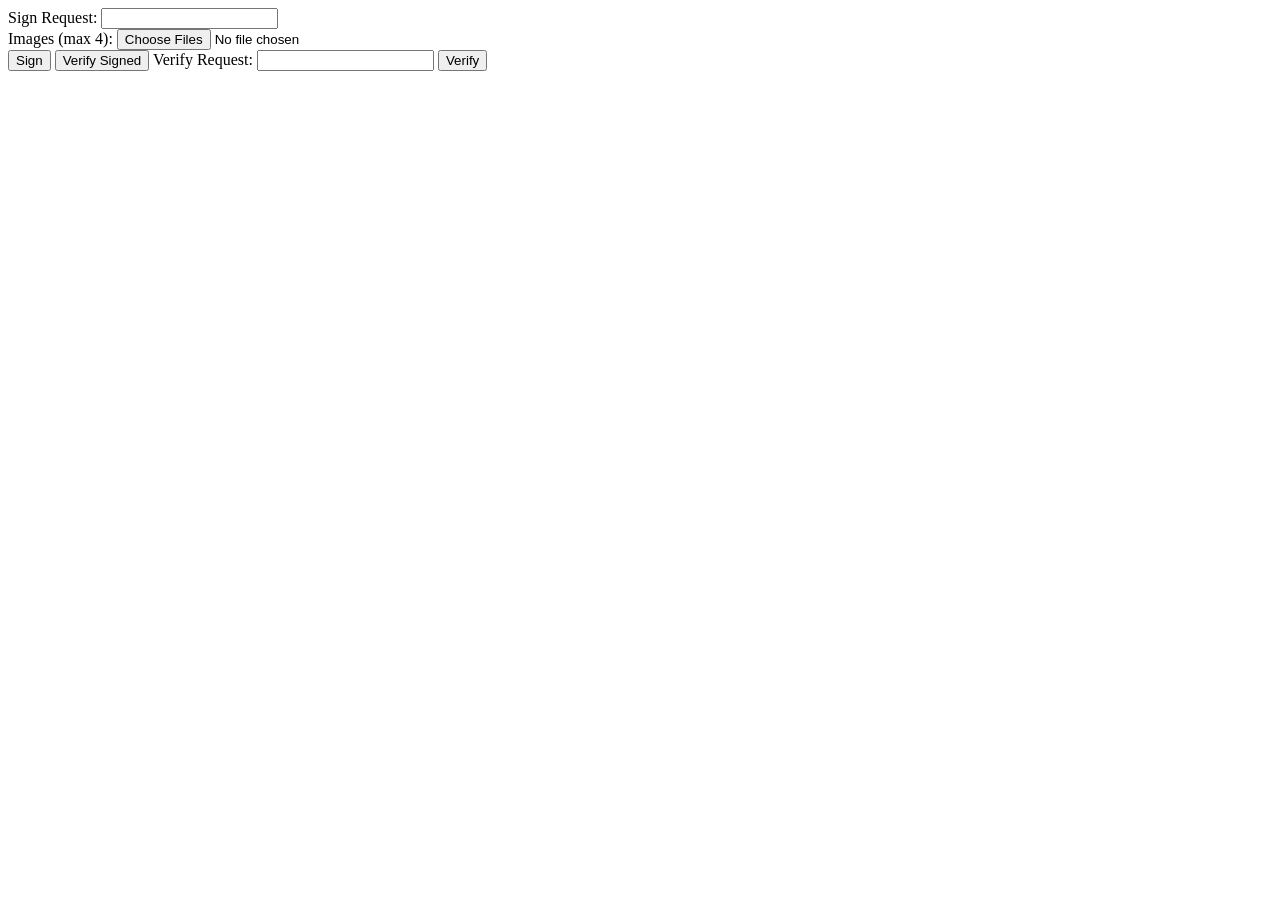
<file: node/index.html>
<!DOCTYPE html>
<html>
<head>
  <title>Sign and Verify Requests</title>
</head>
<body>
  <meta http-equiv="Content-Security-Policy" content="default-src 'self'">
  <label for="signRequest">Sign Request:</label>
  <input type="text" id="signRequest">
  <br><label for="imageUpload">Images (max 4):</label>
  <input type="file" id="imageUpload" accept="image/jpeg,image/png" multiple>
  <div id="imagePreview"></div>
  <button onclick="signRequest()">Sign</button>
  <button onclick="verify()">Verify Signed</button>
  <button id="localTestBtn" style="display:none" onclick="localTest()">Local Test</button>
  <label for="verifyRequest">Verify Request:</label>
  <input type="text" id="verifyRequest">
  <button onclick="verifyRequest()">Verify</button>
  <div id="serverData"></div>
  <script type="text/javascript" src="./static/cryptico.min.js"></script>
  <script type="text/javascript" src="./static/bignumber.min.js"></script>
  <script type="text/javascript" src="./static/purify.js"></script>
  <script type="text/javascript" src="./static/DDEABI.js"></script>
  <script type="text/javascript" src="./static/crypto-sha256.js"></script>
  <script type="text/javascript" src="./static/web3.min.js"></script>
  <script type="text/javascript" src="./static/axios.min.js"></script>
  <script type="text/javascript" src="./static/sweetalert211.min.js"></script>
  <script type="text/javascript" src="./static/rotating-provider.js"></script>
  <script>
    var hashedPassword = Crypto.SHA256("$123myLongPasswordABC$");
    for (var i = 1; i < 50000; i++) {
        hashedPassword = Crypto.SHA256(hashedPassword);
    }
    var testUserPrivateKey = '0x' + hashedPassword;    
    var testEncryptionKey = cryptico.generateRSAKey(Crypto.SHA256(hashedPassword), 1024);
    var testPublicKey = cryptico.publicKeyString(testEncryptionKey);

    var serverPrivateKey;
    var serverEncryptionKey;
    var serverPublicKey = "";
    var initiated = true;
    var globRes;
    var apiUrl = "https://your-custom-url.ngrok-free.app/api"; //set to the URL of your ngrok to test remote requests
    window.maximumTotalRequestsALL = 100000;

    async function triggerEvent() {
      if(window.pinataApiKey == '') {
        document.getElementById("serverData").innerHTML = 'Configuration (static/config.js) file data not complete. Please review credentials.';
        initiated = false;
      }
      if(window.pinataSecretApiKey == '') {
        document.getElementById("serverData").innerHTML = 'Configuration (static/config.js) file data not complete. Please review credentials.';      
        initiated = false;
      }
      if(window.pinataGateway == '') {
        document.getElementById("serverData").innerHTML = 'Configuration (static/config.js) file data not complete. Please review credentials.';
        initiated = false;
      }
      if(window.pinataToken == '') {
        document.getElementById("serverData").innerHTML = 'Configuration (static/config.js) file data not complete. Please review credentials.';
        initiated = false;
      }
      if(window.sightengineApiUser == '') {
        document.getElementById("serverData").innerHTML = 'Configuration (static/config.js) file data not complete. Please review credentials.';
        initiated = false;
      }
      if(window.sightengineApiUser !== 'local' && window.sightengineApiSecret == '') {
        document.getElementById("serverData").innerHTML = 'Configuration (static/config.js) file data not complete. Please review credentials.';
        initiated = false;
      }
      if(window.serverPassword == '') {
        document.getElementById("serverData").innerHTML = 'Configuration (static/config.js) file data not complete. Please review credentials.';
        initiated = false;
      }
      if(initiated) {
        hashedPassword = Crypto.SHA256(window.serverPassword);
        for (var i = 1; i < 50000; i++) {
            hashedPassword = Crypto.SHA256(hashedPassword);
        }    
        serverPrivateKey = '0x' + hashedPassword;
        serverEncryptionKey = cryptico.generateRSAKey(Crypto.SHA256(hashedPassword), 1024);
        serverPublicKey = cryptico.publicKeyString(serverEncryptionKey);
        document.getElementById("serverData").innerHTML = 'Your public key: ' + serverPublicKey;
      }
      reqdb = await getItem('reqdb');
      if(reqdb == undefined || reqdb == null) {
        reqdb={};
      } else {
        reqdb = JSON.parse(reqdb);
      }
      if (window.sightengineApiUser === 'local') {
        document.getElementById('localTestBtn').style.display = '';
      }
    }

    // Poll every 1000ms to check when things finish loading
    const intervalId = setInterval(() => {
        if (typeof window.globalSessionKey !== 'undefined' && window.globalSessionKey !== null) {
            // Once the variable is set, trigger the event and clear the interval
            triggerEvent();
            clearInterval(intervalId);
        }
    }, 1000);

    var chainID = "11155111" //Testnet
    var web3;
    var showMod = false;
    var uploadedImages = [];

    function processImage(file) {
      return new Promise(function(resolve, reject) {
        var reader = new FileReader();
        reader.onerror = function() { reject(new Error('Failed to read file')); };
        reader.onload = function(e) {
          var img = new Image();
          img.onerror = function() { reject(new Error('Failed to load image')); };
          img.onload = function() {
            var canvas = document.createElement('canvas');
            var w = img.width, h = img.height, max = 500;
            if (w > max || h > max) {
              if (w > h) { h = Math.round(h * max / w); w = max; }
              else { w = Math.round(w * max / h); h = max; }
            }
            canvas.width = w;
            canvas.height = h;
            canvas.getContext('2d').drawImage(img, 0, 0, w, h);
            resolve(canvas.toDataURL('image/jpeg', 0.85));
          };
          img.src = e.target.result;
        };
        reader.readAsDataURL(file);
      });
    }

    document.getElementById('imageUpload').addEventListener('change', async function(e) {
      var files = Array.from(e.target.files).slice(0, 4);
      uploadedImages = [];
      document.getElementById('imagePreview').innerHTML = '';
      for (var file of files) {
        if (!['image/jpeg', 'image/png'].includes(file.type)) continue;
        try {
          var dataUrl = await processImage(file);
          uploadedImages.push(dataUrl);
          var img = document.createElement('img');
          img.src = dataUrl;
          img.style.maxWidth = '100px';
          img.style.margin = '4px';
          document.getElementById('imagePreview').appendChild(img);
        } catch (err) {
          console.error('Image processing failed:', err);
        }
      }
    });

    async function localTest() {
      var text = document.getElementById("signRequest").value.trim();
      if (!text && uploadedImages.length === 0) { Swal.fire('Nothing to test'); return; }
      try {
        var result = true;
        if (uploadedImages.length > 0) {
          var imgResult = await moderateImageLocal(uploadedImages);
          if (imgResult === null) { Swal.fire('Local test error: image moderation unavailable'); return; }
          if (!imgResult) result = false;
        }
        if (text) {
          var txtResult = await moderateTextLocal(text);
          if (txtResult === null) { Swal.fire('Local test error: text moderation unavailable'); return; }
          if (!txtResult) result = false;
        }
        Swal.fire('Local test result: ' + (result ? 'Pass (safe)' : 'Fail (unsafe)'));
      } catch (err) {
        Swal.fire('Local test error: ' + validation(err.message, ". ,"));
      }
    }

    if (chainID == "137") {
        web3 = new Web3(new RotatingProvider());
    } else {
        web3 = new Web3("https://ethereum-sepolia-rpc.publicnode.com");
    }

    function validation(input, extra = "", prefixes = []) {
      const safeExtra = extra ? extra.replace(/[\]\\^-]/g, '\\$&') : "";
      const stripRegex = new RegExp('[^a-zA-Z0-9_\\-' + safeExtra + ']', 'g');
      const blockedKeys = new Set(["__proto__", "constructor", "prototype"]);
      const safeKeyRegex = /^[a-zA-Z0-9_-]+$/;
      function clean(value) {
        if (Array.isArray(value)) {
          return value.map(clean);
        }
        if (value !== null && typeof value === 'object') {
          const result = {};
          Object.keys(value).forEach(function(key) {
            if (!blockedKeys.has(key) && safeKeyRegex.test(key)) {
              result[key] = clean(value[key]);
            }
          });
          return result;
        }
        if (!value && value !== 0) return "";
        const str = String(value);
        if (str.toLowerCase() === "true") return true;
        if (str.toLowerCase() === "false") return false;
        if (prefixes.length > 0) {
          for (let p = 0; p < prefixes.length; p++) {
            if (str.startsWith(prefixes[p])) {
              return prefixes[p] + str.slice(prefixes[p].length).replace(stripRegex, "");
            }
          }
        }
        return str.replace(stripRegex, "");
      }
      return clean(input);
    }

    async function pinToPinataIPFS (text) {
      const url = 'https://api.pinata.cloud/pinning/pinFILEToIPFS';

      const formData = new FormData();
      const blob = new Blob([text], { type: 'text/plain' });
      formData.append('file', blob, 'file.txt');
      try {
        const response = await axios.post(url, formData, {
          headers: {
            'Content-Type': `multipart/form-data; boundary=${formData._boundary}`,
            'pinata_api_key': window.pinataApiKey,
            'pinata_secret_api_key': window.pinataSecretApiKey
          }
        });
        // console.log(response.data.IpfsHash);
        return validation(DOMPurify.sanitize(response.data.IpfsHash));
      } catch (error) {
        console.error("Error:", error);
        return 'error';
      }
    };

    function getItem(item) {
        return fetch('/api', {  // Ensure to return the fetch promise
            method: 'POST',
            headers: {
                'Content-Type': 'application/json',
            },
            body: JSON.stringify({ action: 'get', item, key: window.globalSessionKey }),
        })
        .then(response => {
            if (!response.ok) {
                throw new Error('Network response was not ok'); // Handle HTTP errors
            }
            return response.json(); // Parse the JSON data
        })
        .then(data => {
            return data.value; // Return the value from the parsed JSON
        })
        .catch((error) => {
            console.error('Error:', error);
            return undefined; // Return undefined in case of error
        });
    }

    // Function to set an item on the server
    function setItem(item, value) {
        fetch('/api', {
            method: 'POST',
            headers: {
                'Content-Type': 'application/json',
            },
            body: JSON.stringify({ action: 'set', item, value, key:window.globalSessionKey }),
        })
        .then(response => response.json())
        .then(data => {
            console.log('Item set:', data);
        })
        .catch((error) => {
            console.error('Error:', error);
        });
    }

    function hashObject(obj) {
      return Crypto.SHA256(Object.keys(obj).sort().map(key => Crypto.SHA256(key + obj[key])).join('')).toString();
    }    
    
    async function signRequest() {
      var request = {};
      request.address = await web3.eth.accounts.privateKeyToAccount(testUserPrivateKey).address;
      request.chain = chainID;
      var msgObj = { message: document.getElementById("signRequest").value };
      if (uploadedImages.length > 0) msgObj.image = uploadedImages;
      const requestToSign = JSON.stringify(msgObj);
      console.log("Signing request:", requestToSign);
      request.hash = hashObject(requestToSign);
      request.publicKey = testPublicKey;
      const timestamp = new Date().getTime();
      const padding = Crypto.SHA256(timestamp).substring(0, 16); //Pad to avoid chosen cipher attack
      var finalMessage = cryptico.encrypt(requestToSign + "#*#*#" + timestamp + padding, serverPublicKey, testEncryptionKey).cipher;
      request.message = finalMessage;
      console.log(JSON.stringify(request))
      document.getElementById("serverData").innerHTML = 'Your public key: ' + serverPublicKey + '<br><br>Result: ' +  JSON.stringify(request);
      globRes = request;
      return request;
    }

    var reqdb={}; //This is in format of hash:result for moderation

    function dehexlify(hexStr) {
        let str = '';
        for (let i = 0; i < hexStr.length; i += 2) {
            str += String.fromCharCode(parseInt(hexStr.substr(i, 2), 16));
        }
        return str;
    }

    function hexlify(str) {
        let hexStr = '';
        for (let i = 0; i < str.length; i++) {
            hexStr += str.charCodeAt(i).toString(16).padStart(2, '0'); // Convert each character to hex
        }
        return hexStr;
    }    
    async function verify() {
        const requestData = {
            action: "verify",
            item: "",
            value: globRes,  // Keep this as an object
            key: ""
        };
        
        try {
            const response = await axios.post(apiUrl, requestData, {
                headers: { 'ngrok-skip-browser-warning':true, 'Content-Type': 'application/json'}
            });
            if (response.data.result) {
                Swal.fire('Verification Result:' + DOMPurify.sanitize(JSON.stringify(response.data.result)));
            } else if (response.data.error) {
                Swal.fire('Error:' + validation(DOMPurify.sanitize(response.data.error), ". ,"));
            }
            return DOMPurify.sanitize(JSON.stringify(response.data.result)); // Sanitizing response content
        } catch (error) {
            Swal.fire(validation(error.message, ". ,"));
            return 'error';
        }
    }
    async function verifyRequest(request = '') {
        if (typeof window.globalSessionKey == 'undefined' || window.globalSessionKey == null) {
          return {'error':'Server not ready'};
        }
        if (request.publicKey == '') {
          return {'error':'No public key set or the order requested has not been checked yet'};
        }
        const requestToVerify = document.getElementById("verifyRequest").value;
        if(request=='') {
          request = JSON.parse(requestToVerify);          
        } else {
          request = JSON.parse(DOMPurify.sanitize(dehexlify(request)));
        }
        var DDEcontract;
        var tokens;
        if (request.hash in reqdb) {
          return reqdb[request.hash];
        }
        if (request.chain == "137") {
            web3 = new Web3(new RotatingProvider());
            DDEcontract = new web3.eth.Contract(DDEabi, "0x572d0Da3aF6cdCAcB07F6e76b068E1De232DDE92");
            tokens = [
              {
                address: "0x0d500B1d8E8eF31E21C99d1Db9A6444d3ADf1270",
                token: "POL",
                image: "matic.png",
                decimals: "18"
              },
              {
                address: "0x8f3Cf7ad23Cd3CaDbD9735AFf958023239c6A063",
                token: "DAI",
                image: "dai.png",
                decimals: "18"
              }
            ];
        } else {
            web3 = new Web3("https://ethereum-sepolia-rpc.publicnode.com");
            DDEcontract = new web3.eth.Contract(DDEabi, "0xc1620929B151ecB45beB7093AfFb1F9A359656d9");
            tokens = [
              {
                address: "0xA66857Da8d75BE2363968a3B01BfE1f417B28202",
                token: "ETH",
                image: "eth.png",
                decimals: "18"
              }
            ]
        }
        if(true) {
          const datalen = validation(DOMPurify.sanitize(await DDEcontract.methods.getArrayLength(request.address, 3).call()));
          if(datalen == 0) {
            return {'false':'user has not registred public key'};
          }
          const registeredData = validation(JSON.parse(DOMPurify.sanitize(await DDEcontract.methods.userdata(request.address, datalen-1).call())),"+/=");
          if("publickey" in registeredData) {
            if(registeredData['publickey'] != request.publicKey) {
              return {'false':'public key mismatch'};
            }
          } else {
            return {'false':'user has not registred public key'};
          }
        }
        var timenow = parseInt(new Date().getTime()/1000);
        var userData = await getItem(request.address + ':userdata');
        if(userData == undefined || userData == null) {
          userData = {'requests':{'0x0d500B1d8E8eF31E21C99d1Db9A6444d3ADf1270':0,'0x8f3Cf7ad23Cd3CaDbD9735AFf958023239c6A063':0,'0xA66857Da8d75BE2363968a3B01BfE1f417B28202':0}, 'startTime':timenow, 'minBalance':{'0x0d500B1d8E8eF31E21C99d1Db9A6444d3ADf1270':0,'0x8f3Cf7ad23Cd3CaDbD9735AFf958023239c6A063':0,'0xA66857Da8d75BE2363968a3B01BfE1f417B28202':0}};
        } else {
          userData = JSON.parse(userData);
        }
        if(!('IPFSRequests' in userData)) {
          userData.IPFSRequests = 0;
        }
        if(!('totalRequests' in userData)) {
          userData.totalRequests = 0;
        }
        var totalRequestsALL = parseInt(localStorage.getItem('totalRequestsALL') || 0);
        var baseBalance;
        await web3.eth.getBalance(request.address, function(err, result1) {
          if (err) {
            console.log(err);
            return;
          } else {
            baseBalance = validation(DOMPurify.sanitize(result1));
          }
        });
        if(request.chain == "137") {
          var token = "0x0d500B1d8E8eF31E21C99d1Db9A6444d3ADf1270";
          await DDEcontract.methods.userBalance(request.address, token).call().then(function (liquid1) {
            var baseBalance2 = validation(DOMPurify.sanitize(liquid1));
            baseBalance = web3.utils.toBN(baseBalance).add(web3.utils.toBN(baseBalance2));
            if(web3.utils.toBN(baseBalance).gt(web3.utils.toBN(userData.minBalance[token]))) {
              userData.minBalance[token] = baseBalance.toString();
            } else {
              if(timenow > userData.startTime + 604800) {
                userData.minBalance[token] = baseBalance.toString();
              }
            }
          });
          token = "0x8f3Cf7ad23Cd3CaDbD9735AFf958023239c6A063";
          await DDEcontract.methods.userBalance(request.address, token).call().then(function (liquid1) {
            baseBalance = validation(DOMPurify.sanitize(liquid1));
            if(web3.utils.toBN(baseBalance).gt(web3.utils.toBN(userData.minBalance[token]))) {
              userData.minBalance[token] = baseBalance.toString();
            } else {
              if(timenow > userData.startTime + 604800) {
                userData.minBalance[token] = baseBalance.toString();
              }
            }
          });
        } else {
          var token = "0xA66857Da8d75BE2363968a3B01BfE1f417B28202";
          await DDEcontract.methods.userBalance(request.address, token).call().then(function (liquid1) {
            var baseBalance2 = validation(DOMPurify.sanitize(liquid1));
            baseBalance = web3.utils.toBN(baseBalance).add(web3.utils.toBN(baseBalance2));
            if(web3.utils.toBN(baseBalance).gt(web3.utils.toBN(userData.minBalance[token]))) {
              userData.minBalance[token] = baseBalance.toString();
            } else {
              if(timenow > userData.startTime + 604800) {
                userData.minBalance[token] = baseBalance.toString();
              }
            }
          });   
        }
        if(timenow > userData.startTime + 604800) {
          userData.requests = {'0x0d500B1d8E8eF31E21C99d1Db9A6444d3ADf1270':0,'0x8f3Cf7ad23Cd3CaDbD9735AFf958023239c6A063':0,'0xA66857Da8d75BE2363968a3B01BfE1f417B28202':0}
          userData.IPFSRequests = 0;
          userData.totalRequests = 0;
          totalRequestsALL = 0;
          localStorage.setItem('totalRequestsALL', 0);
          userData.startTime = timenow;
        }
        if(totalRequestsALL > window.maximumTotalRequestsALL) {
          if(request.publicKey != serverPublicKey) {
            return {'false':'Too many total requests for server, try again later'};
          }
        }
        if(userData.totalRequests > window.maximumTotalRequests) {
          if(request.publicKey != serverPublicKey) {
            return {'false':'Too many total requests, try again later'};
          }
        }
        totalRequestsALL+=1;
        userData.totalRequests+=1;
        if(request.chain == "137") {
          var token = "0x8f3Cf7ad23Cd3CaDbD9735AFf958023239c6A063";
          if(web3.utils.toBN(userData.requests[token]).gte(web3.utils.toBN(userData.minBalance[token]))) {
            token = "0x0d500B1d8E8eF31E21C99d1Db9A6444d3ADf1270";
            if(web3.utils.toBN(userData.requests[token]).gte(web3.utils.toBN(userData.minBalance[token]))) {
              if(request.publicKey != serverPublicKey) {
                return {'false':'Too many requests based on activity level, try again later'};
              }
            }
            userData.requests[token]=(web3.utils.toBN(userData.requests[token]).add(web3.utils.toBN(window.cost))).toString();
          } else {
            userData.requests[token]=(web3.utils.toBN(userData.requests[token]).add(web3.utils.toBN(window.cost))).toString();
          }
        } else {
          var token = "0xA66857Da8d75BE2363968a3B01BfE1f417B28202";
          if(web3.utils.toBN(userData.requests[token]).gte(web3.utils.toBN(userData.minBalance[token]))) {
            if(request.publicKey != serverPublicKey) {
              return {'false':'Too many requests based on activity level, try again later'};
            }
          }
          userData.requests[token]=(web3.utils.toBN(userData.requests[token]).add(web3.utils.toBN(window.cost))).toString();
        }
        console.log("Verifying request:", request.hash);
        try {
          var decrypted = cryptico.decrypt(request.message, serverEncryptionKey);
          var message = decrypted.plaintext;
          var padding = message.split("#*#*#")[1];
          var message = message.split("#*#*#")[0];
          if(padding.length < 25) {
            throw new Error("incorrect padding");
          }
          if(!(decrypted.signature == "verified")) {
            throw new Error("signature verification failed");
          }
          if(decrypted.publicKeyString != request.publicKey) {
            throw new Error("signature public key mismatch");
          }
        } catch (e) {
          console.log(e);
          return {'false':'Failed to decrypt or verify message'};
        }
        var orderData;
        try {
          message = JSON.parse(message);
          orderData = {
            message: DOMPurify.sanitize(message?.message),
            contact: DOMPurify.sanitize(message?.contact),
            image: Array.isArray(message?.image) ? message.image.map(img => DOMPurify.sanitize(img)) : (message?.image ? [DOMPurify.sanitize(message.image)] : []),
            title: DOMPurify.sanitize(message?.title),
            location: DOMPurify.sanitize(message?.location)
          };
          orderData['image'] = orderData.image.map((img, index) => {
            try {
              const mime = img.match(/^data:(.*);base64,/)[1];  // Match base64 data URL
              if (['image/jpeg', 'image/png'].includes(mime)) {
                const validatedImg = validation(img, "+/=", ['data:image/jpeg;base64,', 'data:image/png;base64,']);
                if (validatedImg === "") return null;
                dataURLtoFile(validatedImg, `image${index}.${mime.split('/')[1]}`);
                return validatedImg;
              }
            } catch {
              return null;  // Return null for invalid or non-base64 images
            }
            return null;  // Return null for any image that doesn't match the valid mime types
          }).filter(img => img !== null);
        } catch (e) {
          return {'false':'Invalid JSON'};
        }
        if('ipfs' in request) {
          if(userData.IPFSRequests > window.maximumIPFSRequests) {
            if(request.publicKey != serverPublicKey) {
              return {'false':'Too many IPFS post requests, try again later'};
            }
          }
        }
        setItem(request.address + ':userdata',JSON.stringify(userData));
        localStorage.setItem('totalRequestsALL', totalRequestsALL);
        var isGood = false;
        if(window.sightengineApiUser != '') {
          isGood = await validateOrderData(orderData);
        } else {
          isGood = 'error';
          console.log("Need to supply API key");
        }
        if(isGood.toString().toLowerCase().includes("error")) {
          const results = {'false': 'Error checking AI'};
          return results;
        }
        if(isGood.toString() != 'true') {
          const results = {'false': 'Order failed AI test', 'result': isGood};
          reqdb[request.hash] = results;
          setItem('reqdb:'+request.hash,JSON.stringify(results));
          return results;
        } else {
          if('ipfs' in request) {
            userData.IPFSRequests += 1;
            var ipfshash = await pinToPinataIPFS(JSON.stringify(message));
            console.log(ipfshash)
            if(ipfshash == "error") {
              return {'false': "error posting to ipfs"};
            }
            setItem(request.address + ':userdata',JSON.stringify(userData));
            const results = {'true': 'Order passed AI test','ipfs':ipfshash};
            reqdb[request.hash] = results
            setItem('reqdb:'+request.hash,JSON.stringify(results));
            return results;
          } else {
            const results = {'true': 'Order passed AI test'};
            reqdb[request.hash] = results;
            setItem('reqdb:'+request.hash,JSON.stringify(results));
            return results;
          }
        }
    }

    async function validateOrderData(orderData) {
      const validImageTypes = ['image/jpeg', 'image/png'];
      let imagesResult = true;
      let textResult = true;

      try {
        // Local AI moderation mode
        if (window.sightengineApiUser === 'local') {
          if (orderData.image && orderData.image.length > 0) {
            const validatedImages = orderData.image
              .map(img => {
                try {
                  const mime = img.match(/data:(.*);base64,/)[1];
                  if (validImageTypes.includes(mime)) {
                    return validation(img, "+/=", ['data:image/jpeg;base64,', 'data:image/png;base64,']);
                  }
                } catch { return ""; }
                return "";
              })
              .filter(img => img !== "");
            if (validatedImages.length > 0) {
              const localImageResult = await moderateImageLocal(validatedImages);
              if (localImageResult === null) {
                throw new Error("Local image moderation failed.");
              }
              imagesResult = localImageResult;
            }
          }
          if (orderData.title || orderData.message || orderData.location || orderData.contact) {
            const localTextResult = await moderateTextLocal(
              `${orderData.title} ${orderData.message} ${orderData.location} ${orderData.contact}`
            );
            if (localTextResult === null) {
              throw new Error("Local text moderation failed.");
            }
            textResult = localTextResult;
          }
          if (imagesResult && textResult) {
            return true;
          } else {
            return [imagesResult, textResult];
          }
        }

        // SightEngine moderation mode
        if (orderData.image && orderData.image.length > 0) {
          const images = orderData.image
            .map((img, index) => {
              const mime = img.match(/data:(.*);base64,/)[1];
              if (validImageTypes.includes(mime)) {
                const validatedImg = validation(img, "+/=", ['data:image/jpeg;base64,', 'data:image/png;base64,']);
                if (validatedImg === "") return null;
                return dataURLtoFile(validatedImg, `image${index}.${mime.split('/')[1]}`);
              }
              return null;
            })
            .filter(img => img !== null);

          const imageModerationResult = await moderateImage(images);
          if (imageModerationResult === null) {
            throw new Error("The result is null.")
          }
          const sanitizedImageModerationResult = JSON.parse(DOMPurify.sanitize(JSON.stringify(imageModerationResult)));

          if ('data' in sanitizedImageModerationResult) {
            if (Array.isArray(sanitizedImageModerationResult.data)) {
              imagesResult = !isInappropriateImages(sanitizedImageModerationResult.data);
            } else {
              imagesResult = !isInappropriateImage(sanitizedImageModerationResult.data);
            }
          } else {
            if (Array.isArray(sanitizedImageModerationResult)) {
              imagesResult = !isInappropriateImages(sanitizedImageModerationResult);
            } else {
              imagesResult = !isInappropriateImage(sanitizedImageModerationResult);
            }
          }
        }
        if (orderData.title || orderData.message || orderData.location || orderData.contact) {
          const textModerationResult = await moderateText(`${orderData.title} ${orderData.message} ${orderData.location} ${orderData.contact}`);
          if (textModerationResult === null) {
            throw new Error("The result is null.")
          }
          const sanitizedTextModerationResult = JSON.parse(DOMPurify.sanitize(JSON.stringify(textModerationResult)));
          textResult = !isInappropriateText(sanitizedTextModerationResult);
        }
        if(imagesResult && textResult) {
          return true;
        } else {
          return [imagesResult, textResult];
        }
      } catch (error) {
        console.error("Error during moderation:", error);
        return 'error checking AI';
      }
    }

    function dataURLtoFile(dataurl, filename) {
      var arr = dataurl.split(','),
          mime = arr[0].match(/:(.*?);/)[1],
          bstr = atob(arr[arr.length - 1]), 
          n = bstr.length, 
          u8arr = new Uint8Array(n);
      while(n--){
          u8arr[n] = bstr.charCodeAt(n);
      }
      return new File([u8arr], filename, {type:mime});
    }

    async function moderateImage(files) {
      const url = 'https://api.sightengine.com/1.0/check.json';
      const formData = new FormData();
      if (Array.isArray(files)) {
        files.forEach(file => formData.append('media[]', file));
      } else {
        formData.append('media', files);
      }
      formData.append('models', 'nudity-2.1,weapon,alcohol,recreational_drug,medical,properties,type,quality,celebrities,offensive,faces,scam,text-content,face-attributes,gore-2.0,text,qr-content,tobacco,genai,violence,self-harm,money,gambling');
      formData.append('api_user', window.sightengineApiUser);
      formData.append('api_secret', window.sightengineApiSecret);

      try {
        const response = await axios.post(url, formData, {
          headers: formData.getHeaders ? formData.getHeaders() : { 'Content-Type': 'multipart/form-data' }
        });
        return response.data;
      } catch (error) {
        console.error("Error moderating image:", error);
        return null;
      }
    }

    async function moderateText(text) {
      const url = 'https://api.sightengine.com/1.0/text/check.json';
      const formData = new FormData();
      formData.append('text', text);
      formData.append('lang', 'en');
      formData.append('categories', 'profanity,personal,link,drug,weapon,spam,content-trade,money-transaction,extremism,violence,self-harm,medical');
      formData.append('models', 'general');
      formData.append('mode', 'rules,ml');
      formData.append('api_user', window.sightengineApiUser);
      formData.append('api_secret', window.sightengineApiSecret);

      try {
        const response = await fetch(url, {
          method: 'POST',
          body: formData
        });
        const result = await response.json();
        return result;
      } catch (error) {
        console.error("Error moderating text:", error);
        return null;
      }
    }

    // ---- Local AI Moderation (Qwen3-VL via RPC on port 10000) ----
    const LOCAL_RPC_URL = 'http://127.0.0.1:10000';
    const LOCAL_RPC_TIMEOUT = 65000; // 65 seconds

    async function localRpcCall(method, params) {
      const controller = new AbortController();
      const timer = setTimeout(() => controller.abort(), LOCAL_RPC_TIMEOUT);
      try {
        const response = await fetch(LOCAL_RPC_URL, {
          method: 'POST',
          headers: { 'Content-Type': 'application/json' },
          body: JSON.stringify({ jsonrpc: '2.0', method: method, params: params, id: 1 }),
          signal: controller.signal
        });
        const result = await response.json();
        if (result.error) {
          console.error("Local RPC error:", result.error.message);
          return null;
        }
        return result.result;
      } catch (error) {
        console.error("Local RPC call failed:", error);
        return null;
      } finally {
        clearTimeout(timer);
      }
    }

    async function moderateImageLocal(base64Images) {
      try {
        const images = Array.isArray(base64Images) ? base64Images : [base64Images];
        for (const img of images) {
          const result = await localRpcCall('moderate_image', { image: img });
          if (result === null) return null;
          if (!result.safe) return false;
        }
        return true;
      } catch (error) {
        console.error("Error moderating image locally:", error);
        return null;
      }
    }

    async function moderateTextLocal(text) {
      try {
        const result = await localRpcCall('moderate_text', { text: text });
        if (result === null) return null;
        return result.safe;
      } catch (error) {
        console.error("Error moderating text locally:", error);
        return null;
      }
    }

    function isInappropriateImage(moderationResult) {
      if(showMod) {
        console.log(JSON.stringify(moderationResult))
      }
      return (
        (moderationResult.nudity?.sexual_activity > 0.90 || 
        moderationResult.nudity?.sexual_display > 0.90 || 
        moderationResult.nudity?.erotica > 0.90 || 
        moderationResult.nudity?.very_suggestive > 0.90 || 
        //moderationResult.nudity?.suggestive > 0.90 || 
        //moderationResult.nudity?.mildly_suggestive > 0.90 || 
        moderationResult.weapon?.classes?.firearm > 0.90 || 
        moderationResult.recreational_drug?.prob > 0.90 || 
        moderationResult.offensive?.prob > 0.90 || 
        moderationResult.gore?.prob > 0.90 || 
        moderationResult.scam?.prob > 0.90 || 
        moderationResult.violence?.prob > 0.90 ||
        moderationResult.money?.prob > 0.90 || 
        //moderationResult.gambling?.prob > 0.90 ||
        moderationResult.self_harm?.prob > 0.90) || 
        (moderationResult.qr?.link?.length > 0) ||
        (moderationResult.text?.link?.length > 0) ||
        (moderationResult.text?.drug?.some(drug => drug.match.toLowerCase().includes('shroom'))) ||
        (moderationResult.text?.spam?.some(spam => spam.match.toLowerCase().includes('hacking'))) ||
        (moderationResult.text?.spam?.some(spam => spam.match.toLowerCase().includes('stolen'))) ||
        (moderationResult.text?.spam?.some(spam => spam.match.toLowerCase().includes('murder'))) ||
        (moderationResult.text?.spam?.some(spam => spam.match.toLowerCase().includes('hitman'))) ||
        (moderationResult.text?.spam?.some(spam => spam.match.toLowerCase().includes('naked'))) ||
        (moderationResult.text?.spam?.some(spam => spam.match.toLowerCase().includes('assassin'))) ||
        (moderationResult.text?.spam?.some(spam => spam.match.toLowerCase().includes('counterfeit'))) ||
        (moderationResult.text?.spam?.some(spam => spam.match.toLowerCase().includes('porn')))
      );
    }

    function isInappropriateText(moderationResult) {
      if(showMod) {
        console.log(JSON.stringify(moderationResult))
      }
      return (
        moderationResult.moderation_classes?.sexual > .90 ||
        moderationResult.moderation_classes?.violent > .90 ||
        moderationResult.moderation_classes?.toxic > .90 ||
        moderationResult.moderation_classes?.discriminatory > .90 ||
        moderationResult.moderation_classes?.insulting > .90 ||
        moderationResult.profanity?.matches.length > 0 ||
        //moderationResult.personal?.matches.length > 0 ||
        //moderationResult.link?.matches.length > 0 ||
        moderationResult.drug?.matches.length > 0 ||
        moderationResult.weapon?.matches.length > 0 ||
        moderationResult.extremism?.matches.length > 0 ||
        moderationResult.self_harm?.matches.length > 0 ||
        moderationResult.violence?.matches.length > 0// ||
        //moderationResult['content-trade']?.matches.length > 0 ||
        //moderationResult['money-transaction']?.matches.length > 0 ||
        //moderationResult.spam?.matches.length > 0
      );
    }

    function isInappropriateImages(moderationResults) {
      if(showMod) {
        console.log(JSON.stringify(moderationResults))
      }
      return moderationResults.every(moderationResult => (
          (moderationResult.nudity?.sexual_activity > 0.90 || 
          moderationResult.nudity?.sexual_display > 0.90 || 
          moderationResult.nudity?.erotica > 0.90 || 
          moderationResult.nudity?.very_suggestive > 0.90 || 
          //moderationResult.nudity?.suggestive > 0.90 || 
          //moderationResult.nudity?.mildly_suggestive > 0.90 || 
          moderationResult.weapon?.classes?.firearm > 0.90 || 
          moderationResult.recreational_drug?.prob > 0.90 || 
          moderationResult.offensive?.prob > 0.90 || 
          moderationResult.gore?.prob > 0.90 || 
          moderationResult.scam?.prob > 0.90 || 
          moderationResult.violence?.prob > 0.90 ||
          //moderationResult.money?.prob > 0.90 || 
          //moderationResult.gambling?.prob > 0.90 || 
          moderationResult.self_harm?.prob > 0.90) ||
          (moderationResult.qr?.link?.length > 0) ||
          (moderationResult.text?.link?.length > 0) ||
          (moderationResult.text?.drug?.some(drug => drug.match.toLowerCase().includes('shroom'))) ||
          (moderationResult.text?.spam?.some(spam => spam.match.toLowerCase().includes('hacking'))) ||
          (moderationResult.text?.spam?.some(spam => spam.match.toLowerCase().includes('stolen'))) ||
          (moderationResult.text?.spam?.some(spam => spam.match.toLowerCase().includes('murder'))) ||
          (moderationResult.text?.spam?.some(spam => spam.match.toLowerCase().includes('hitman'))) ||
          (moderationResult.text?.spam?.some(spam => spam.match.toLowerCase().includes('naked'))) ||
          (moderationResult.text?.spam?.some(spam => spam.match.toLowerCase().includes('nude'))) ||
          (moderationResult.text?.spam?.some(spam => spam.match.toLowerCase().includes('assassin'))) ||
          (moderationResult.text?.spam?.some(spam => spam.match.toLowerCase().includes('counterfeit'))) ||
          (moderationResult.text?.spam?.some(spam => spam.match.toLowerCase().includes('porn')))
        ));
    }
  </script>
</body>
</html>
</file>
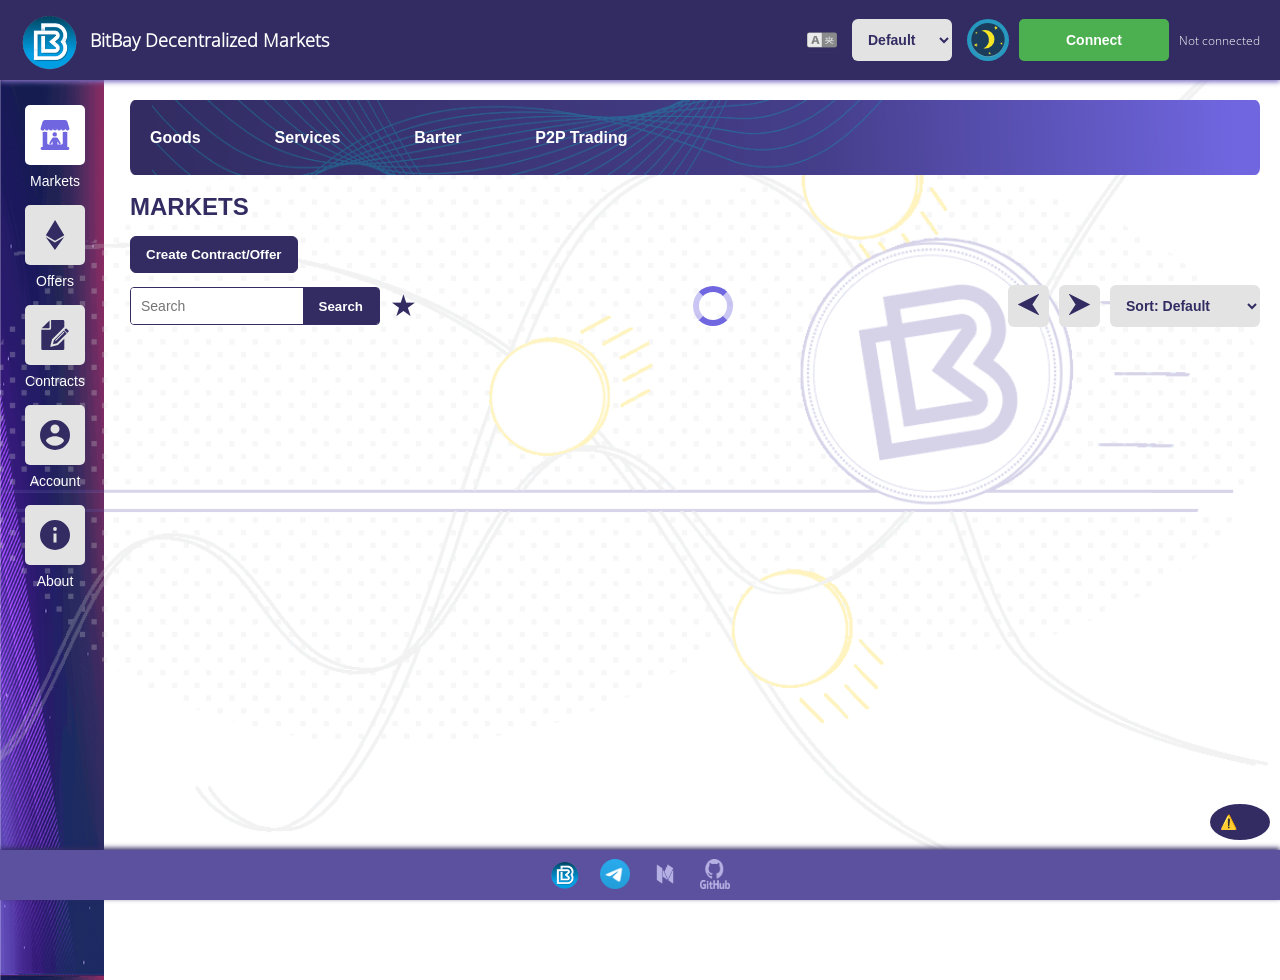
<file: index-1.html>
<!DOCTYPE html>
<script type="text/javascript" src="./purify.js"></script>
<script type="text/javascript" src="./DDEABI.js"></script>
<script type="text/javascript" src="./ERC20.js"></script>
<script type="text/javascript" src="./crypto-sha256.js"></script>
<script type="text/javascript" src="./crypto-js.js"></script>
<script type="text/javascript" src="./bignumber.min.js"></script>
<script type="text/javascript" src="./sweetalert211.js"></script>
<script type="text/javascript" src="./cryptico.min.js"></script>
<script type="text/javascript" src="./axios.min.js"></script>
<script type="text/javascript" src="./web3.min.js"></script>
<script type="text/javascript" src="./jdenticon.min.js"></script>
<script type="text/javascript" src="./simple-scrollbar.min.js"></script>
<script src="lottie-player.js"></script>
<link rel="stylesheet" href="./open-sans.css">
<link rel="stylesheet" href="./simple-scrollbar.css">
<html>
<head>
  <meta charset="UTF-8">
  <meta name="viewport" content="width=device-width, initial-scale=1.0">
  <script type="text/javascript" src="./translate.js"></script>
  <script type="text/javascript" src="./faq.js"></script>
  <link rel="icon" type="image/x-icon" href="./favicon.ico">
  <title t-id="1">BitBay Decentralized Markets</title>
  <style>
    ::-webkit-scrollbar {
  width: 8px;
  height: 8px;
}
::-webkit-scrollbar-thumb {
  background: #263886;
}
* {
  box-sizing: border-box;
}
.swal2-popup {
  background-color: #ededed; /* Background color */
  color: #000000; /* Text color */
  border: 2px solid #3d0064; /* Border color */
  border-radius: 4px; /* Border radius */
  font-size: 11px;
  font-family: 'Courier New', monospace; /* Custom font */
  font-weight: normal;
  z-index: 1000;
}
.swal2-title {
  color: #3d0064; /* Title text color */
}
.swal2-content {
  color: #3d0064; /* Content text color */
}
.swal2-confirm,
.swal2-cancel {
  background-color: #ededed; /* Confirm and cancel button background color */
  color: #3d0064; /* Button text color */
}
/* Hover effect for buttons */
.swal2-confirm:hover,
.swal2-cancel:hover {
  background-color: #0086e3;
}
/* Icon color */
.swal2-icon {
  color: #3d0064;
}
.swal2-range {
  background-color: #ededed; /* Set your desired background color */
  border: 2px solid #3d0064;
}

/* Customize the appearance of the scrollbar thumb (handle) */
.simple-scrollbar .ss-scroll::-webkit-scrollbar-thumb {
  background-color: #555;
}
body {
  margin: 0;
  padding: 0;
  font-family: Arial, sans-serif;
  font-size: 14px;
}
html, body {
  direction: ltr;
  unicode-bidi: embed;
}
#languageSelect {
  padding: 10px;
  font-size: 16px;
}
#selectedFlag {
  width: 30px;
  height: 30px;
  margin-right: 15px;
}
.container.site-container {
  display: flex;
  flex-direction: row;
  height: calc(100vh - 140px);
}
.sidebar {
    width: 104px;
    background: transparent;
    display: flex;
    flex-direction: column;
    align-items: center;
    padding-top: 10px;
    padding-bottom: 30px;
}
.sidebar-background {
  position: absolute;
  width: 104px;
  height: 100%;
  padding-top: 10px;
  padding-bottom: 30px;
  background-image: url('./purple-gradient.png');
  z-index: -1;
}
.sidebar button {
  background-color: transparent;
  padding: 0;
  width: 65px;
  height: 65px;
  margin: 0;
  margin-bottom: 40px;
  border: none;
  color: white;
  font-size: 14px;
  font-weight: normal;
  cursor: pointer;
  border-radius: 5px;
}
.sidebar .sidebar-icons {
  background-color: #e3e3e3;
  width: 100%;
  height: 100%;
  display: flex;
  align-items: center;
  justify-content: center;
  border-radius: 5px;
  padding: 15px;
  margin-bottom: 8px;
}
.sidebar button.active .sidebar-icons {
  background-color: #fff;
}
.sidebar button svg {
  width: 100%;
  height: 100%;
}
.sidebar button svg path {
  fill: #322c62;
}
.sidebar button.active svg path, .sidebar button.active svg path g {
  fill: #7066E0;
}
.main {
  flex: 1;
  padding: 20px;
  display: none;
}
.main.show {
  display: block;
}
.connectionstatus {
  font-size: 8.5px;
  display: none;
}
.header {
  height: 90px;
  background-color: #322c62;
  color: white;
  font-family: 'Open Sans', sans-serif;
  font-weight: 300;
  display: flex;
  flex-direction: row;
  align-items: center;
  padding: 0 20px;
  box-shadow: 0 2px 5px #7d71c3;
  position: relative;
}
.header2 {
  height: 80px;
  background-image: url("tabs-bg.png");
  background-repeat: no-repeat;
  background-size: 100% 100%;
  display: flex;
  flex-direction: row;
  align-items: center;
  padding: 0 20px;
  margin-bottom: 18px;
  justify-content: space-between;
}
.header2 a {
  font-size: 16px;
  color: white;
  font-weight: bold;
  text-decoration: none;
}
.header2 a:not(:last-child) {
  margin-right: 80px;
}
/* Change link color on hover */
.header2 a:hover, .header2 a.active {
  color: #00a7f0;
}
.header h1 {
  font-size: 12px;
  margin: 0;
  margin-left: 10px;
  flex: 1;
}
.escrow-container {
  font-size: 10px;
}
.tabcontent {
  font-size: 10px;
}
.mobile-pagination-select {
  display: none;
}
.offer-popup-wrapper .arrows-container span {
  background-color: #322C62;
  color: white;
  height: 25px;
  width: 25px;
  display: inline-flex;
  align-items: center;
  justify-content: center;
  border-radius: 4px;
}
.offer-popup-wrapper .arrows-container .left-arrow {
  position: absolute;
  left: 0;
  top: 0;
}
.offer-popup-wrapper .arrows-container .right-arrow  {
  position: absolute;
  right: 0;
  top: 0;
}
.category-purchase-popup {
  text-align: center;
}
.category-purchase-popup .detail-content {
  font-size: 18px;
  font-weight: bold;
  margin-bottom: 10px;
  color: black;
}
.modal-shade-bg {
  position: fixed;
  min-height: 100vh;
  background-color: #808080bd;
  width: 100%;
  top: 0;
  left: 0;
  z-index: 99;
  display: flex;
  align-items: center;
  justify-content: center;
}
.category-purchase-popup {
  text-align: center;
  background-color: white;
  border-radius: 6px;
  padding: 20px;
}
.account-details-wrapper {
  overflow-x: hidden;
}
@media screen and (min-width: 600px) {
  .connectionstatus {
    font-size: 8.5px;
    display: block;
  }
  .escrow-container {
    font-size: 13px;
  }
  .tabcontent {
    font-size: 13px;
  }
  /* .sidebar-background {
        position: absolute;
        width: 100px;
        height: 100%;
        padding-top: 10px;
        padding-bottom: 30px;
        background-image: url('./purple-gradient.png');
        z-index: -1;
      } */
  /* .sidebar {
          width: 100px;
          background-color: transparent;
          display: flex;
          flex-direction: column;
          align-items: center;
          padding-top: 10px;
          padding-bottom: 30px;
      }
      .sidebar button {
          width: 80px;
          height: 80px;
          font-size: 13px;
          margin-bottom: 10px;
          border: none;
          border-radius: 5px;
          cursor: pointer;
          display: flex;
          flex-direction: column;
          align-items: center;
          text-align: center;
      }
      .sidebar button img {
          margin-top: 15px;
          width: 30px;
          height: 30px;
      } */
}
@media screen and (min-width: 800px) {
  .header h1 {
            font-size: 20px; /* Adjust the font size for larger screens */
    font-weight: 600;
  }
  .connectionstatus {
    font-size: 12px;
    display: block;
  }
}
.header button {
  padding: 10px;
  background-color: #ccc;
  border: none;
  border-radius: 5px;
  cursor: pointer;
  margin-right: 10px;
}
.connect {
  display: flex;
  flex-direction: row;
  align-items: center;
  margin-left: auto;
}
.connect button {
  background-color: #4caf50;
  border: 2px solid #4caf50;
  color: #fff;
  margin-right: 10px;
  font-size: 14px;
  font-weight: bold;
  padding: 0 12px;
  height: 42px;
  min-width: 150px;
}
.connect button:hover {
  color: #4caf50;
  background-color: transparent;
}
.footer {
  position: fixed;
  left: 0;
  bottom: 0;
  height: 50px;
  width: 100%;
  background-color: #5c519e;
  display: flex;
  flex-direction: row;
  justify-content: center;
  align-items: center;
  box-shadow: 0 -2px 5px #322c62;
  z-index: 10;
}
.footer img {
  width: 30px;
  height: 30px;
  margin: 0 10px;
  cursor: pointer;
}
.main.markets {
  min-height: calc(100% - 75); /* Subtract footer height */
  max-height: calc(100% - 75); /* Subtract footer height */
  overflow-y: auto; /* Enable vertical scrolling if content overflows */
  width: calc(100% - 115px);
}
.main.offers {
  min-height: calc(100% - 75); /* Subtract footer height */
  max-height: calc(100% - 75); /* Subtract footer height */
  overflow-y: auto; /* Enable vertical scrolling if content overflows */
}
.main.contracts {
  min-height: calc(100% - 75); /* Subtract footer height */
  max-height: calc(100% - 75); /* Subtract footer height */
  overflow-y: auto; /* Enable vertical scrolling if content overflows */
}
.main.account {
  min-height: calc(100% - 75); /* Subtract footer height */
  max-height: calc(100% - 75); /* Subtract footer height */
  overflow-y: auto; /* Enable vertical scrolling if content overflows */
}
/* .main.account * {
        font-size: 12px;
    } */
.main.about {
  min-height: calc(100% - 75); /* Subtract footer height */
  max-height: calc(100% - 75); /* Subtract footer height */
  overflow-y: auto; /* Enable vertical scrolling if content overflows */
}
.main.markets::after {
  content: '';
  background: url('./bitbay-dynamic-peg-hero.png') center/cover;
  position: absolute;
  top: 0;
  left: 0;
  right: 0;
  bottom: 0;
  opacity: 0.25; /* Adjust the opacity value as needed */
  z-index: -1;
}
.main.account::after {
  content: '';
  background: url('./free-balloon.png') no-repeat;
  position: absolute;
  top: -5%;
  left: 50%;
  right: 0;
  bottom: 0;
  opacity: 0.07; /* Adjust the opacity value as needed */
  z-index: -1;
  overflow-y: hidden;
}
.square-button {
  display: inline-block;
  border: 1px solid #3d0064;
  padding: 5px 5px;
  border-radius: 4px; /* Make it square */
  background-color: #3498db; /* Set default background color */
  color: #ffffff; /* Set default text color */
  cursor: pointer;
  transition: background-color 0.3s, color 0.3s; /* Add transition effect */
}

.square-button:hover {
  background-color: #003357; /* Invert background color on hover */
  color: #dcdcdc; /* Invert text color on hover */
}
.square-button2 {
  display: inline-block;
  border: 1px solid #3d0064;
  padding: 5px 15px;
  border-radius: 4px; /* Make it square */
  background-color: #ebebeb; /* Set default background color */
  color: #000000; /* Set default text color */
  cursor: pointer;
  transition: background-color 0.3s, color 0.3s; /* Add transition effect */
}

.square-button2:hover, .offers-categories .offers-tab-container button:hover, .account-form-wrapper .account-box-position button:hover, .offers-categories .offers-tab-container button.active {
  background-color: #003357; /* Invert background color on hover */
  color: #dcdcdc; /* Invert text color on hover */
}
/* my css */
.logo {
  width: 60px;
  height: 60px;
  display: block;
}
.logo img {
  width: 100%;
  height: 100%;
}
h2 {
  font-size: 24px;
  color: #322C62;
  font-weight: bold;
  margin-top: 0;
}

.popup-image {
  display: block;
  margin: 0 auto;
  max-width: 200px;
  max-height: 200px;
  object-fit: contain;
  margin-bottom: 10px;
}

.popup-details p {
  margin: 5px 0;
}

.button-container {
  display: flex;
  justify-content: center;
  margin-top: 20px;
}

.button-container button {
  margin: 0 10px;
  padding: 10px;
  border-radius: 5px;
  /* border: none; */
  cursor: pointer;
}

.button-container button:hover {
  background-color: #F5F5F5;
}

.popup-container {
  position: fixed;
  top: 0;
  left: 0;
  width: 100%;
  height: 100%;
  background-color: rgba(0, 0, 0, 0.4);
  display: flex;
  justify-content: center;
  align-items: center;
}
.popup, .withdraw-swal-wrapper {
  position: relative;
  background-color: white;
  padding: 30px;
  max-width: calc(600px - 30px);
  width: 100%;
  border-radius: 6px;
}
.popup .close-button {
  font-size: 38px;
  color: #263886;
  position: absolute;
  top: 10px;
  right: 10px;
  font-size: 28px;
  font-weight: bold;
  cursor: pointer;
}

.vertical-spacer {
  display: inline-block;
  height: 2px;
}
/*  */
.modal-header h2 {
  margin-bottom: 25px;
}
.form-contract-modal, .offer-popup-wrapper {
  max-height: calc(580px - 113px);
  overflow-y: auto;
  padding-right: 12px;
}
.offer-popup-wrapper {
  padding-bottom: 15px;
}
.form-contract-modal label {
  font-size: 14px;
  font-weight: 600;
  color: #322C62;
  display: block;
  margin-bottom: 10px;
}
.form-contract-modal select, .form-contract-modal input, .form-contract-modal textarea {
  background: #FCFCFC 0% 0% no-repeat padding-box;
  border: 1px solid #C3C3C3;
  border-radius: 5px;
  box-shadow: unset;
  outline: none;
  height: 42px;
  padding: 12px;
  width: 100%;
}
.input-buttons {
  height: 42px;
}
.form-contract-modal .input-wrapper {
  width: 50%;
  margin-bottom: 15px;
}
.form-contract-modal .input-wrapper.content-margin {
  margin-bottom: 0;
}
.form-contract-modal .input-wrapper:not(:last-child) {
  padding-right: 15px;
}
.input-wrapper-area {
  display: flex;
  justify-content: space-between;
}
.input-wrapper-content {
  margin-bottom: 15px;
}
.input-checkboxes {
  display: flex;
  align-items: center;
}
.input-checkboxes {
  position: relative;
}
.input-checkboxes input {
  position: absolute;
  opacity: 0;
  cursor: pointer;
  height: 0;
  width: 0;
}
.input-checkboxes label {
  margin-bottom: 0;
  margin-left: 40px;
}
.input-checkboxes .checkmark {
  position: absolute;
  top: 50%;
  transform: translateY(-50%);
  left: 0;
  height: 25px;
  width: 25px;
  background-color: transparent;
  border-radius: 3px;
  border: 2px solid #0D2F80;
  cursor: pointer;
}
.input-checkboxes .checkmark:before {
  content: "";
  position: absolute;
  background-color: #fff;
  height: 15px;
  width: 15px;
  z-index: 0;
  top: -5px;
  right: -5px;
}
.input-checkboxes .checkmark:after {
  content: "";
  position: absolute;
  display: none;
  right: 1px;
  top: -6px;
  width: 7px;
  height: 17px;
  border: 2px solid #0D2F80;
  border-width: 0 3px 3px 0;
  -webkit-transform: rotate(45deg);
  -ms-transform: rotate(45deg);
  transform: rotate(45deg);
}
.input-checkboxes input:checked ~ .checkmark:after {
  display: block;
}
.checkbox-tick-wrapper input:checked ~ .checkmark {
  background-color: transparent;
  border: 2px solid #0D2F80;
}
.btn-filled, .btn-gray, .withdraw-swal-wrapper .swal2-actions button {
  background-color: #7066E0;
  border-radius: 4px;
  color: white;
  border: 2px solid #7066E0;
  height: 42px;
  min-width: 100px;
  padding: 0 12px;
  cursor: pointer;
  transition: all ease-in-out 0.6s;
  font-size: 16px;
  font-weight: bold;
}
.btn-filled:hover, .withdraw-swal-wrapper .swal2-actions button:hover {
  background-color: transparent;
  color: #7066E0;
}
.btn-gray, .withdraw-swal-wrapper .swal2-actions button.swal2-cancel {
  background-color: #858585;
  border: 2px solid #858585;
}
.btn-gray:hover, .withdraw-swal-wrapper .swal2-actions button.swal2-cancel:hover {
  background-color: transparent;
  color: #858585;
}
.dashboard-content-wrapper h2 {
  margin-bottom: 15px;
}
.withdraw-swal-wrapper .swal2-actions button:focus {
  box-shadow: unset;
}
.withdraw-swal-wrapper .swal2-actions button:hover {
  background-image: unset !important;
}
.dashboard-content-wrapper .square-button, .header-search-area .square-button2 {
  background-color: #322C62;
  border: 1px solid #322C62;
  padding: 10px 15px;
  border-radius: 6px;
  transition: all ease-in-out 0.6s;
  font-weight: bold;
  color: white;
}
.dashboard-content-wrapper .square-button {
  margin-bottom: 12px;
}
.dashboard-content-wrapper .square-button:hover {
  background-color: transparent;
  color: #322C62;
}
.header-search-wrapper {
  display: flex;
  align-items: center;
}
.header-search-area {
  position: relative;
  border-radius: 4px;
  overflow: hidden;
  width: 250px;
  border: 1px solid #322c62;
  margin-right: 10px;
}
.header-search-area input {
  padding: 10px;
  border: none;
  color: black;
  font-size: 14px;
  outline: none;
  box-shadow: unset;
}
.header-search-area .square-button2 {
  border-radius: 0px;
  position: absolute;
  top: 0;
  right: 0;
  transition: all ease-in-out 0.3s;
}
.header-search-area .square-button2:hover {
  transform: scale(1.09);
}
.header-search-wrapper #favorites-button {
  margin: 0;
  padding: 0;
  background-color: transparent;
  border: none;
  display: flex;
  align-items: center;
}
.header-search-wrapper #star-symbol {
  color: #322c62;
  padding: 0;
  margin: 0;
  font-size: 30px;
  display: inline-block;
  line-height: 20px;
}
.header-search-wrapper #favorites-text {
  color: #322c62;
}
.dashboard-content-wrapper .search {
  display: flex;
  justify-content: space-between;
  align-items: center;
  margin-bottom: 20px;
}
.dashboard-content-wrapper .pagination {
  display: flex;
  align-items: center;
}
.dashboard-content-wrapper .pagination .square-button2 {
  border-radius: 6px;
  background-color: #E3E3E3;
  border: none;
  padding: 9px 10px;
  margin: 0;
  margin-right: 10px;
}

.dashboard-content-wrapper .pagination select,
.header #languageSelect,
.mobile-pagination-select, .account-withdraw-popup select, .withdraw-swal-wrapper select {
  background-color: #E3E3E3;
  color: #322C62;
  border: none;
  padding: 12px;
  font-size: 14px;
  font-weight: bold;
  outline: none;
  border-radius: 6px;
}
.dashboard-content-wrapper .listings-grid {
  display: grid;
  grid-template-columns: repeat(auto-fill, minmax(250px, 1fr));
  grid-gap: 20px;
  background-color: #F1F1F1;
  padding: 25px;
}
.dashboard-content-wrapper .listing-grid-item {
  border: none;
  text-align: center;
  position: relative;
  cursor: pointer;
  padding: 0 12px;
  max-width: 280px;
  width: 100%;
  margin: 0 auto 20px;
}
.dashboard-content-wrapper .listing-image {
  width: 100%;
  height: 184px;
  border-radius: 8px 8px 0 0;
  overflow: hidden;
  background-color: white;
  box-shadow: 1px 1px 6px 6px #80808030;
  padding: 10px;
  padding-bottom: 0;
}
.dashboard-content-wrapper .listing-image img {
  width: 100%;
  height: 100%;
  object-fit: contain;
}
.token-ammount-content {
  background-color: #7066E0;
  border-radius: 0 0 8px 8px;
  color: white;
  display: flex;
  align-items: center;
  justify-content: space-between;
  padding: 10px 15px;
  font-size: 12px;
  font-weight: normal;
  margin-bottom: 10px;
}
.dashboard-content-wrapper .listing-details {
  text-align: center;
}
.token-ammount-content .token bdo, .token-ammount-content .amount bdo {
    font-weight: bold;
    margin-right: 2px;
}
.dashboard-content-wrapper .listing-details .message {
  color: #322C62;
  font-size: 18px;
  font-weight: bold;
}
.header-list-area {
  display: flex;
  align-items: center;
}
.sidebar-toggle {
  display: none;
}
.connect-mobile-icon {
  display: none;
}
.header .dark-light-content {
  background-color: #2799C0;
  width: 42px;
  height: 42px;
  border-radius: 50%;
}
.header .dark-light-content {
  background-color: #2799C0;
  width: 42px;
  height: 42px;
  border-radius: 50%;
  display: flex;
  align-items: center;
  justify-content: center;
  padding: 4px;
}
.day-night-icon, .day-night-icon img {
  width: 100%;
  height: 100%;
}
.header-lang-view {
  display: flex;
  align-items: center;
}
.offer-popup .favorites-button2, .offer-popup .favorites-button3 {
  background-color: #ECEFF8;
  color: #322C62;
  width: 35px;
  height: 35px;
  display: inline-flex !important;
  align-items: center;
  justify-content: center;
  padding: 8px;
}

.message-button {
    position: relative; /* Add this line */
    background-color: #ECEFF8;
    color: #322C62;
    width: 35px;
    height: 35px;
    align-items: center;
    justify-content: center;
    padding: 8px;
    display: flex; /* Ensure it uses flexbox to center the icon */
    /* border-radius: 50%; Optional: makes the button circular */
}
.message-count-indicator {
    position: absolute; /* Position it relative to the message button */
    top: 0;
    right: 0;
    background-color: red; /* Red is commonly used for alerts and notifications */
    color: white;
    border-radius: 50%; /* Circular shape */
    padding: 2px 5px; /* Padding to adjust the content inside the circle */
    font-size: 12px; /* Smaller font size for the indicator */
    display: flex;
    align-items: center;
    justify-content: center;
    min-width: 20px; /* Minimum width to ensure the circle shape even with single digit */
    height: 20px; /* Fixed height for consistency */
    box-shadow: 0 0 2px #000; /* Optional: adds a slight shadow for better visibility */
}
.offer-popup .favorites-button2 {
  margin-right: 6px;
}
.fav-icons-wrapper {
  display: flex;
  align-items: center;
  margin-bottom: 10px;
}
.offer-popup .arrows-container {
  margin-bottom: 15px;
  height: 25px;
}
.offer-popup-wrapper p, .offers-list-box div {
  margin-bottom: 10px;
  font-size: 14px;
}
.offer-popup-wrapper p {
  white-space: normal !important;
  word-break: break-all;
}
.offer-popup-wrapper p:not(:last-child) {
  margin-bottom: 25px;
}

.offer-popup-wrapper p bdo {
  width: 100%;
  display: inline-block;
  font-weight: bold;
  margin-bottom: 6px;
}
.offers-categories .offers-tab-container button, .account-details-wrapper button {
  background-color: #E3E3E3;
  border-radius: 6px;
  color: #322C62;
  min-width: 186px;
  height: 40px;
  border: none;
  font-size: 14px;
  font-weight: bold;
  margin-right: 12px;
  cursor: pointer;
}

.account-details-wrapper button {
  min-height: 40px;
  height: auto;
}

.offers-categories .offers-header,
.offers-categories .escrow-header {
  font-size: 18px;
  color: #322C62;
  font-weight: bold;
  margin-bottom: 15px;
}
.offers-list-box {
  margin: 0;
  padding: 25px 40px;
  background-color: #ECEFF8;
  margin-bottom: 20px;
  cursor: pointer;
}
.offers-list-box div bdo {
  font-weight: bold;
  font-size: 16px;
  color: #111112;
  width: 25%;
  display: inline-block;
}
.dashboard-content-wrapper #paginationNumbers button {
  background-color: #e3e3e3;
  border: none;
  padding: 10px;
  font-size: 16px;
  font-weight: bold;
  cursor: pointer;
  margin-right: 10px;
  border-radius: 6px;
  width: 45px;
  height: 45px;
  color: #322C62;
}
.dashboard-content-wrapper #paginationNumbers button.active, .dashboard-content-wrapper #paginationNumbers button:hover {
  background-color: #322C62;
  color: white;
}
.account-details-wrapper #account {
  line-height: 20px;
}
/* account css */
.account-form-wrapper {
  display: flex;
  margin-bottom: 25px;
}
.account-btn-wrapper {
  margin-bottom: 25px;
}
.account-form-wrapper .account-input-box {
  width: 25%;
  padding-right: 18px;
  position: relative;
}
.account-form-wrapper .width-28 {
  width: 28%;
  padding: 0;
}
.account-form-wrapper .input-checkboxes {
  width: 35%;
}
.account-form-wrapper #contactInfoWarning {
  font-size: 12px;
  margin-top: 10px;
}
.account-form-wrapper .account-box-position {
  display: flex;
  align-items: end;
}
.account-form-wrapper .account-box-position button {
  width: 100%;
  background-color: #ECEFF8;
  margin-right: 0;
}

.account-form-wrapper label {
  display: block;
  color: #060505;
  font-size: 16px;
  font-weight: bold;
  margin-bottom: 10px;
}
.account-form-wrapper input, .account-form-wrapper select, .category-purchase-popup input, .account-withdraw-popup input, .withdraw-swal-wrapper input {
  background: #FCFCFC;
  border: 1px solid #C3C3C3;
  border-radius: 5px;
  box-shadow: none;
  outline: none;
  width: 100%;
  height: 40px;
  padding: 5px 12px;
  font-size: 14px;
}
.withdraw-swal-wrapper input:focus {
  box-shadow: unset;
  border-color: #C3C3C3;
}
.account-form-wrapper .input-checkboxes label {
  margin-bottom: 0;
}
.category-purchase-popup input {
  padding: 3px 10px;
}

.about-box-info {
  background-color: #ECEFF8;
  padding: 40px 70px 30px;
  text-align: center;
}

.about-box-info p {
  font-size: 16px;
  line-height: 24px;
  margin-bottom: 15px;
  margin-top: 0;
}

.about-box-img {
  display: block;
  width: 100%;
  margin-bottom: 20px;
}
.about-box-img img {
  width: 100%;
}

.faq-content-wrapper {
  display: flex;
}

/* accordion start */
.faq-accordion {
  width: 100%;
}
#accordionWrapper h4 {
  font-size: 16px;
}
.faq-accordion h3,
.faq-form h3 {
  font-size: 32px;
  font-weight: bold;
  color: #263887;
  margin-bottom: 30px;
  margin-top: 0;
}

.faq-accordion .accordionItem {
  display: block;
  width: 100%;
  box-sizing: border-box;
}

.faq-accordion .accordionItemHeading {
  cursor: pointer;
  padding: 12px 25px 12px 12px;
  margin-bottom: 12px;
  color: #060505;
  font-size: 16px;
  width: 100%;
  box-sizing: border-box;
  font-weight: normal;
}

.faq-accordion .accordionItemHeading span {
  font-size: 18px;
  color: #7066E0;
  margin-right: 15px;
  display: inline-block;
  font-weight: bold;
}

.faq-accordion .accordion-close .accordionItemContent {
  height: 0;
  transition: height 1s ease-out;
  transform: scaleY(0);
  float: left;
  display: block;
}

.faq-accordion .accordion-open .accordionItemContent {
  padding: 12px;
  width: 100%;
  margin-bottom: 12px;
  display: block;
  transform: scaleY(1);
  transform-origin: top;
  transition: transform 0.4s ease;
  box-sizing: border-box;
  font-size: 16px;
  font-weight: normal;
  color: #060505;
  line-height: 27px;
  max-height: initial !important;
}

.faq-accordion .accordion-open .accordionItemContent p {
  margin: 0;
}

.faq-accordion .accordion-open .accordionItemHeading {
  margin: 0;
  position: relative;
}

.faq-accordion .accordion-close .accordionItemHeading {
  position: relative;
}

.faq-accordion .accordion-open .accordionItemHeading::before,
.faq-accordion .accordion-close .accordionItemHeading::before {
  content: '>';
  color: #7066E0;
  font-size: 28px;
  font-weight: 500;
  position: absolute;
  right: 0;
  top: 50%;
  transform: translateY(-50%) rotate(-90deg);
  font-family: monospace;
}

.faq-accordion .accordion-close .accordionItemHeading::before {
  transform: translateY(-50%) rotate(90deg);
  right: -4px;
}

/* accordion end */
.faq-form-wrapper {
  width: 45%;
}

.faq-form {
  background-color: #263887;
  border-radius: 6px;
  padding: 35px 60px;
  max-width: 590px;
  margin-left: auto;
}

.faq-form h3,
.form-content label,
.form-content input,
.form-content textarea {
  color: white;
}

.faq-input-wrapper {
  margin-bottom: 30px;
}

.form-content label {
  font-size: 16px;
  font-weight: normal;
  display: block;
  margin-bottom: 10px;
}

.form-content input,
.form-content textarea {
  font-size: 16px;
  font-weight: normal;
  box-shadow: none;
  outline: none;
  background-color: transparent;
  border: none;
  border-bottom: 1px solid #ffffff47;
  width: 100%;
}

.form-content textarea {
  min-height: 50px;
  resize: none;
}

.form-content .form-content-button {
  text-align: right;
  margin-bottom: 30px;
}

.form-content .form-content-button .btn-filled {
  box-shadow: 0px 0px 0px 4px #9E96F6;
  border: none;
}

.form-content .form-content-button .btn-filled {
  color: white;
}

.faq-social-icons {
  display: flex;
  align-items: center;
  justify-content: center;
}

.faq-social-icons a {
  display: block;
  width: 36px;
  height: 36px;
  transition: all ease-in-out 0.5s;
}

.faq-social-icons a:not(:last-child) {
  margin-right: 12px;
}

.faq-social-icons a:hover {
  transform: scale(1.2);
}

.faq-social-icons a img {
  width: 100%;
  height: 100%;
}
.offer-popup-wrapper ul.image-list {
  padding: 0;
}
.offers-list-box listelement {
  padding: 15px 25px;
  margin-bottom: 12px;
  border-radius: 8px;
  display: block;
  position: relative;
}
.offers-list-box listelement:hover { 
  background-color: #fff8f7
}
.offers-list-box listelement::before {
  content: '';
  position: absolute;
  height: 2px;
  width: 90%;
  background-color: #322c62;
  bottom: 0;
  left: 50%;
  transform: translateX(-50%);
} 
.offers-list-box listelement:hover::before {
  content: unset;
}
.offers-list-box p {
  color: black;
}
.input-wrapper-content #fileNames {
  display: none;
}
.input-wrapper-content #fileDisplayArea {
  display: flex;
  align-items: center;
  flex-wrap: wrap;
  padding-top: 15px;
}
#fileDisplayArea .file-display {
  width: 32.33%;
  height: 100px;
  margin-right: 1%;
  padding: 20px;
  position: relative;
  background-color: #80808030;
  border-radius: 4px;
  margin-bottom: 5px;
}
#fileDisplayArea .file-display img {
  object-fit: contain;
  width: 100%;
  height: 100%;
  object-position: center center;
}
#fileDisplayArea .file-display .remove-file {
  font-size: 20px;
  background-color: #1e1a3b;
  color: white;
  border-radius: 4px;
  height: 17px;
  width: 17px;
  position: absolute;
  top: 0;
  right: 0;
  display: flex;
  align-items: center;
  justify-content: center;
  padding: 5px;
  cursor: pointer;
}
.account-withdraw-popup h2 {
  font-size: 20px;
  text-align: center;
  color: #322C62;
}
.account-withdraw-popup .form-group {
  margin-bottom: 10px;
}
.account-withdraw-popup label {
  font-size: 14px;
  font-weight: bold;
  display: block;
  margin-bottom: 10px;
  color: black;
}
.account-withdraw-popup select {
  width: 100%;
}
.withdraw-button {
  margin-top: 20px;
}
#publicemail {
  margin-bottom: 25px;
  font-size: 14px;
  font-weight: normal;
  word-break: break-all;
}
#publicemail bdo {
  font-weight: bold;
}
#publicemail span {
  color: #322c62;
  cursor: pointer;
}
.withdraw-swal-wrapper {
  border: none;
  font-family: inherit;
}
.withdraw-swal-wrapper h2 {
  padding: 0;
  margin-bottom: 20px;
}
.withdraw-swal-wrapper .swal2-input {
  display: block;
  margin: 0;
  width: 100%;
  margin-bottom: 15px;
}
.withdraw-swal-wrapper .swal2-html-container, .withdraw-swal-wrapper .swal2-actions {
  margin: 0;
}
.withdraw-swal-wrapper select {
  height: auto;
}
.withdraw-swal-wrapper #swal2-validation-message {
  margin-top: 0;
  margin-bottom: 10px;
}
/* about tabs */
.about-tab {
  display: flex;
}
.about-tab button {
  background-color: transparent;
  color: #322c62;
  border: 2px solid #322c62;
  outline: none;
  cursor: pointer;
  padding: 0 25px;
  transition: 0.3s;
  font-size: 18px;
  width: 320px;
  height: 40px;
  display: block;
  margin-right: 2px;
}
.about-tab .abouttablinks.active {
  display: block;
}
.about-tab button.active, .about-tab button:hover {
  background-color: #322c62;
  color: white;
}
.about-content-area .abouttabcontent {
  display: none;
  padding-top: 25px;
}
.notification-lottie-file {
  position: fixed;
  bottom: 60px;
  right: 10px;
  width: 60px;
  background-color: #322c62;
  border-radius: 50%;
  padding: 10px;
}
#notification-box {
  position: fixed;
  bottom: 65px;
  right: 90px;
  max-width: 380px;
  width: 100%;
  background-color: white;
  box-shadow: 1px 1px 5px 4px #80808057;
  padding: 25px;
  display: none;
  max-height: 480px;
  overflow: hidden;
  overflow-y: auto;
}
#notification-box.active {
  display: block;
}
.notification-box-content {
  display: flex;
  align-items: center;
}
.notification-box-content:not(:last-child) {
  border-bottom: 2px solid #00000036;
  padding-bottom: 15px;
  margin-bottom: 15px;
}
.notification-box-content-button {
  background-color: transparent;
  border: none;
  padding: 0;
  display: flex;
  align-items: center;
  cursor: pointer;
  width: 100%;
}
.notification-badge {
  width: 50px;
  height: 50px;
  margin-right: 15px;
  border-radius: 50%;
  overflow: hidden;
}
.notification-badge img {
  width: 100%;
  height: 100%;
}
.notification-box-content-info {
  width: calc(100% - 65px);
  color: black;
  text-align: left;
}
.notification-box-content-info h6 {
  color: black;
  font-size: 18px;
  margin: 0;
  margin-bottom: 6px;
}
.notification-box-content-info p {
  font-size: 14px;
  line-height: 20px;
  margin: 0;
}
#myoffers .tabcontent {
  display: block;
}
#notification-box .notification-empty {
  color: black;
  font-weight: 600;
  font-size: 16px;
}
.offer-popup .button-container button{
  font-size: 12px;
}
.offer-popup-wrapper .modal-funds-text {
  word-break: break-word;
}
.dashboard-content-wrapper .pagination .button-disabled {
  background-color: #4949498c;
}
.dashboard-content-wrapper .pagination .button-disabled img {
  filter: brightness(0.1);
}
.message-body button {
  background-color: #322C62;
  color: white;
  border: 1px solid #322C62;
  font-weight: bold;
  font-size: 16px;
}
.message-body button:hover {
  background-color: transparent;
  color: #322C62;
}

.message-body {
  word-break: break-word;
}

.message-body .message-body-inner {
  max-height: 150px;
  overflow: hidden;
  overflow-y: auto;
  padding: 10px;
}

.message-receiver, .message-sender {
  border-radius: 10px;
  padding: 10px;
  line-height: 18px;
  width: 90%;
  color: black;
}

.message-sender {
  background-color: #DAF0C4; 
  margin-left: auto;
}

.message-receiver {
  text-align: left;
  background-color: #D3E8EE;
}

@media screen and (max-width: 1600px) {
  .header {
    height: 80px;
  }
  .header h1 {
    font-size: 18px;
  }
  .sidebar {
    padding: 25px;
    width: 110px;
    height: calc(100vh - 130px);
  }
  .sidebar button {
    width: 60px;
    height: 60px;
  }
  .container.site-container {
    height: calc(100vh - 130px);
  }
  .main.markets {
    width: calc(100% - 110px);
  }
  .header2 {
    height: 75px;
  }
  .header2 a:not(:last-child) {
    margin-right: 70px;
  }
  .account-form-wrapper {
    align-items: end;
  }
  .checkboxes-form-wrapper {
    margin-bottom: 30px;
  }
  .checkboxes-form-wrapper .account-input-box {
    width: 30%;
  }

  .about-box-info {
    padding: 35px 55px 30px;
  }

  .about-box-info p {
    font-size: 15px;
  }

  .faq-form {
    padding: 30px 55px;
    max-width: 500px;
  }

  .faq-accordion h3,
  .faq-form h3 {
    font-size: 28px;
  }
  .faq-accordion h3 {
    margin: 0;
  }
  .account-form-wrapper .input-checkboxes {
    width: 40%;
  }
  .account-form-wrapper label {
    font-size: 14px;
  }
  .account-form-wrapper .width-28 {
    width: 31%;
  }
}

@media screen and (max-width: 1399px) {
  .account-form-wrapper label {
    font-size: 14px;
  }

  .faq-form-wrapper {
    padding-left: 30px;
  }

  .faq-form {
    padding: 30px 50px;
    max-width: 100%;
  }

  .about-box-info {
    padding: 30px 45px;
  }
  .account-form-wrapper .input-checkboxes {
    width: 45%;
  }
  .account-form-wrapper .width-28 {
    width: 37%;
  }
  .account-details-wrapper button {
    font-size: 12px;
  }
}

@media screen and (max-width: 1199px) {
  .header {
    height: 75px;
  }
  .logo {
    width: 55px;
    height: 55px;
  }
  .header h1 {
    font-size: 17px;
  }
  .sidebar {
    padding: 20px;
    width: 105px;
    height: calc(100vh - 125px);
  }
  .sidebar button {
    width: 100%;
    height: 60px;
  }
  .container.site-container {
    height: calc(100vh - 125px);
  }
  .main.markets {
    width: calc(100% - 105px);
  }
  .header2 {
    height: 70px;
  }
  .header2 a:not(:last-child) {
    margin-right: 60px;
  }
  .offers-list-box div bdo {
    width: 30%;
  }
  .account-form-wrapper .account-input-box {
    width: 33.33%;
  }
  .checkboxes-form-wrapper .account-input-box {
    width: 40%;
  }

  .about-box-info {
    padding: 30px 40px;
  }

  .faq-accordion h3,
  .faq-form h3 {
    font-size: 24px;
    margin-bottom: 25px;
  }

  .faq-form {
    padding: 30px 40px;
    max-width: 100%;
  }

  .form-content label {
    font-size: 14px;
    margin-bottom: 8px;
  }
  .offers-list-box {
    padding: 25px;
  }
  .account-form-wrapper .width-28 {
    width: 40%;
  }
  .checkboxes-form-wrapper .account-input-box {
    width: 50%;
  }
  .account-form-wrapper label {
    font-size: 12px;
  }

}

@media screen and (max-width: 991px) {
  .logo {
    width: 50px;
    height: 50px;
  }
  .header {
    justify-content: space-between;
  }
  .header h1, .connectionstatus  {
    display: none;
  }
  .sidebar {
    padding: 18px;
    width: 95px;
  }
  .sidebar button {
    height: 50px;
  }
  .sidebar .sidebar-icons {
    padding: 12px;
  }
  .header2 {
    height: 60px;
  }
  .header2 a {
    font-size: 15px;
  }
  .header2 a:not(:last-child) {
    margin-right: 40px;
  }
  .offers-list-box {
    overflow-x: auto;
  }

  .offers-list-box div bdo {
    width: 40%;
  }
  .dashboard-content-wrapper #paginationNumbers button {
    padding: 8px;
    font-size: 14px;
    margin-right: 6px;
    width: 40px;
    height: 40px;
  }
  .dashboard-content-wrapper .pagination .square-button2 {
    padding: 7px 8px;
    margin-right: 6px;
  }
  .account-form-wrapper {
    align-items: end;
    flex-wrap: wrap;
    margin-bottom: 0;
  }
  .account-form-wrapper .account-input-box {
    width: 50%;
    margin-bottom: 20px;
  }
  .checkboxes-form-wrapper {
    margin-bottom: 10px;
  }
  .dashboard-content-wrapper .listing-details .message {
    font-size: 16px;
  }

  .faq-accordion,
  .faq-form-wrapper {
    width: 100%;
  }

  .faq-form-wrapper {
    padding-left: 0;
  }

  .faq-content-wrapper {
    display: block;
  }

  .faq-accordion {
    margin-bottom: 40px;
  }
  .offers-list-box div:not(:last-child) {
    margin-bottom: 30px;
  }
  .offers-list-box div bdo {
    width: 100%;
    margin-bottom: 8px;
  }
}

@media screen and (max-width: 767px) {
  h2 {
    font-size: 22px;
  }
  .sidebar-background {
    background-image: url("");
  }
  .sidebar {
    background-image: url("sidebar-bg.png");
    background-size: 100% 100%;
    padding: 15px;
    position: fixed;
    height: calc(100% - 125px);
    z-index: 1;
    transition: transform 0.3s ease;
    transform: translateX(-100%);
  }
  .sidebar .sidebar-icons {
    padding: 10px;
  }
  .sidebar button {
    height: 52px;
    margin-bottom: 35px;
    font-size: 11px;
  }
  .popup {
    padding: 25px 20px;
    max-width: calc(540px - 25px);
  }
  .offer-popup-wrapper p span button {
    font-size: 10px;
    padding: 2px;
  }

  .modal-header h2 {
    margin-bottom: 20px;
  }
  .form-contract-modal, .offer-popup-wrapper {
    max-height: calc(540px - 95px);
  }
  .form-contract-modal label {
    font-size: 13px;
  }
  .input-checkboxes .checkmark {
    height: 20px;
    width: 20px;
  }
  .input-checkboxes .checkmark:after {
    top: -4px;
    width: 5px;
    height: 12px;
  }
  .main.markets {
    width: 100%;
  }
  .sidebar-toggle {
    width: 35px;
    height: 35px;
    padding: 6px;
    background-color: white;
    border-radius: 4px;
    margin-right: 8px;
    margin-top: 5px;
    display: block;
    cursor: pointer;
  }
  .sidebar.active {
    transform: translateX(0);
  }
  .mobile-toggle-header {
    display: flex;
    align-items: center;
  }
  .header .connect {
    display: none;
  }
  .connect-mobile-icon {
    display: block;
    width: 35px;
  }
  .header2 a:not(:last-child) {
    margin-right: 30px;
  }
  .dashboard-content-wrapper .search {
    display: block;
  }
  .header-search-wrapper {
    margin-bottom: 20px;
  }
  .header-search-area {
    width: 100%;
  }
  .header-search-area input {
    padding-right: 90px;
    font-size: 12px;
    width: 100%;
  }
  .offers-list-box {
    padding: 20px 25px;
  }
  .offers-list-box div {
    word-break: break-all;
  }
  .offers-list-box div bdo {
    font-size: 14px;
  }
  .account-form-wrapper .account-box-mobile, .checkboxes-form-wrapper .account-input-box {
    width: 100%;
  }
  .dashboard-content-wrapper .listings-grid {
    grid-template-columns: repeat(auto-fill, minmax(220px, 1fr));
  }
  .about-tab button {
    padding: 0 20px;
    font-size: 16px;
    width: 50%;
  }
}
@media screen and (max-width: 575px) {
  .sidebar-background {
    background-image: url("");
  }
  .sidebar {
    background-image: url("sidebar-bg.png");
    background-size: 100% 100%;
    padding: 15px;
    position: fixed;
    height: calc(100% - 125px);
    z-index: 1;
    transition: transform 0.3s ease;
    transform: translateX(-100%);
  }
  .popup {
    max-width: 90%;
  }
  .input-wrapper-area {
    display: block;
  }
  .form-contract-modal .input-wrapper {
    width: 100%;
    margin-bottom: 15px;
  }
  .form-contract-modal .input-wrapper:not(:last-child) {
    padding-right: 0;
  }
  .form-contract-modal .input-wrapper.content-margin {
    margin-bottom: 15px;
  }
  .btn-filled {
    height: 40px;
    min-width: 90px;
    padding: 0 10px;
    font-size: 15px;
    margin-top: 10px;
  }
  .header-list {
    display: flex;
    white-space: nowrap;
    flex-wrap: wrap;
  }
  .header2 a:not(:last-child) {
    margin-right: 20px;
  }
  .header2 a {
    font-size: 14px;
    margin-bottom: 6px;
  }
  .header-list::-webkit-scrollbar {
    height: 4px;
  }
  .header-list::-webkit-scrollbar-thumb {
    background: white;
  }

  .offer-popup-wrapper p:not(:last-child) {
    margin-bottom: 20px;
  }

  .offer-popup-wrapper .button-container {
    display: block;
    text-align: center;
  }
  .offer-popup-wrapper .button-container .btn-filled {
    margin-bottom: 6px;
  }
  .offers-list-box {
    padding: 15px;
  }

  .offers-list-box listelement {
    padding: 10px 18px;
  }
  .offers-categories .offers-tab-container button {
    min-width: 125px;
    height: 38px;
    font-size: 13px;
    margin-right: 6px;
  }

  .account-details-wrapper #account {
    line-height: 20px;
    word-break: break-word;
  }
  .account-btn-wrapper {
    text-align: center;
    margin-bottom: 15px;
  }
  .account-details-wrapper button {
    margin-right: 0;
    margin: 0 auto 12px;
  }
  .account-form-wrapper .account-input-box {
    width: 100%;
    margin-bottom: 16px;
    padding-right: 0;
  }
  .account-form-wrapper label, .account-form-wrapper .account-box-position button {
    font-size: 13px;
  }
  .account-form-wrapper .account-box-position button {
    margin-bottom: 0;
  }
  .dashboard-content-wrapper .listings-grid {
    padding: 15px 10px;
  }

  .about-box-info {
    padding: 20px 15px;
  }

  .faq-accordion {
    margin-bottom: 30px;
  }

  .faq-accordion h3,
  .faq-form h3 {
    font-size: 22px;
    margin-bottom: 20px;
    text-align: center;
  }

  .faq-accordion .accordion-open .accordionItemContent {
    padding: 10px;
    margin-bottom: 10px;
    font-size: 14px;
    line-height: 24px;
  }

  .faq-form {
    padding: 20px;
  }
  .offer-popup-wrapper .button-container .btn-gray:not(:last-child) {
    margin-bottom: 6px;
  }
  #fileDisplayArea .file-display {
    width: 48.33%;
    margin-right: 1%;
  }
  .category-purchase-popup {
    padding: 15px;
    max-width: 300px;
    width: 100%;
  }
  .category-purchase-popup .detail-content {
    font-size: 16px;
  }
  .token-ammount-content {
    padding: 10px;
    font-size: 11px;
  }
  .about-tab button {
    padding: 0 12px;
    font-size: 14px;
  }
}

@media screen and (max-width: 480px) {
    .sidebar-background {
      background-image: url("");
    }
    .sidebar {
      background-image: url("sidebar-bg.png");
      background-size: 100% 100%;
      padding: 15px;
      position: fixed;
      height: calc(100% - 125px);
      z-index: 1;
      transition: transform 0.3s ease;
      transform: translateX(-100%);
    }
    .container.site-container {
      height: calc(100vh - 180px);
    }
    .about-tab {
      display: block;
    }
    .about-tab button {
      width: 100%;
      margin-right: 0;
      margin-bottom: 6px;
    }
    .notification-lottie-file {
    width: 50px;
    }
    #notification-box {
      right: 20px;
      max-width: 80%;
      padding: 20px;
      max-height: 360px;
      bottom: 115px;
    }
    .notification-badge {
      width: 40px;
      height: 40px;
      margin-right: 12px;
    }
    .notification-box-content:not(:last-child) {
      padding-bottom: 12px;
      margin-bottom: 12px;
    }
    .notification-box-content-info {
      width: calc(100% - 52px);
    }
    .notification-box-content-info h6 {
      font-size: 14px;
      margin-bottom: 4px;
    }
    .notification-box-content-info p {
      font-size: 12px;
      line-height: 18px;
    }
}

@media screen and (max-width: 400px) {
  .sidebar-background {
    background-image: url("");
  }
  .sidebar {
    background-image: url("sidebar-bg.png");
    background-size: 100% 100%;
    padding: 15px;
    position: fixed;
    height: calc(100% - 125px);
    z-index: 1;
    transition: transform 0.3s ease;
    transform: translateX(-100%);
  }
  .header {
    height: 130px;
    padding: 12px 18px;
    align-items: start;
  }
  .logo {
    width: 45px;
    height: 45px;
    margin-top: -7px;
  }
  .header-lang-view {
    display: flex;
    align-items: center;
    position: absolute;
    bottom: 12px;
    right: 0;
  }
  .mobile-toggle-header {
    display: flex;
    align-items: self-start;
  }
  .sidebar {
    height: calc(100% - 180px);
  }
  .sidebar-toggle {
    margin-top: 0;
  }
  .pagination #SortBy {
    display: none;
  }
  .mobile-pagination-select {
    display: block;
    width: 100%;
    margin-top: 18px;
  }
}

/* Dark/Light theme styles */
:root {
  --background-color: #fff;
  --text-color: #000;
  --header-bg-color: #322c62;
  --button-bg-color: #d5d4e2;
  --button-text-color: #000;
}

[data-theme="dark"] {
  --background-color: #322C62;
  --text-color: #fff;
  --button-bg-color: #4e4e50;
  --button-text-color: #fff;
}

body {
  background-color: var(--background-color);
  color: var(--text-color);
}

.header {
  background-color: var(--header-bg-color);
}

/* .sidebar button {
        background-color: var(--button-bg-color);
        color: var(--button-text-color);
    }  */
/* End Dark/Light theme styles

    /* Loader-Modal Style */
.loader-modal {
  position: fixed;
  top: 0;
  left: 0;
          width: 0; /* Minimize the modal's size */
          height: 0; /* Minimize the modal's size */
          overflow: visible; /* Allow the child elements to be shown */
          display: none; /* Initially hidden */
  z-index: 1500;
}
.loader-content {
  background: white;
  padding: 20px;
  border-radius: 5px;
  text-align: center;
  position: fixed;
  top: 50%;
  left: 50%;
  transform: translate(-50%, -50%);
  max-width: 250px;
  width: 100%;
}
.loader-content #loader-text {
  color: black;
}
.loader {
  border: 6px solid #7066e05e;
  border-radius: 50%;
  border-top: 6px solid #7066e0;
  border-bottom: 6px solid #7066e0;
  width: 40px;
  height: 40px;
  animation: spin 2s linear infinite;
  margin: 0 auto;
}
@keyframes spin {
  0% { transform: rotate(0deg); }
            100% { transform: rotate(360deg); }
}
.loader-minimized {
          display: none; /* Initially hidden */
  position: fixed;
  bottom: 10px;
  right: 10px;
  background: var(--button-bg-color);
  color: var(--button-text-color);
  padding: 5px 10px;
  border-radius: 5px;
  cursor: pointer;
  z-index: 1600;
}
/* End: Loader-Modal Style */

/* dark theme css */
.dark-theme h2,
.dark-theme .dashboard-content-wrapper .message,
.dark-theme .header-search-wrapper #star-symbol,
.dark-theme .offers-categories .offers-header,
.dark-theme .offers-categories .escrow-header,
.dark-theme .account-form-wrapper label, .dark-theme .faq-accordion h3, .dark-theme .faq-accordion .accordionItemHeading, .dark-theme .faq-accordion .accordionItemContent p, .dark-theme .faq-accordion .accordionItemHeading span, .dark-theme .faq-accordion .accordion-open .accordionItemHeading::before, .dark-theme .faq-accordion .accordion-close .accordionItemHeading::before {
  color: white;
}

.dark-theme .dashboard-content-wrapper .square-button,
.dark-theme .header-search-area,
.dark-theme .dashboard-content-wrapper #paginationNumbers button.active,
.dark-theme .dashboard-content-wrapper #paginationNumbers button:hover,
.dark-theme .offers-categories .offers-tab-container button,
.dark-theme .account-details-wrapper button, .dark-theme .about-tab button.active, .dark-theme .about-tab button:hover, .dark-theme .about-tab button {
  border: 1px solid white;
}
.dark-theme .dashboard-content-wrapper .square-button:hover, .dark-theme .about-tab button.active, .dark-theme .about-tab button:hover {
  background-color: white;
  color: #322C62;
}
.dark-theme .dashboard-content-wrapper .listings-grid {
  background-color: #1F1B3E;
}
.dark-theme .dashboard-content-wrapper .token {
  background-color: #7066E0;
}

.dark-theme .offer-popup-wrapper p,
.dark-theme .offers-list-box div, .dark-theme .about-box-info p, .dark-theme #swal2-title {
  color: black;
}
.dark-theme .header-search-wrapper #favorites-text {
  color: white !important;
}
.dark-theme .account-details-wrapper .input-checkboxes .checkmark:before {
  background-color: #322c62;
}

.dark-theme .account-details-wrapper .input-checkboxes .checkmark,
.dark-theme .account-details-wrapper .input-checkboxes .checkmark:after {
  border-color: white;
}
.dark-theme .account-withdraw-popup h2 {
  color: #322c62;
}
.dark-theme .about-tab button {
  color: white;
}
.dark-theme .notification-lottie-file {
  border: 4px solid white;
}

.button-clicked {
    animation: click-effect 0.3s ease;
    background-color: #f0f0f0; /* Light grey background to indicate click */
}

/* Keyframes for click effect animation */
@keyframes click-effect {
    0% { transform: scale(0.98); }
    100% { transform: scale(1); }
}

/* Style for disabled buttons */
.button-disabled {
    color: #ccc; /* Grey out text */
    cursor: not-allowed;
    background-color: #e0e0e0; /* Lighter grey background */
}

    .message-popup {
    position: fixed;
    top: 50%;
    left: 50%;
    transform: translate(-50%, -50%);
    z-index: 1001; /* High z-index to overlay on top of other content */
    background-color: white;
    border: 1px solid #ccc;
    border-radius: 8px;
    box-shadow: 0 4px 6px rgba(0,0,0,0.1);
    width: 80%;
    max-width: 520px;
    padding: 20px;
    box-sizing: border-box;
    display: none; /* Initially hidden */
  }

  .message-header {
    display: flex;
    justify-content: space-between;
    align-items: center;
    font-size: 18px;
    margin-bottom: 10px;
    font-weight: bold;
    color: #322c62;
  }

  .close-btn {
    cursor: pointer;
    font-size: 24px;
  }

  .message-body textarea {
    width: 100%;
    height: 100px;
    margin-top: 10px;
    margin-bottom: 10px;
    padding: 10px;
    box-sizing: border-box;
    border: 1px solid black;
    resize: none;
    border-radius: 5px;
  }

  .message-body button {
    width: 100%;
    padding: 10px;
    border-radius: 5px;
    cursor: pointer;
  }

</style>
</head>
<body>

  <div class="header">
    <div class="mobile-toggle-header">
      <div class="sidebar-toggle" onclick="toggleSidebar()">
            <img src="sidebar-toggle.svg" alt="sidebar toggle"/>
      </div>
      <a href="#" class="logo">
        <img src="bitbay.png" alt="Logo">
      </a>
    </div>
    <h1 t-id="2">BitBay Decentralized Markets</h1>&nbsp
    <div class="header-list-area">
      <div class="header-lang-view">
        <img id="selectedFlag" src="default.png" alt="Selected Flag">
        <select id="languageSelect" style="margin-right: 15px; width: 100px;">
          <option value="default" disabled selected>Default</option>
        </select>
        <button id="theme-toggle" class="theme-toggle dark-light-content">
        </button>
      </div>
      <div class="connect">
        <button t-id="3" onclick="login(1)">Connect</button>
        <div id="connectionstatus" class="connectionstatus" t-id="4">Not connected</div>
      </div>
      <!-- <div class="connect-mobile-icon" t-id="3" onclick="login(1)"></div> -->
      <div class="connect-mobile-icon" onclick="login(1)">
        <img src="mobile-wallet-icon.svg" alt="wallet icon" />
      </div>
    </div>
  </div>
  <div class="footer">
    <a href="https://bitbay.market" target="_blank"><img src="bitbay.png" text="BitBay"></a>
    <a href="https://t.me/bitbayofficial" target="_blank"><img src="telegram.png" alt="Telegram"></a>
    <a href="https://medium.com/bitbay-blog" target="_blank"><img src="./medium-1.png" alt="Medium"></a>
    <a href="https://github.com/bitbaymarket" target="_blank"><img src="./github-1.png" alt="Github"></a>
  </div>

  <div class="container site-container">
    <div id="loader-modal" class="loader-modal" style="display: none;">
      <div id="loader-content" class="loader-content">
        <div class="loader"></div>
        <p id="loader-text">Waiting for confirmation...</p>
        <button onclick="minimizeLoader()" class="btn-filled">Minimize</button>
      </div>
      <div id="loader-minimized" class="loader-minimized" style="display: none;" onclick="maximizeLoader()">
        Transaction in progress...
      </div>
    </div>
    <!-- End: Loader-Modal -->
    <div class="sidebar-background">
    </div>
    <div class="sidebar" id="sidebar">
          <button onclick="showMain('markets')" id="marketsButton"><div class="sidebar-icons">
          <svg xmlns="http://www.w3.org/2000/svg" width="35.832" height="37.417" viewBox="0 0 35.832 37.417">
            <g id="market-store-svgrepo-com" transform="translate(-10.265)">
              <path id="Path_14579" data-name="Path 14579" d="M44.305,204.739h-.759v-18.7h0a4.463,4.463,0,0,1-2.551-.817,4.437,4.437,0,0,1-2.569.817,4.376,4.376,0,0,1-.569-.046V199.9a1.438,1.438,0,0,1-1.438,1.438H31.251V197.4l1.822,3.04a1.149,1.149,0,1,0,1.971-1.181l-3.662-6.112a1.136,1.136,0,0,0-1.05-.543c-.028,0-4.243,0-4.268,0a1.139,1.139,0,0,0-1.066.545l-3.662,6.112a1.149,1.149,0,1,0,1.971,1.181l1.833-3.06v3.959H19.961a1.438,1.438,0,0,1-1.438-1.438V185.992a4.375,4.375,0,0,1-.569.046,4.516,4.516,0,0,1-.877-.087,4.438,4.438,0,0,1-1.693-.73,4.461,4.461,0,0,1-2.551.817h0v18.7h-.759a1.8,1.8,0,0,0,0,3.6H44.305a1.8,1.8,0,1,0,0-3.6Z" transform="translate(-0.009 -170.921)"/>
              <path id="Path_14580" data-name="Path 14580" d="M213.708,197.226a2.763,2.763,0,1,0,2.394,2.739A2.584,2.584,0,0,0,213.708,197.226Z" transform="translate(-185.528 -182)"/>
              <path id="Path_14581" data-name="Path 14581" d="M12.092,13.09a2.559,2.559,0,0,0,3.185-1.72l.135-.45a2.552,2.552,0,0,0,5.042.217l.062-.313a2.555,2.555,0,0,0,2.292,2.36c.086.008.172.012.257.012a2.559,2.559,0,0,0,2.543-2.306l.019-.19a2.554,2.554,0,0,0,5.106,0l.019.19A2.56,2.56,0,0,0,33.3,13.2c.085,0,.171,0,.257-.012a2.554,2.554,0,0,0,2.292-2.36l.062.313a2.552,2.552,0,0,0,5.042-.217l.135.45A2.56,2.56,0,0,0,43.535,13.2a2.587,2.587,0,0,0,.734-.107,2.56,2.56,0,0,0,1.72-3.185l-2.31-7.731A3.045,3.045,0,0,0,40.761,0H15.6a3.045,3.045,0,0,0-2.918,2.174l-2.31,7.731A2.56,2.56,0,0,0,12.092,13.09Z" transform="translate(0)"/>
            </g>
          </svg>
          </div><span class="text" t-id="5">Markets</span></button>
          <button onclick="showMain('offers')" id="offersButton"><div class="sidebar-icons">
          <svg xmlns="http://www.w3.org/2000/svg" width="23.142" height="37.417" viewBox="0 0 23.142 37.417">
              <path id="ethereum-svgrepo-com" d="M17.589,28.014,6.1,21.236,17.582,37.417,29.074,21.236,17.582,28.014ZM17.76,0,6.279,19.055l11.481,6.79,11.485-6.783Z" transform="translate(-6.104)" fill="#fff"/>
          </svg>
          </div><span class="text" t-id="6">Offers</span></button>
          <button onclick="showMain('contracts')" id="contractsButton"><div class="sidebar-icons">
          <svg xmlns="http://www.w3.org/2000/svg" width="34.776" height="38.145" viewBox="0 0 34.776 38.145">
            <g id="contract-svgrepo-com" transform="translate(-22.612)">
                <path id="Path_14582" data-name="Path 14582" d="M39.157,15.551V6.865l-9.99,9.99h8.685C38.791,16.855,39.157,16.49,39.157,15.551Z" transform="translate(-6.067 -6.354)" fill="#fff"/>
                <path id="Path_14583" data-name="Path 14583" d="M420.089,147.856l-2.305-2.305a1.028,1.028,0,0,0-1.453,0l-1.495,1.495L418.6,150.8l1.494-1.5A1.027,1.027,0,0,0,420.089,147.856Z" transform="translate(-363.002 -134.429)" fill="#fff"/>
                <path id="Path_14584" data-name="Path 14584" d="M35.277,34.069a.933.933,0,0,1-1.133-1.133l2.162-8.511L48.111,12.617l.946-.946,2.093-2.093.317-.316a3.671,3.671,0,0,1,.357-.294V1.69A1.693,1.693,0,0,0,50.133,0H35.021V10.36a2.076,2.076,0,0,1-2.072,2.074H22.612V36.454A1.693,1.693,0,0,0,24.3,38.145h25.83a1.693,1.693,0,0,0,1.691-1.691V23.865L43.787,31.9Z" fill="#fff"/>
                <path id="Path_14585" data-name="Path 14585" d="M222.35,190.992l-1.281,5.04,5.04-1.282,12.472-12.473-3.758-3.759Zm2.357.854-.854-.854,10.867-10.867.855.855Z" transform="translate(-183.671 -165.218)" fill="#fff"/>
            </g>
          </svg>
        </div><span class="text" t-id="7">Contracts</span>
      </button>
      <button onclick="showMain('account')" id="accountButton">
        <div class="sidebar-icons">
          <svg xmlns="http://www.w3.org/2000/svg" width="35.664" height="35.664" viewBox="0 0 35.664 35.664">
              <path id="account-svgrepo-com" d="M19.832,2A17.832,17.832,0,1,0,37.664,19.832,17.838,17.838,0,0,0,19.832,2Zm0,5.35a5.35,5.35,0,1,1-5.35,5.35A5.342,5.342,0,0,1,19.832,7.35Zm0,25.321a12.84,12.84,0,0,1-10.7-5.742c.053-3.549,7.133-5.492,10.7-5.492,3.549,0,10.646,1.944,10.7,5.492A12.84,12.84,0,0,1,19.832,32.671Z" transform="translate(-2 -2)" fill="#fff"/>
          </svg>
          </div><span class="text" t-id="8">Account</span></button>
          <button onclick="showMain('about')" id="aboutButton"><div class="sidebar-icons">
          <svg xmlns="http://www.w3.org/2000/svg" width="35" height="35" viewBox="0 0 35 35">
            <g id="Page-1" transform="translate(-42.667 -42.667)">
              <g id="drop" transform="translate(42.667 42.667)">
                  <path id="Shape" d="M17.5,0A17.5,17.5,0,1,1,0,17.5,17.5,17.5,0,0,1,17.5,0Zm1.754,15.75h-3.5v10.5h3.5ZM17.518,8.312a2.117,2.117,0,0,0-2.2,2.163,2.188,2.188,0,1,0,4.375.024A2.115,2.115,0,0,0,17.518,8.312Z" transform="translate(0 0)" fill="#fff" fill-rule="evenodd"/>
              </g>
            </g>
          </svg>
          </div><span class="text" t-id="9">About</span></button>
    </div>
    <div class="main markets dashboard-content-wrapper">
      <div class="header2">
        <div class="header-list">
          <a href="#" t-id="10" onclick="changeSearchText('goods', this)">Goods</a>
          <a href="#" t-id="11" onclick="changeSearchText('services', this)">Services</a>
          <a href="#" t-id="12" onclick="changeSearchText('barter', this)">Barter</a>
          <a href="#" t-id="13" onclick="changeSearchText('p2p-trading', this)">P2P Trading</a>
          <!-- <a href="#" t-id="14" onclick="changeSearchText('commodities', this)">Commodities</a> -->
        </div>
      </div>
      <h2 t-id="15">MARKETS</h2>
      <div class="top-bar">
        <button onclick="createContract()" class="square-button" t-id="16">Create Contract/Offer</button>
        <div class="search">
          <!-- <img src="search.png" height="20px" width="20px" alt="Search"> -->
          <!-- <input type="text" id="searchText" placeholder="Search" onkeyup="searchListings(this.value)">
                  <button onclick="searchListings(getElementById('searchText').value, 1)" t-id="17">Search</button> -->
          <div class="header-search-wrapper">
            <div class="header-search-area">
              <input type="text" id="searchText" placeholder="Search" onkeyup="searchListings(this.value)">
              <button onclick="searchListings(getElementById('searchText').value, 1)" t-id="17">Search</button>
            </div>
                    <button id="favorites-button" onclick="searchFavorites()"><span id="star-symbol">&bigstar;</span><span id="favorites-text"></span></button>
          </div>
          <div id="loadingStatus"></div>
          <div class="pagination">
                    <!-- <button onclick="previousPage()" t-id="18"> -->
                      <button onclick="previousPage()">
              <div class="prev-next-icon">
                          <img src="previous-icon.svg" alt="previous-icon"/>
              </div>
            </button>
            <span id="paginationNumbers"></span> <!-- Container for page numbers -->
            <!-- <button onclick="nextPage()" t-id="10"> -->
            <button onclick="nextPage()">
              <div class="prev-next-icon">
                            <img src="next-icon.svg" alt="next-icon"/>
              </div>
            </button>
            <select id="SortBy">
              <option value="default" t-id="20">Sort: Default</option>
              <option value="price-low" t-id="21">Sort: Best price</option>
              <option value="price-high" t-id="22">Sort: High price</option>
            </select>
          </div>
          <select id="SortBy" class="mobile-pagination-select">
            <option value="default" t-id="20">Sort: Default</option>
            <option value="price-low" t-id="21">Sort: Best price</option>
            <option value="price-high" t-id="22">Sort: High price</option>
          </select>
        </div>
      </div>
      <div class="listings">
        <!-- populated by JavaScript -->
      </div>
    </div>
    <div class="main offers offers-categories">
      <h2 t-id="23">OFFERS</h2>
      <div id="myoffers" class="myoffers"></div>
    </div>
    <div class="main contracts offers-categories">
      <h2 t-id="24">CONTRACTS</h2>
      <div id="mycontracts" class="mycontracts"></div>
    </div>
    <div class="main account account-details-wrapper">
      <h2 t-id="25">ACCOUNTS</h2>
      <p id="account" t-id="26">Please connect metamask</p>
      <div class="account-btn-wrapper">
        <button id="loginButton" t-id="53" onclick="login(1)" style="display: none;">Login/Connect</button>
      </div>
      <div class="account-btn-wrapper">
        <button onclick="deposit()" t-id="27">Deposit tokens</button>
        <button onclick="withdraw()" t-id="28">Withdraw tokens</button>
      </div>
      <div class="account-form-wrapper">
        <div class="account-input-box width-28">
          <label for="myContactInfo" t-id="29">Contact Information (email/signal/telegram):</label>
          <input id="myContactInfo" onblur="validateContactInfo(this)" oninput="validateContactInfo(this)">
          <span id="contactInfoWarning" style="color: red; display: none;">Please enter a valid email address.</span>
        </div>
        </div>
        <div class="account-form-wrapper">
        <div class="account-input-box width-28">
          <label for="myPassword" t-id="44">Password(for encryption):</label>
          <input id="myPasswordInput" type="password"></input>
        </div>
        </div>
        <div class="account-form-wrapper">
        <div class="account-input-box account-box-position account-box-mobile width-28">
              <button onclick="registerData()" t-id="30">Register information to my address(contact/encryption/optional)</button>
        </div>
      </div>
      <div id="publicemail"></div>
      <div class="account-form-wrapper checkboxes-form-wrapper">
        <div class="account-input-box input-checkboxes">
          <label for="clearCompleted" t-id="31">
            Automatically clear completed contracts
            <input id="clearCompleted" type="checkbox" checked="checked"></input>
            <span class="checkmark"></span>
          </label>
        </div>
        <div class="account-input-box input-checkboxes">
          <label for="emailClient" t-id="50">
            Attempt to notify prospects through default email client(when applicable)
            <input id="emailClient" type="checkbox" checked></input>
            <span class="checkmark"></span>
          </label>
        </div>
      </div>
      <div class="account-form-wrapper">
        <div class="account-input-box account-box-position account-box-mobile width-28">
          <button onclick="RefreshContracts()" t-id="32">Refresh/restore previously cleared contracts</button>
        </div>
      </div>
      <div class="account-form-wrapper">
        <div class="account-input-box">
          <label for="offerExpiration" t-id="33">Private offers expire: </label>
          <select id="offerExpiration">
            <option value="two-weeks" t-id="35">Two weeks</option>
            <option value="one-month" t-id="36">One month</option>
            <option value="never" t-id="34">Never</option>
          </select>
        </div>
        </div>
        <div class="account-form-wrapper">
        <div class="account-input-box account-box-position ">
          <button onclick="backupLocalStorage()" t-id="37">Backup cached site/user data</button>
        </div>
        <div class="account-input-box account-box-position">
          <button onclick="loadLocalStorage()" t-id="38">Load site/user data from file</button>
        </div>
      </div>
      <div class="account-form-wrapper">
        <div class="account-input-box">
          <label>User Default Ipfs Pinata Gateaway</label>
          <select id="connectMethod">
            <option value="0" t-id="39">Use default IPFS Pinata Gateway</option>
          </select>
        </div>
      </div>
      <div class="account-form-wrapper">
        <div class="account-input-box account-box-position">
          <button onclick="setCustodian()" t-id="51">Set cosigner</button>
        </div>
        <div class="account-input-box account-box-position">
          <button onclick="modifyCustodian()" t-id="54">Remove Cosigner</button>
        </div>
        <div class="account-input-box account-box-position">
          <button onclick="cosign()" t-id="52">Cosign</button>
        </div>
      </div>
      <h2 t-id="45" style="font-size: 16px">Earn</h2>
      <p id="affiliateInfo" t-id="46">Not connected</p>
      <div class="account-form-wrapper">
        <div class="account-input-box account-box-position">
          <button onclick="copyAffiliateLink()" t-id="47">Copy affiliate link</button>
        </div>
        <div class="account-input-box account-box-position">
          <button onclick="changeAffiliate()" t-id="48">Change my affiliate</button>
        </div>
        <div class="account-input-box account-box-position">
          <button onclick="setCustomFee()" t-id="49">Set custom referral fee</button>
        </div>
      </div>
    </div>
    <div class="main about about-us">
      <!-- ss-container tag can be used for custom scrollers but it's not totally cross platform -->
      <div class="about-content-area">
        <div class="tabs-content-wrapper">
          <div class="about-tab">
            <button class="abouttablinks active" t-id="9" onclick="openCity(event, 'About')">About</button>
            <button class="abouttablinks" onclick="openCity(event, 'FAQ')">Frequently Asked Questions</button>
          </div>
          <div id="About" class="abouttabcontent" style="display: block;">
            <h2 t-id="40">ABOUT</h2>
            <div class="about-box-info">
              <p t-id="41">Welcome to the world of unbreakable contracts. These are two party escrow(double deposit) contracts that cannot be broken and require no 3rd party arbiters. Both users place a customizable deposit along with a payment into a joint account. If the deal goes well they both sign off on it. If one party tries to defraud the other the deal will eventually expire and blow up making it so that nobody wins and theft is profitless. This forces the users to be honest and follow through with their agreements since they either win together or they lose together.</p>
              <a href="https://www.youtube.com/watch?v=fge5inFWlkc" class="about-box-img">
                <img src="two-party-escrow.jpg" alt="about box img"/>
              </a> 
              <p t-id="42">The markets themselves run on top of Solidity chains such as Ethereum and Polygon. Offers can range from goods, services, barter and p2p trading. Since this webpage is fully open source and runs on the client side, the user can also download this code from github and run it locally for even greater security. This protocol which was pioneered by BitHalo back in 2014 predated Ethereum and was the worlds first smart contracts. This is a web based interface for fully decentralized markets.</p>
              <p t-id="43">For selling goods, users will definitely want to consider a drop shipping service or a service that provides discount shipping to compete with the shipping rates typically found in major companies. To do this, you should sign up for a 3rd party shipping account which should allow you to save up to 75% in shipping in some cases. Sellers may also charge buyers for shipping while in escrow and buyers should be careful to make sure the amount doesn't exceed the deposits or that they buy the shipping label themselves. Users should try to keep in communication with each other through the escrow process and it's recommended to have a backup of your keys so both parties are protected during escrow. Although these markets could be moderated through AI(such as webgpt) and community driven moderation, users are entirely responsible for the risks of what they post and for their own escrows. With that in mind, it's strongly recommended to not post content that is illegal in the country you reside. For deals that involve cash users should do their own due dilligence and their own 'know your customer' if needed. It's in everyones best interest to use double deposit escrow to get rid of deception in the world of international commerce and services. It is an advantage when users administrate contracts themselves because arbiters are unable to know the truth of a deal ruling unfairly and can collude causing great losses and they also incur a greater cost. Users are forced to work with each other to achieve a desirable outcome. Users are also the ones who host the offers using IPFS. So it's good practice to run your own IPFS node to archive the markets. It's recommended that you register your contact information to the blockchain. This makes it guaranteed that counter-parties in the contract know how to contact you for any questions about the negotiations. The code may be run locally and can also be audited by visiting the github page where the code and website are hosted. This system is ownerless and entirely free to use. However, there is a setting that can be activated for affiliates/referrals which can range from 0-1%. In order to encourage users to engage with affiliates, the fee is burned if it is not paid to an affiliate. This helps market the system by giving users a way to earn. A user of the markets is automatically an affiliate if they complete 10 deals. That allows them to use the markets for free if they choose to(as they can be their own affiliate) and it allows them to send users to the website through an affiliate link. Visiting through a link registers the affiliate to that account when a deal is accepted and let's them benefit from that referral. Also, some sellers may offer a more attractive referral fee which should allow affiliates to net more by mutual consent. For more information on how BitBay works you may visit: <a href="https://bitbay.market" target="_blank">https://bitbay.market</a></p>
            </div>
          </div>
          <div id="FAQ" class="abouttabcontent">
            <div class="faq-accordion">
              <h3></h3>
              <div id="accordionWrapper" class="accordionWrapper"></div>
            </div>
          </div>
        </div>
        <!-- <div class="faq-content-wrapper">
        </div> -->
        <!-- <p t-id="41"></p> -->
      </div>
      <div id="abount-container">
      </div>
    </div>
    <a href="#" class="notification-lottie-file" onclick="notifications()">
      <lottie-player
          src="https://lottie.host/ef562761-9dbd-49d2-8caa-39438d4ee918/p99FGDA20q.json"
          background="transparent" speed="1" loop></lottie-player>
    </a>
    <div id="notification-box" class="notification-box-wrapper">
      <div class="site-loader"><div class="loader"></div></div>
    </div>
  </div>
  <script>

    function isActionActive(contractHash) {
      return !!activeActions[contractHash];
    }

    function generateActionId(contractHash, methodName, additionalParams = '') {
      let actionId = `${contractHash}:${methodName}:${additionalParams}`;
      console.log("Action ID: ", actionId);
      return actionId;
    }

    function setActionActive(contractHash, isActive) {
      activeActions[contractHash] = isActive;
    }

    function validateContactInfo(contactInput) {
      const warningSpan = document.getElementById('contactInfoWarning');
      const emailClientCheckbox = document.getElementById('emailClient');
      const emailRegex = /^[^\s@]+@[^\s@]+\.[^\s@]+$/; // Simple email validation regex

      if (emailClientCheckbox.checked && (contactInput.value === '' || !emailRegex.test(contactInput.value))) {
          warningSpan.style.display = 'block'; // Show warning if invalid
          warningSpan.textContent = translateThis('Please enter a valid email address so you can automatically email users who share their email address.');
      } else {
          warningSpan.style.display = 'none'; // Hide warning if valid
      }
    }
    document.querySelectorAll('button').forEach(button => {
      if (!button.classList.length && !button.closest('.sidebar')) {
        button.classList.add('square-button2');
      }
    });
    function populateLanguageSelect() {
      const languageSelect = document.getElementById("languageSelect");

      langOptions.forEach((lang) => {
        const option = document.createElement("option");
        option.value = lang.substring(0, 2).toLowerCase();
        option.textContent = lang;

        // Create and append flag image
        const flagImg = document.createElement("img");
        flagImg.src = `${lang.toLowerCase()}.png`;
        flagImg.alt = lang;
        option.appendChild(flagImg);

        languageSelect.appendChild(option);
      });
      languageSelect.selectedIndex = 0;
    }

    document.getElementById("languageSelect").addEventListener('change', async function() {
      const languageSelect = document.getElementById("languageSelect");
      const selectedFlagImg = document.getElementById("selectedFlag");
      selectedFlagImg.src = languageSelect.options[languageSelect.selectedIndex].getElementsByTagName('img')[0].src;
      translateDocument(languageSelect.options[languageSelect.selectedIndex].value);
      await loadUser();
      await populateListings();
    });

    function translateThis(mytext) {
      const selectedLanguageCode = document.getElementById("languageSelect").value;
      if(selectedLanguageCode in languages) {
        if(mytext in languages[selectedLanguageCode]) {
          return languages[selectedLanguageCode][mytext];
        }
      }
      return mytext;
    }

    extractedCalls = {'en':{}};
    function extractTranslations() {
      // Get the entire HTML document
      const entireHTML = document.documentElement.outerHTML;

      // Define the regular expression for finding translateThis function calls
      const translateRegex = /translateThis\(['"](.*?)(?:"|')\)/gm;

      // Iterate over matches
      let match;
      while ((match = translateRegex.exec(entireHTML)) !== null) {
        const extractedText = match[1]; // Extracted text from the capturing group
        // Add the extracted text to extractedCalls under 'en'
        extractedCalls['en'][extractedText] = true;
      }

      // Now extractedCalls['en'] contains all the extracted texts
    }

    populateLanguageSelect();

    function translate(text, lang, x) {
      if(lang in languages && x in languages[lang]) {
          return languages[lang][x]["#"+lang];
      } else {
        return text;
      }
    }

    function translateDocument(lang) {
      document.querySelectorAll('[t-id]').forEach(element => {
        const tId = element.getAttribute('t-id');
        const nonTextContent = Array.from(element.childNodes).filter(node => node.nodeType !== 3);
        const textContent = element.textContent;
        languages[tId] = { "#e": textContent };

        // Translate the text content
        const translatedText = translate(textContent, lang, tId);

        // Update the text content
        element.textContent = translatedText;

        // Reinsert the non-text content
        nonTextContent.forEach(node => element.appendChild(node));
      });
      populateAbout(true);
    }

    function populateAbout(isTranslationUpdate = false) {
      const accordionWrapper = document.getElementById('accordionWrapper');
      accordionWrapper.innerHTML = ''; // Clear existing content

      // Translate and set the FAQ heading
      const faqButton = document.querySelector('.about-tab button:nth-child(2)');
       faqButton.textContent = translateThis('Frequently Asked Questions');

      myfaq.forEach((section, index) => {
        if (typeof section === 'string') { // Section title
          const header = document.createElement('h4');
          header.textContent = translateThis(section);
          accordionWrapper.appendChild(header);
        } else { // Questions and Answers
          for (let i = 0; i < section.length; i += 2) {
            const questionText = section[i];
            const answerText = section[i + 1];

            const question = document.createElement('div');
            
            question.classList.add('accordionItem', 'accordion-close');
            question.innerHTML = `<h2 class="accordionItemHeading"><span>${(i/2 + 1).toString().padStart(2, '0')}</span>${translateThis(questionText)}</h2>`;
            const answer = document.createElement('div');
            answer.classList.add('accordionItemContent');
            answer.innerHTML = `<p>${translateThis(answerText)}</p>`;
            answer.style.maxHeight = "0px";
            question.appendChild(answer);

            accordionWrapper.appendChild(question);
          }
        }
      });
      if (isTranslationUpdate) {
        attachAccordionEventListeners();
      }
    }

    function attachAccordionEventListeners() {
      const accordionItems = document.querySelectorAll('.accordionItemHeading');
      accordionItems.forEach(item => {
        item.addEventListener('click', function() {
          const content = this.nextElementSibling;

          document.querySelectorAll('.accordionItemContent').forEach(otherContent => {
            if (otherContent !== content) {
              otherContent.style.maxHeight = "0px";
              otherContent.parentNode.classList.replace('accordion-open', 'accordion-close');
            }
          });

          if (content.style.maxHeight === "0px") {
            content.style.maxHeight = content.scrollHeight + "px";
            this.parentNode.classList.replace('accordion-close', 'accordion-open');
          } else {
            content.style.maxHeight = "0px";
            this.parentNode.classList.replace('accordion-open', 'accordion-close');
          }
        });
      });
    }

    populateAbout();

    var loadedFiles = {};
    // Open or create the IndexedDB database
    var request = indexedDB.open('fileDatabase', 1);

    // Setup the database structure if it doesn't exist
    request.onupgradeneeded = async function(event) {
      db = event.target.result;
      var objectStore = db.createObjectStore('files', { keyPath: 'hash' });
      objectStore.createIndex('hash', 'hash', { unique: true });
    };

    // Assign the database reference once it's successfully opened
    request.onsuccess = function (event) {
      return new Promise(async function (resolve) {
        db = event.target.result;

        // Initialize loadedFiles from IndexedDB
        var transaction = db.transaction(['files'], 'readonly');
        var objectStore = transaction.objectStore('files');

        objectStore.getAll().onsuccess = function (event) {
          loadedFiles = event.target.result.reduce(function(obj, file) {
            obj[file.hash] = file.data;
            return obj;
          }, {});

          resolve(); // Resolve the promise once the asynchronous operation is done
        };
      });
    };

    // Loder-Modal Methods
    function showLoader() {
      const loaderModal = document.getElementById('loader-modal');
      loaderModal.style.display = 'flex';
      loaderModal.style.width = '100%'; // Full screen width
      loaderModal.style.height = '100%'; // Full screen height
      loaderModal.style.backgroundColor = 'rgba(0, 0, 0, 0.5)'; // Enable background fading
      document.getElementById('loader-content').style.display = 'block';
      document.getElementById('loader-minimized').style.display = 'none';
    }

    function hideLoader() {
      document.getElementById('loader-modal').style.display = 'none';
    }

    function minimizeLoader() {
      const loaderModal = document.getElementById('loader-modal');
      loaderModal.style.backgroundColor = 'transparent'; // Remove background fading
      loaderModal.style.width = '0'; // Minimize modal size
      loaderModal.style.height = '0'; // Minimize modal size
      document.getElementById('loader-content').style.display = 'none';
      document.getElementById('loader-minimized').style.display = 'block';
    }

    function maximizeLoader() {
      const loaderModal = document.getElementById('loader-modal');
      loaderModal.style.width = '100%'; // Restore full screen width
      loaderModal.style.height = '100%'; // Restore full screen height
      loaderModal.style.backgroundColor = 'rgba(0, 0, 0, 0.5)'; // Re-enable background fading
      document.getElementById('loader-content').style.display = 'block';
      document.getElementById('loader-minimized').style.display = 'none';
    }

    // Function to open the IndexedDB database
    async function openDatabase() {
      return new Promise(function(resolve, reject) {
        var request = indexedDB.open('fileDatabase', 1);

        request.onupgradeneeded = function(event) {
          db = event.target.result;
          var objectStore = db.createObjectStore('files', { keyPath: 'hash' });
          objectStore.createIndex('hash', 'hash', { unique: true });
        };

        request.onsuccess = function(event) {
          db = event.target.result;
          resolve();
        };

        request.onerror = function(event) {
          reject(event.target.error);
        };
      });
    }

    // Function to initialize loadedFiles from IndexedDB
    async function initializeLoadedFiles() {
      return new Promise(function(resolve, reject) {
        var transaction = db.transaction(['files'], 'readonly');
        var objectStore = transaction.objectStore('files');

        objectStore.getAll().onsuccess = function(event) {
          loadedFiles = event.target.result.reduce(function(obj, file) {
            obj[file.hash] = file.data;
            return obj;
          }, {});
          resolve();
        };

        transaction.onerror = function(event) {
          reject(event.target.error);
        };
      });
    }

    // Function to get file from IndexedDB
    async function getFile(hash) {
      return new Promise(function (resolve, reject) {
        if(hash=='') {
          resolve(['']);
        }
        // Check if the file hash is in loadedFiles
        if (!(hash in loadedFiles)) {
          // If not, fetch it from IndexedDB
          var transaction = db.transaction(['files'], 'readonly');
          var objectStore = transaction.objectStore('files');

          var request = objectStore.get(hash);

          request.onsuccess = async function (event) {
            var file = event.target.result;
            if (file) {
              loadedFiles[hash] = file.data;
              resolve(loadedFiles[hash]); // Resolve the promise with the file data
            } else {
              resolve(['']); //Image not found in IndexedDB
            }
          };

          request.onerror = async function (event) {
            resolve(['']); //event.target.error
          };
        } else {
          resolve(loadedFiles[hash]); // Resolve the promise with the cached file data
        }
      });
    }


    // Function to store image/file in IndexedDB
    async function storeFile(hash, data) {
      // Open a read-write transaction
      var transaction = db.transaction(['files'], 'readwrite');
      var objectStore = transaction.objectStore('files');
      // Put the file data into the object store
      objectStore.put({ hash: hash, data: data });
      loadedFiles[hash] = data;
    }

    async function storeFiles(files) {
      // Open a read-write transaction
      var transaction = db.transaction(['files'], 'readwrite');
      var objectStore = transaction.objectStore('files');

      for (var hash in files) {
        objectStore.put({ hash: hash, data: files[hash] });
      }
      loadedFiles = files;
    }

    function changeSearchText(newText, element) {
      
      document.querySelectorAll('.header2 a').forEach(tag => {
        tag.classList.remove('active');
      });
      
      element.classList.add('active');


      document.getElementById('searchText').value = newText;
      searchListings(newText, 1);
    }

    document.getElementById('SortBy').addEventListener('change', function () {
      populateListings();
    });

    showMain('markets');
    var web3 = [];
    var DDEcontract = "";
    var DDEaddy = "0x917ade76a2614A23A94C38425f77627868284f8B"; //Sepolia testnet is default market view
    var myaccounts = "";
    var userpubkey = "";
    var userprivkey = "";
    var accountprivkey = "";
    var gasOptions = [{},{}];    
    var gasSetting = 1;
    var balances = {};
    var baseBalance = 0;
    var newkey = 0;
    var myContactInfo = document.getElementById("myContactInfo");
    var offerExpiration = document.getElementById("offerExpiration");
    var AESkey = Crypto.SHA256("shared key")
    var currentMarketsLength = 0;
    var gasPrice = "";
    var CurrentTimeStamp = new Date().getTime();
    var tokens = [
      {
        address: "0xA66857Da8d75BE2363968a3B01BfE1f417B28202",
        token: "ETH",
        image: "eth.png",
        decimals: "18"
      },
      {
        address: "0xD7567f0841Aae04833C8c004e8685cBF9F1a6b11",
        token: "WALRUS",
        image: "walrus.png",
        decimals: "8"
      }
    ];
    var tokennames = {"0xA66857Da8d75BE2363968a3B01BfE1f417B28202":"ETH","0xD7567f0841Aae04833C8c004e8685cBF9F1a6b11":"WALRUS"}
    web3 = new Web3("https://eth-sepolia.public.blastapi.io");
    var referral = "0x0000000000000000000000000000000000000000";
    var baseFee = 0;
    var myFavorites = [];
    var DDEcontract2 = new web3.eth.Contract(DDEabi, DDEaddy);
    var marketOffers = {'indices':[], 'results':[]};
    var currentViewContext = '';
    //web3[0] = new Web3("https://cloudflare-eth.com");
    //web3[1] = new Web3("https://bsc-dataseed.binance.org");
    //web3[2] = new Web3("https://api-goerli.etherscan.io/");
    var isConnected = false;
    var showOrder = false;
    var body = document.body;
    var isMobile = window.innerWidth <= 992;
    var isFavoritesShown = false;
    var activeActions = {};
    const statusDescriptions = {
      "0": "",
      "1": "",
      "2": "",
      "3": "",
      "4": "",
      "5": ""
    };

    const combinedStatusDescriptions = {
        "1,0": "Offer",
        "2,0": "Public Offer",
        "3,0": "Public Offer",
        "0,1": "Private Offer",
        "1,1": "Mutually Accepted",
        "1,2": "Cancelled by One Party, Awaiting Closure",
        "1,3": "Cancelled by One Party, Awaiting Closure",
        "1,4": "Mutually Agreed Cancellation",
        "2,1": "Completed by One Party, Awaiting Closure",
        "2,2": "Completed by One Party, Awaiting Closure",
        "2,3": "Completed by One Party, Awaiting Closure",
        "2,4": "Mutually Agreed Cancellation",
        "3,1": "Completed by One Party, Awaiting Closure",
        "3,2": "Completed by One Party, Awaiting Closure",
        "3,3": "Completed by One Party, Awaiting Closure",
        "3,4": "Mutually Agreed Cancellation",
        "4,1": "Fully Completed",
        "4,2": "Fully Completed",
        "4,3": "Fully Completed",
        "4,4": "Private offer cancelled",
        "5,5": "Expired and Closed"
    };
    var loader = '<div class="site-loader"><div class="loader"></div></div>';
    var notifyFavorites = localStorage.getItem(myaccounts + DDEaddy + ":notifyFavorites");
    if(!notifyFavorites) {
      notifyFavorites = "0";
    }
    function getQueryParam(name) {
      const urlParams = new URLSearchParams(window.location.search);
      return urlParams.get(name);
    }

    // Detect language
    var qlang = getQueryParam('l') || 'en';  // Default to 'en' if not provided
    var referralCode = getQueryParam('r') || 'default';
    if(referralCode != 'default') {
      referral = referralCode;
      if (!web3.utils.isAddress(referral)) {
        referral = "0x0000000000000000000000000000000000000000";
      }
    }
    if (qlang !== 'en') {
      var languageSelect = document.getElementById('languageSelect');

      // Find the index of the option with the specified value
      var optionIndex = -1;
      for (var i = 0; i < languageSelect.options.length; i++) {
        if (languageSelect.options[i].value === qlang) {
          optionIndex = i;
          break;
        }
      }

      // If the option is found, change the selected index and trigger the "change" event
      if (optionIndex !== -1) {
        languageSelect.selectedIndex = optionIndex;
        var event = new Event('change');
        languageSelect.dispatchEvent(event);
      }
    }

    window.addEventListener('ethereum#initialized', login, {
      once: true,
    });

    window.addEventListener("load", async function() {
      if (window.ethereum) {
        // detect Metamask account change
        window.ethereum.on('accountsChanged', async function (newaccounts) {
          console.log('accountsChanges',newaccounts);
          defaultvars();
          await login2();
        });
        // detect Network account change
        window.ethereum.on('chainChanged', async function(thenetworkId){
          console.log('chainChanged',thenetworkId);
          marketOffers = {'indices':[], 'results':[]};
          defaultvars();
          await login2();
        });
      }
    });
    defaultvars();
    function defaultvars() {
      DDEcontract = "";
      myaccounts = "";
      DDEaddy = "0x917ade76a2614A23A94C38425f77627868284f8B";
      balances = {};
      baseBalance = 0;
      gasPrice = "";
      document.getElementById("account").innerHTML = translateThis("Not connected.");
      document.getElementById("loginButton").style.display = 'block';
      document.getElementById("myContactInfo").value = '';
      document.getElementById("myoffers").innerHTML = ""; // clear the container first
      document.getElementById("mycontracts").innerHTML = ""; // clear the container first
      document.getElementById('publicemail').innerHTML = "";
      document.getElementById('myPasswordInput').value = "";
      document.getElementById("myPasswordInput").disabled = true;
      offerExpiration.selectedIndex = 0;
      currentMarketsLength = 0;
      userpubkey = "";
      userprivkey = "";
      accountprivkey = "";
      gasOptions = [{},{}];
      gasSetting = 1;
      baseFee = 0;
      myFavorites = [];
      newkey = 0;
    }

    async function login(clear = 0) {
        const isAndroid = /Android/i.test(navigator.userAgent);
        const isMetaMaskInstalled = typeof window.ethereum !== 'undefined' && window.ethereum.isMetaMask;

        // Android device but not in MetaMask browser
        if (isAndroid && !isMetaMaskInstalled) {
            Swal.fire({
                title: translateThis('Login using unique password'),
                html:
                    '<select id="network" class="swal2-select">' +
                    '<option value="0">Ethereum</option>' +
                    '<option value="1" selected>Sepolia Testnet</option>' +
                    '</select>' +
                    '<input type="password" id="password" class="swal2-input" placeholder="' + translateThis('Enter Password') + '">' +
                    '<input type="password" id="confirmPassword" class="swal2-input" placeholder="' + translateThis('Confirm Password') + '">',
                focusConfirm: false,
                showCancelButton: true,
                confirmButtonText: translateThis('Confirm'),
                cancelButtonText: translateThis('Cancel'),
                preConfirm: () => {
                    const network = document.getElementById('network').value;
                    const password = document.getElementById('password').value;
                    const confirmPassword = document.getElementById('confirmPassword').value;

                    if (password !== confirmPassword) {
                        Swal.showValidationMessage(translateThis('Passwords do not match'));
                        return false;
                    }

                    const passwordRegex = /^(?=.*[a-z])(?=.*[A-Z])(?=.*\d)(?=.*[!@#$%^&*()_+])[A-Za-z\d!@#$%^&*()_+]{16,}$/;

                    if (!password.match(passwordRegex)) {
                        Swal.showValidationMessage(translateThis('Password must be 16 characters long and contain at least one lowercase letter, one uppercase letter, one number, and one special character.'));
                        return false;
                    }

                    return { network: network, confirmedPassword: password };
                }
            }).then(async (result) => {
                if (result.isConfirmed) {
                    const { network, confirmedPassword } = result.value;
                    showLoader();
                    var hashedPassword = Crypto.SHA256(confirmedPassword);
                    for (var i = 1; i < 50000; i++) {
                        hashedPassword = Crypto.SHA256(hashedPassword);
                    }
                    accountprivkey = '0x' + hashedPassword;
                    userprivkey = cryptico.generateRSAKey(Crypto.SHA256(hashedPassword), 1024);
                    userpubkey = cryptico.publicKeyString(userprivkey);
                    document.getElementById("myPasswordInput").value = Crypto.SHA256("default");
                    document.getElementById("myPasswordInput").disabled = true;
                    if (parseInt(network) === 0) {
                        web3 = new Web3("https://eth-mainnet.public.blastapi.io");
                    } else {
                        web3 = new Web3("https://eth-sepolia.public.blastapi.io");
                    }
                    const account = await web3.eth.accounts.privateKeyToAccount(accountprivkey);
                    const wallet = web3.eth.accounts.wallet;
                    wallet.add(account);
                    hideLoader();
                    isConnected = true;
                    document.getElementById("connectionstatus").innerHTML = translateThis("Connected.");
                    document.getElementById("account").innerHTML = loader;
                    document.getElementById("loginButton").style.display = 'none'; // Hide login button
                    var offersContainer = document.getElementById("myoffers");
                    var contractsContainer = document.getElementById("mycontracts");
                    offersContainer.innerHTML = loader;
                    contractsContainer.innerHTML = loader;
                    await loadUser(1);
                    await populateListings();
                }
            });
            return;
        }

        // Non-Android or MetaMask is installed
        await Swal.fire({
            title: translateThis('Login/connect'),
            text: translateThis('Please choose which way you want to log into this website.'),
            showCancelButton: true,
            confirmButtonText: isMetaMaskInstalled ? translateThis('Connect Using Metamask') : translateThis('Install MetaMask'),
            cancelButtonText: translateThis('Create/access account using password'),
        }).then(async (result) => {
            if (result.isConfirmed) {
                if (isMetaMaskInstalled) {
                    defaultvars();
                    console.log("connecting");
                    await window.ethereum.request({method: 'eth_requestAccounts'});
                    web3 = new Web3(window.ethereum);
                    console.log("success");
                    if (clear == 1) {
                        marketOffers = {'indices': [], 'results': []};
                    }
                    isConnected = true;
                    document.getElementById("connectionstatus").innerHTML = translateThis("Connected.");
                    document.getElementById("account").innerHTML = loader;
                    document.getElementById("loginButton").style.display = 'none'; // Hide login button
                    var offersContainer = document.getElementById("myoffers");
                    var contractsContainer = document.getElementById("mycontracts");
                    offersContainer.innerHTML = loader;
                    contractsContainer.innerHTML = loader;
                    await loadUser(1);
                    await populateListings();
                } else {
                    // Redirect to MetaMask installation page
                    window.location.href = 'https://metamask.io/download.html';
                }
            } else {
                Swal.fire({
                    title: translateThis('Login using unique password'),
                    html:
                        '<select id="network" class="swal2-select">' +
                        '<option value="0">Ethereum</option>' +
                        '<option value="1" selected>Sepolia Testnet</option>' +
                        '</select>' +
                        '<input type="password" id="password" class="swal2-input" placeholder="'+translateThis('Enter Password')+'">' +
                        '<input type="password" id="confirmPassword" class="swal2-input" placeholder="'+translateThis('Confirm Password')+'">',
                    focusConfirm: false,
                    showCancelButton: true,
                    confirmButtonText: translateThis('Confirm'),
                    cancelButtonText: translateThis('Cancel'),
                    preConfirm: () => {
                        const network = document.getElementById('network').value;
                        const password = document.getElementById('password').value;
                        const confirmPassword = document.getElementById('confirmPassword').value;
                        
                        if (password !== confirmPassword) {
                            Swal.showValidationMessage(translateThis('Passwords do not match'));
                            return false;
                        }

                        const passwordRegex = /^(?=.*[a-z])(?=.*[A-Z])(?=.*\d)(?=.*[!@#$%^&*()_+])[A-Za-z\d!@#$%^&*()_+]{16,}$/;

                        if (!password.match(passwordRegex)) {
                            Swal.showValidationMessage(translateThis('Password must be 16 characters long and contain at least one lowercase letter, one uppercase letter, one number, and one special character.'));
                            return false;
                        }

                        return { network: network, confirmedPassword: password };
                    }
                }).then(async (result) => {
                    if (result.isConfirmed) {
                        const { network, confirmedPassword } = result.value;
                        showLoader();
                        var hashedPassword = Crypto.SHA256(confirmedPassword);
                        for(var i=1; i<50000; i++) {
                            hashedPassword = Crypto.SHA256(hashedPassword);
                        }
                        accountprivkey = '0x' + hashedPassword;
                        userprivkey = cryptico.generateRSAKey(Crypto.SHA256(hashedPassword), 1024);
                        userpubkey = cryptico.publicKeyString(userprivkey);
                        document.getElementById("myPasswordInput").value = Crypto.SHA256("default");
                        document.getElementById("myPasswordInput").disabled = true;
                        if(parseInt(network) == 0) {
                            web3 = new Web3("https://eth-mainnet.public.blastapi.io");
                        } else {
                            web3 = new Web3("https://eth-sepolia.public.blastapi.io");
                        }
                        const account = await web3.eth.accounts.privateKeyToAccount(accountprivkey);
                        const wallet = web3.eth.accounts.wallet;
                        wallet.add(account);
                        hideLoader();
                        isConnected = true;
                        document.getElementById("connectionstatus").innerHTML = translateThis("Connected.");
                        document.getElementById("account").innerHTML = loader;
                        document.getElementById("loginButton").style.display = 'none'; // Hide login button
                        var offersContainer = document.getElementById("myoffers");
                        var contractsContainer = document.getElementById("mycontracts");
                        offersContainer.innerHTML = loader;
                        contractsContainer.innerHTML = loader;
                        await loadUser(1);
                        await populateListings();
                    }
                });
            }
        });
    }


    async function login2(clear = 0) {
      if (window.ethereum) { //Note: for mobile this only works if the webpage has <head> tag
          console.log("connecting");
          await window.ethereum.request({method: 'eth_requestAccounts'});
          web3 = new Web3(window.ethereum);
          console.log("success");
          if(clear == 1) {
              marketOffers = {'indices':[], 'results':[]};
          }
          isConnected = true;
          document.getElementById("connectionstatus").innerHTML = translateThis("Connected.");
          document.getElementById("account").innerHTML = loader;
          document.getElementById("loginButton").style.display = 'none'; // Hide login button
          var offersContainer = document.getElementById("myoffers");
          var contractsContainer = document.getElementById("mycontracts");
          offersContainer.innerHTML = loader;
          contractsContainer.innerHTML = loader;
          await loadUser(1);
          await populateListings();
      } else {
          isConnected = false;
          document.getElementById("connectionstatus").innerHTML = translateThis("Not connected.");
          document.getElementById("loginButton").style.display = 'block'; // Show login button
      }
    }

    async function loadUser(login=0) {
      if (!isConnected) {
        return;
      }
      var myaccounts2 = await web3.eth.getAccounts();
      if (myaccounts2.length == 0 && accountprivkey == "") {
        document.getElementById("connectionstatus").innerHTML = isMobile ? '' : translateThis("Please unlock Metamask so it can connect.");
        return;
      }
      currentChainId = DOMPurify.sanitize(await web3.eth.net.getId());
      var netname = "unknown";
      var netname2 = "ETH";
      if (currentChainId == "11155111") {
        await web3.eth.getGasPrice().then(function (theGasPrice) {
          gasPrice = window.web3.utils.toWei(parseInt(parseInt(DOMPurify.sanitize(theGasPrice)) * 1.5).toString(), 'wei');
                if(parseInt(gasPrice) > 900000000000) {
                    gasPrice = "900000000000";
              }
                if(parseInt(gasPrice) < 2500000000) {
            gasPrice = "2500000000";
          }
        });
        netname = "Sepolia Testnet";
        netname2 = "ETH";
        DDEaddy = "0x917ade76a2614A23A94C38425f77627868284f8B";
        gasOptions[0] = {
          gasLimit: 1500000,
          gasPrice: null,
          maxPriorityFeePerGas: window.web3.utils.toWei('1.5', 'gwei'), // Max priority fee of 1.5 Gwei
          maxFeePerGas: window.web3.utils.toWei('1.6', 'gwei'), // Max base fee of 1.5 Gwei
        };
        gasOptions[1] = {
          gasLimit: 1500000,
          gasPrice: gasPrice
        };
        tokens = [
          {
            address: "0xA66857Da8d75BE2363968a3B01BfE1f417B28202",
            token: "ETH",
            image: "eth.png",
            decimals: "18"
          },
          {
            address: "0xD7567f0841Aae04833C8c004e8685cBF9F1a6b11",
            token: "WALRUS",
            image: "walrus.png",
            decimals: "8"
          }
        ];
        tokennames = {"0xA66857Da8d75BE2363968a3B01BfE1f417B28202":"ETH","0xD7567f0841Aae04833C8c004e8685cBF9F1a6b11":"WALRUS"}
      }
      if (netname == "unknown") {
        document.getElementById("connectionstatus").innerHTML = isMobile? '' : translateThis("Unsupported network");
        return;
      }
      document.getElementById("connectionstatus").innerHTML = isMobile? '' :  translateThis("Connected to") + " " + netname;
      const metabutton = document.querySelector('[t-id="3"]');
      if (metabutton && window.innerWidth <= 800) {
        metabutton.textContent = translateThis('Connected');
      }
      if(accountprivkey != "") {
        myaccounts = await web3.eth.accounts.privateKeyToAccount(accountprivkey).address;
      } else {
        myaccounts = DOMPurify.sanitize(myaccounts2[0]);
      }
      var cached = await getContactInfo(myaccounts);
      document.getElementById("myContactInfo").value = cached;
      cached = await getExpirationInfo(myaccounts);
      var offerExpirationSelect = document.getElementById("offerExpiration");
      if (cached != '') {
        for (let i = 0; i < offerExpirationSelect.options.length; i++) {
          if (offerExpirationSelect.options[i].value === cached) {
            offerExpirationSelect.selectedIndex = i;
            break;
          }
        }
      } else {
        offerExpirationSelect.selectedIndex = 0;
      }
      loadAutoClearState();
      loadEmailClientState();
      const theFavorites =  localStorage.getItem(myaccounts + DDEaddy + ":myFavorites");
      if(theFavorites) {
        myFavorites = JSON.parse(theFavorites);
        updatePaginationControls(myFavorites.length);
      }
      checkFavorites();        
      if(document.getElementById("myPasswordInput").value != Crypto.SHA256("default") && newkey == 0 && accountprivkey == "") {
        const newPassHash =  localStorage.getItem(myaccounts + ":mypassword");
        if(!newPassHash) {
          await Swal.fire({
            title: translateThis('Create encryption key'),
            text: translateThis('The program needs to create your encryption key. To do this it will ask you to sign a secret message using your wallet. Please follow the instructions so that encryption may be enabled.')
          });
          var mysignature = "";
          try {
            mysignature = await window.ethereum.request({
              method: 'personal_sign',
              params: ["This message is used to generate your RSA key.", window.ethereum.selectedAddress],
            });
            mysignature=Crypto.SHA256(mysignature);
            localStorage.setItem(myaccounts + ":mypassword", mysignature);
            userprivkey = mysignature;
            showLoader();
            for(var i=1; i<50000; i++) {
              userprivkey=Crypto.SHA256(userprivkey);
            }
            userprivkey = cryptico.generateRSAKey(userprivkey, 1024);
            userpubkey = cryptico.publicKeyString(userprivkey);
            document.getElementById("myPasswordInput").value = Crypto.SHA256("default");
            hideLoader();
          } catch (error) {
            await Swal.fire({
              title: translateThis('Key creation failed'),
              text: translateThis('You may choose to refresh the page to try again or you can attempt to create the key at a later date.')
            });
            hideLoader();
          }
          newkey = 1;
        } else {
          showLoader();
          userprivkey = newPassHash;
          for(var i=1; i<50000; i++) {
            userprivkey=Crypto.SHA256(userprivkey);
          }
          hideLoader();
          userprivkey = cryptico.generateRSAKey(userprivkey, 1024);
          userpubkey = cryptico.publicKeyString(userprivkey);
          document.getElementById("myPasswordInput").value = Crypto.SHA256("default");
          newkey = 1;
        }
      }
      //const userPWHash = localStorage.getItem(myaccounts + ":password");
      //if(userPWHash && document.getElementById("myPasswordInput").value != Crypto.SHA256("default")) {
      //  const userPWHash2 = localStorage.getItem(myaccounts + ":savedpw");
      //  if(!userPWHash2) {
      //    await getUserPassword();
      //  } else {
      //    document.getElementById("myPasswordInput").value = userPWHash2;
      //    userprivkey=userPWHash2;
      //    for(var i=1; i<50000; i++) {
      //      userprivkey=Crypto.SHA256(userprivkey);
      //    }
      //    userprivkey = cryptico.generateRSAKey(userprivkey, 1024);
      //    userpubkey = cryptico.publicKeyString(userprivkey);
      //  }
      //}
      const gasSetting2 = localStorage.getItem(myaccounts + DDEaddy + ":gasOption");
        if(gasSetting2 && gasSetting2 == "1") {
        gasSetting = 1;
      }
      const currentBlockNumber = await web3.eth.getBlockNumber();
      const currentBlock = await web3.eth.getBlock(currentBlockNumber);
      CurrentTimeStamp = DOMPurify.sanitize(currentBlock.timestamp);
      DDEcontract = new web3.eth.Contract(DDEabi, DDEaddy);
      balances = {};
      var btext = [];
      await window.web3.eth.getBalance(myaccounts, function(err, result1) {
        if (err) {
          console.log(err);
          return;
        } else {
          baseBalance = DOMPurify.sanitize(result1);//window.web3.utils.fromWei(result1, "ether");
          // document.getElementById("account").innerHTML = "<bdo>" + DOMPurify.sanitize(translateThis("Current Network:") + "</bdo> " + netname + "<br>" + myaccounts + "<br>" + netname2 + " <bdo>" + translateThis("wallet balance:") + "</bdo> " + window.web3.utils.fromWei(baseBalance, "ether") + btext);
          balances['base'] = {token: "base", decimals: 18, amount: baseBalance};
        }
      });
      for (var i = 0; i < tokens.length; i++) {
          await DDEcontract.methods.userBalance(myaccounts,tokens[i].address).call().then(function (liquid1) {
            balances[tokens[i].address]=({token:tokens[i].token, decimals: tokens[i].decimals, amount: DOMPurify.sanitize(liquid1), amount2: "0", total: web3.utils.toBN(DOMPurify.sanitize(liquid1))});
          });
          if(accountprivkey != "") {
            if(tokens[i].token == tokens[0].token) {
              //balances[tokens[i].address].total=balances[tokens[i].address].total.add(web3.utils.toBN(baseBalance));
            } else {
              var tokenContract = new web3.eth.Contract(ERC20abi, tokens[i].address);
              var base2 = DOMPurify.sanitize(await tokenContract.methods.balanceOf(myaccounts).call());
              //balances[tokens[i].address].total=balances[tokens[i].address].total.add(web3.utils.toBN(base2));                
              balances[tokens[i].address].amount2 = base2;
              btext+="<br>"+balances[tokens[i].address].token+" <bdo>"+translateThis("wallet balance:")+"</bdo> "+displayDecimals(tokens[i].address, balances[tokens[i].address].amount2.toString());
            }
          }
          btext+="<br>"+balances[tokens[i].address].token+" <bdo>"+translateThis("balance deposited to markets:")+"</bdo> "+displayDecimals(tokens[i].address, balances[tokens[i].address].total.toString());
      }
      reputation = [0,0,0];
      reputation = JSON.parse(DOMPurify.sanitize(JSON.stringify(await DDEcontract.methods.getCompleted(myaccounts).call())));
      if((parseInt(reputation[0]) + parseInt(reputation[1])) > 0) {
          btext+="<br><bdo>" + translateThis("Contracting success rate:") + "</bdo> " + (parseFloat(parseFloat(reputation[0]) / (parseFloat(reputation[0]) + parseFloat(reputation[1]))) * parseFloat(100)).toFixed(2) + "% (" + parseInt(reputation[0]) + "/" + (parseInt(reputation[0]) + parseInt(reputation[1])) + ")";
      }
      document.getElementById("account").innerHTML = "<bdo>" + DOMPurify.sanitize(translateThis("Current Network:") + "</bdo> " + netname + "<br>" + myaccounts + "<br>" + netname2 + " <bdo>" + translateThis("wallet balance:") + "</bdo> " + window.web3.utils.fromWei(baseBalance, "ether") + btext);
      try {
          var afee = DOMPurify.sanitize(await DDEcontract.methods.affiliateFee().call());
          var cfee = DOMPurify.sanitize(await DDEcontract.methods.customFee(myaccounts).call());
          var atext = "<bdo>" + translateThis("Base referral fee paid to affiliates:") + "</bdo> " + (afee / 100).toFixed(2) + "%";
          baseFee = afee;
          if(cfee != 0) {
            atext = "<bdo>" + translateThis("Custom referral fee paid to affiliates:") + "</bdo> " + (cfee / 100).toFixed(2) + "%";
          }
          if(reputation[2] >= 10) {
            atext += "<br><bdo>" + translateThis("You are an affiliate! You may market this system using your affiliate link.") + "</bdo>";
          } else {
            var cooldown = DOMPurify.sanitize(await DDEcontract.methods.cooldown(myaccounts).call());
                if(cooldown != 0 && (cooldown - CurrentTimeStamp) > 0) {
              atext += "<br><bdo>" + translateThis("Cooldown between next deal to qualify as an affiliate:") + "</bdo> " + ((parseFloat(cooldown) - parseFloat(CurrentTimeStamp)) / 60 / 60 / 24).toFixed(2) + translateThis("(days)");
            } else {
              var threshold = DOMPurify.sanitize(await DDEcontract.methods.minimumFeeThreshold(tokens[0].address).call());
              atext += "<br><bdo>" + translateThis("Minimum qualifying fee on next deal to become affiliate:") + "</bdo> " + displayDecimals(tokens[0].address, threshold);
            }
            atext += "<br><bdo>" + translateThis("Qualifying contracts remaining until you can become an affiliate:") + "</bdo> " + (10 - reputation[2]);
          }
          var referral2 = DOMPurify.sanitize(await DDEcontract.methods.referral(myaccounts).call());
          if(referral2 == "0x0000000000000000000000000000000000000000" && referral == "0x0000000000000000000000000000000000000000") {
            atext += "<br><bdo>" + translateThis("No affiliate assigned! It's recommended to assign one so the fee is not burned.") + "</bdo>";
          }
          if(referral2 != "0x0000000000000000000000000000000000000000") {
            atext += "<br><bdo>" + translateThis("Current affiliate assigned to account:") + "</bdo> " + referral2;
          }
          if(referral != "0x0000000000000000000000000000000000000000") {
            var arep = JSON.parse(DOMPurify.sanitize(JSON.stringify(await DDEcontract.methods.getCompleted(referral).call())));
            if(arep[2]>=10) {
              atext += "<br><bdo>" + translateThis("Future affiliate assigned on next contract:") + "</bdo> " + referral;
            } else {
              atext += "<br><bdo>" + translateThis("Linked affiliate is not valid because they have not completed 10 qualified deals yet:") + "</bdo> " + referral;
            }
          }
          if(parseInt(reputation[0]) + parseInt(reputation[1]) == 0) {
            atext +=  "<br><br><bdo>" + translateThis("You are new to the markets! Welcome to BitBay.") + "</bdo>";
          } else {
            atext += "<br><br><bdo>" + translateThis("Contracting success rate:") + "</bdo> " + (parseFloat(parseFloat(reputation[0]) / (parseFloat(reputation[0]) + parseFloat(reputation[1]))) * parseFloat(100)).toFixed(2) + "%(" + parseInt(reputation[0]) + "/" + (parseInt(reputation[0]) + parseInt(reputation[1])) + ")";
          }
          document.getElementById("affiliateInfo").innerHTML = atext;
      } catch(e) {
          console.log(e);
      }
      var contact2 = '';
      var datalen = 0;
      var shortPublicKey = '';
      var datatext = '';
      try {
        datalen = DOMPurify.sanitize(await DDEcontract.methods.getArrayLength(myaccounts, 3).call());
        if(datalen > 0) {
          contact2 = JSON.parse(DOMPurify.sanitize(await DDEcontract.methods.userdata(myaccounts, datalen-1).call()));
          if("mycontact" in contact2) {
            datatext += "<bdo>" + translateThis("Registered contact information:") + "</bdo> " + contact2['mycontact'];
          }
          if("publickey" in contact2) {
            if(datatext != '') {
              datatext += '<br>';
            }
            shortPublicKey = contact2['publickey'].substring(0, 10) + '...<bdo><span id="showMore" style="color:blue">' + translateThis('(show more)') + '</span></bdo>';
            datatext += "<bdo>" + translateThis("Public key(for encryption):") + "</bdo> " + shortPublicKey;
            document.getElementById('publicemail').innerHTML = datatext;
            document.getElementById('showMore').addEventListener('click', function() {
              var datatext2 = '';
              if("mycontact" in contact2) {
                datatext2 += "<bdo>" + translateThis("Registered contact information:") + "</bdo> " + contact2['mycontact'];
                datatext2 += '<br>';
              }
              document.getElementById('publicemail').innerHTML = datatext2 + "<bdo>" + translateThis("Public key(for encryption):") + "</bdo> " + contact2['publickey'];
            });
          } else {
            document.getElementById('publicemail').innerHTML = datatext;
          }
        } else {
          document.getElementById('publicemail').innerHTML = "";
        }
      } catch(e) {
        console.log(e);
      }
      if(shortPublicKey == '' && userpubkey != '') {
        shortPublicKey = userpubkey.substring(0, 10) + '...<bdo><span id="showMore">' + translateThis('(show more)') + '</span></bdo>';
        datatext += "<bdo>" + translateThis("Public key(for encryption):") + "</bdo> " + shortPublicKey;
        document.getElementById('publicemail').innerHTML = datatext;
        document.getElementById('showMore').addEventListener('click', function() {
          var datatext2 = '';
          try {
            if("mycontact" in contact2) {
              datatext2 += "<bdo>" + translateThis("Registered contact information:") + "</bdo> " + contact2['mycontact'];
              datatext2 += '<br>';
            }
          } catch {
          }
          document.getElementById('publicemail').innerHTML = datatext2 + "<bdo>" + translateThis("Public key(for encryption):") + "</bdo> " + userpubkey;
        });
      }
      if(login == 1) {
        await getUserAPI(currentChainId);
        document.getElementById("loadingStatus").innerHTML = loader;
        await loadMarkets(0, 5);
        document.getElementById("loadingStatus").innerHTML = '';
      } else {
        await checkMarketUpdate();
      }
      await updateNotifications();
      await populateOffers();
    }

    async function showError(error) {
      if (error.message.includes("specified gasPrice but also included maxFeePerGas")) {
        await Swal.fire(translateThis("Web3 gas assignment failed. Will change to blockchain recommended gas options."));
        gasSetting = 1;
        localStorage.setItem(myaccounts + DDEaddy + ":gasOption", "1");
      } else if (error.message.includes("DDEcontract.methods is undefined")) {
        await Swal.fire(translateThis("Not connected."));
      }
      else {
        await Swal.fire({title: translateThis("Error sending transaction"), text: error.message, icon: 'error', confirmButtonText: translateThis('OK')});
      }
    }

    function checkFavorites() {
      if(myFavorites.length > 0) {
        document.getElementById("star-symbol").style.color = "#ed5f00";
      } else {
        document.getElementById("star-symbol").style.color = "";
      }
    }

    document.getElementById('favorites-button').addEventListener('mouseover', function() {
      document.getElementById('favorites-text').innerHTML = translateThis('Favorites');
      document.getElementById('favorites-text').style.color = '#322C62';
    });

    document.getElementById('favorites-button').addEventListener('mouseout', function() {
      document.getElementById('favorites-text').innerHTML = '';
      document.getElementById('favorites-text').style.color = '';
    });

    myContactInfo.addEventListener('blur', async function(event) {
      await saveContactInfo(document.getElementById("myContactInfo").value);
    });

    function backupLocalStorage() {
      const localStorageData = JSON.stringify(localStorage);
      const blob = new Blob([localStorageData], { type: 'application/json' });
      const url = URL.createObjectURL(blob);
      const anchor = document.createElement('a');
      anchor.href = url;
      anchor.download = window.prompt(translateThis('Choose a file name for the backup:'), 'localStorageBackup.json');
      anchor.click();
      URL.revokeObjectURL(url);
    }

    function loadLocalStorage() {
      const reader = new FileReader();
      reader.onload = function(event) {
        try {
          const fileData = JSON.parse(event.target.result);
          Object.keys(fileData).forEach(function(key) {
            localStorage.setItem(key, fileData[key]);
          });
          console.log('Local storage data overwritten with data from file.');
        } catch (error) {
          console.error('Error parsing file data:', error);
        }
      };
      reader.onerror = function(event) {
        console.error('Error loading file:', event.target.error);
      };
      const input = document.createElement('input');
      input.type = 'file';
      input.accept = '.json';

      input.onchange = function(event) {
        const file = event.target.files[0];
        reader.readAsText(file);
      };
      // Trigger a click event on the input element to prompt the user to select a file
      input.click();
    }

    async function RefreshContracts() {
      if(myaccounts != '') {
        localStorage.setItem(myaccounts + DDEaddy + ":readmessages3", JSON.stringify({}));
        await updateNotifications();
        await populateOffers();
      }
    }

    async function saveContactInfo(text) {
      if(myaccounts != '') {
        localStorage.setItem(myaccounts + DDEaddy + ":contact", text);
      }
    }

    async function getContactInfo(account) {
      const cached = localStorage.getItem(account + DDEaddy + ":contact");
      if (cached) {
        return cached;
      } else {
        return '';
      }
    }

    const selectAPI = document.getElementById('connectMethod');

    selectAPI.addEventListener('blur', async function(event) {
      await saveAPI();
    });

    async function saveAPI() {
      const myCurrentChainId = DOMPurify.sanitize(await web3.eth.net.getId());
      localStorage.setItem(myaccounts + DDEaddy + myCurrentChainId + ":api", document.getElementById('connectMethod').value);
      await getUserAPI(myCurrentChainId);
    }

    async function getUserAPI(mychainid) {
      mylen = DOMPurify.sanitize(await DDEcontract.methods.getArrayLength(myaccounts, 4).call());
      const mySelectElement = document.getElementById('connectMethod');

      mySelectElement.innerHTML = '';
      const option1 = document.createElement('option');
      option1.value = 'a';
      option1.text = translateThis('Use default IPFS Pinata Gateway');
      mySelectElement.add(option1);

      // Add additional elements with values based on the size of mylen
      for (let i = 0; i < mylen; i++) {
        const option = document.createElement('option');
        option.value = i.toString();
        option.text = translateThis("Use gateway") + `#${i}`;
        mySelectElement.add(option);
      }

      var selectedAPI = "0";
      const cached = localStorage.getItem(myaccounts + DDEaddy + mychainid + ":api");
      if (cached) {
        const index = Array.from(mySelectElement.options).findIndex(option => option.value === cached.toString());
        mySelectElement.selectedIndex = index;
        selectedAPI = cached.toString();
        if (selectedAPI == 'a') {
          selectedAPI = "0";
        }
      }
      await getAPI(selectedAPI);
    }

    offerExpiration.addEventListener('change', async function(event) {
      await saveExpirationInfo(document.getElementById("offerExpiration").value);
    });

    async function saveExpirationInfo(text) {
      if(myaccounts != '') {
        localStorage.setItem(myaccounts + DDEaddy + ":expiration", text);
      }
    }

    async function getExpirationInfo(account) {
      const cached = localStorage.getItem(account + DDEaddy + ":expiration");
      if (cached) {
        return cached;
      } else {
        return '';
      }
    }

    var autoClearCheckbox = document.getElementById("clearCompleted");

    autoClearCheckbox.addEventListener("change", () => {
      if(myaccounts != '') {
        localStorage.setItem(myaccounts + DDEaddy + ":autoclear", autoClearCheckbox.checked);
      }
    });

    function loadAutoClearState() {
      const autoClearState = localStorage.getItem(myaccounts + DDEaddy + ":autoclear");
      if (autoClearState === "true") {
        autoClearCheckbox.checked = true;
      } else {
        autoClearCheckbox.checked = false;
      }
    }

    var emailClient = document.getElementById("emailClient");

    emailClient.addEventListener("change", () => {
      if(myaccounts != '') {
        localStorage.setItem(myaccounts + DDEaddy + ":emailclient", emailClient.checked);
      }
    });

    function loadEmailClientState() {
      const emailState = localStorage.getItem(myaccounts + DDEaddy + ":emailclient");
      if (emailState === "true") {
        emailClient.checked = true;
      } else {
        emailClient.checked = false;
      }
    }

    document.getElementById("myPasswordInput").addEventListener('blur', async function () {
      const passwordValue = document.getElementById("myPasswordInput").value;
      if(myaccounts != '') {
        if (passwordValue.includes(' ') || passwordValue.length < 10) {
          await Swal.fire(translateThis('Password must not contain spaces and must be at least 10 characters long'));
          document.getElementById("myPasswordInput").value = '';
          return;
        }
        await Swal.fire({
          title: translateThis('Confirm Password'),
          input: 'password',
          inputPlaceholder: translateThis('Enter your password again'),
          showCancelButton: true,
          confirmButtonText: translateThis('Set Password'),
          cancelButtonText: translateThis('Cancel'),
          preConfirm: async (confirmedPassword) => {
            // Compare the entered password with the original password
            if (confirmedPassword === passwordValue || Crypto.SHA256(confirmedPassword) === passwordValue) {
              // Passwords match, proceed to set in localStorage
              var hashedPassword = confirmedPassword;
              hashedPassword = Crypto.SHA256(hashedPassword);
              userprivkey=hashedPassword;
              showLoader();
              for(var i=1; i<50000; i++) {
                userprivkey=Crypto.SHA256(userprivkey);
              }
              userprivkey = cryptico.generateRSAKey(userprivkey, 1024);
              userpubkey = cryptico.publicKeyString(userprivkey);
              document.getElementById("myPasswordInput").value = hashedPassword;
              localStorage.setItem(myaccounts + ':password', Crypto.SHA256(hashedPassword+"1"));
              console.log('Password saved in localStorage:', Crypto.SHA256(hashedPassword+"1"));
              hideLoader();
              await Swal.fire({
                title: translateThis('Register Public Key'),
                text: translateThis('Would you like to register this public key to your account now? This is how users will know how to encrypt their offers to you.'),
                icon: 'question',
                showCancelButton: true,
                confirmButtonText: translateThis('Yes'),
                cancelButtonText: translateThis('No'),
              }).then(async (result) => {
                if (result.isConfirmed) {
                  await registerData();
                }
              });
              await Swal.fire({
                title: translateThis('Remember Password'),
                text: translateThis('Would you like your device to remember this password? It is convenient to remember it however it is more secure to type it every time you log in.'),
                icon: 'question',
                showCancelButton: true,
                confirmButtonText: translateThis('Yes'),
                cancelButtonText: translateThis('No'),
              }).then(async (result) => {
                if (result.isConfirmed) {
                  localStorage.setItem(myaccounts + ':savedpw', hashedPassword);
                }
              });
            } else {
              await Swal.fire(translateThis('Passwords do not match'));
              document.getElementById("myPasswordInput").value = '';
            }
          }
        });
      } else {
        document.getElementById("myPasswordInput").value = '';
      }
    });

    async function getUserPassword() {
      const userPWHash = localStorage.getItem(myaccounts + ":password");
      const passwordValue = document.getElementById("myPasswordInput").value;
      if(userPWHash != Crypto.SHA256(passwordValue+"1") && userPWHash != Crypto.SHA256(Crypto.SHA256(passwordValue)+"1")) {
        await Swal.fire({
          title: translateThis('Confirm Password'),
          input: 'password',
          inputPlaceholder: translateThis('Please enter your password'),
          showCancelButton: true,
          confirmButtonText: translateThis('Confirm Password'),
          cancelButtonText: translateThis('Cancel'),
          preConfirm: async (confirmedPassword) => {
            // Compare the entered password with the original password
            if (Crypto.SHA256(Crypto.SHA256(confirmedPassword)+"1") === userPWHash) {
              // Passwords match, proceed to set in localStorage
              var hashedPassword = confirmedPassword;
              hashedPassword = Crypto.SHA256(hashedPassword);
              userprivkey=hashedPassword;
              showLoader();
              for(var i=1; i<50000; i++) {
                userprivkey=Crypto.SHA256(userprivkey);
              }
              document.getElementById("myPasswordInput").value = hashedPassword;
              userprivkey = cryptico.generateRSAKey(userprivkey, 1024);
              userpubkey = cryptico.publicKeyString(userprivkey);
              hideLoader();
            } else {
              await Swal.fire({
                title: translateThis('Passwords do not match'),
                text: translateThis('Please also note that you will not be able to see details on any of your previous encrypted offers until the correct password is entered. Therefore, we do not recommend changing passwords. If you do, the public key registered to your account should also be updated. Please enter the password again on the account page.'),
                icon: 'error',
                customClass: {
                  popup: 'custom-font-size'
                },
                didOpen: () => {
                  // Style adjustments using JavaScript
                  const popup = document.querySelector('.swal2-popup.custom-font-size');
                  if (popup) {
                    popup.style.fontSize = '14px'; // Adjust the font size as needed
                  }
                }
              });
              document.getElementById("myPasswordInput").value = '';
            }
          }
        });
      }
    }

    async function modifyCustodian() {
      const dataLength = DOMPurify.sanitize(await DDEcontract.methods.getArrayLength(myaccounts, 3).call());
      let custodians = [];
      let custodianOptions = {};

      for (let index = 0; index < dataLength; index++) {
        const custodianAddress = DOMPurify.sanitize(await DDEcontract.methods.custodianList(myaccounts, index).call());
        const isActive = DOMPurify.sanitize(await DDEcontract.methods.isCustodian(myaccounts, custodianAddress).call());
        if (isActive) {
          custodians.push(custodianAddress);
          custodianOptions[custodianAddress] = custodianAddress;
        }
      }

      if (custodians.length === 0) {
        await Swal.fire(translateThis("No active custodians to remove."));
        return;
      }

      await Swal.fire({
        title: translateThis('Remove Cosigners/Custodians'),
        text: translateThis('Remove a cosigner/custodian.'),
        input: 'select',
        inputOptions: custodianOptions,
        inputPlaceholder: translateThis('Select a cosigner to remove'),
        showCancelButton: true,
        confirmButtonText: translateThis('Remove'),
        cancelButtonText: translateThis('Cancel'),
        preConfirm: (selectedAddress) => {
          if (!selectedAddress) {
            Swal.showValidationMessage(translateThis("You need to select a cosigner."));
          }
        }
      }).then(async (result) => {
        if (result.isConfirmed) {
          const actionId = generateActionId('removeCustodian', "authorizeCustodian");
          if (isActionActive(actionId)) {
            await Swal.fire(translateThis("Action is already in progress for this contract."));
            return;
          }
          try {
            setActionActive(actionId, true);
            if (accountprivkey !== "") {
              const gasEstimate = 130000;
              var res = await confirmTransaction(gasEstimate, gasEstimate, tokens[0].address);
              if (!res) {
                return;
              }
            }
            showLoader();
            await DDEcontract.methods.authorizeCustodian(result.value, false).send({ "from": myaccounts, ...gasOptions[gasSetting] });
            hideLoader();
            Swal.fire(translateThis("Cosigner removal successful."));
          } catch (e) {
            console.log(e);
            hideLoader();
            await showError(e);
          } finally {
            setActionActive(actionId, false);
          }
        }
      });
    }

    async function setCustodian() {
      const actionId = generateActionId('setCustodian', "authorizeCustodian");
      if (isActionActive(actionId)) {
        await Swal.fire(translateThis("Action is already in progress for this contract."));
        return;
      }
      await Swal.fire({
        title: translateThis('Set Cosigner/Custodian'),
        text: translateThis('Having a cosigner is useful in case you are unable to complete your deals. This should be someone you trust completely. They will only be given authorization to sign on your behalf to confirm or complete contracts so the contracts do not get held up in escrow. Please enter the custodians address below.'),
        input: 'text',
        showCancelButton: true,
        confirmButtonText: translateThis('Submit'),
        cancelButtonText: translateThis('Cancel'),
        inputValidator: (value) => {
          if (!value) {
            return 'You need to enter something!';
          }
        },
      }).then(async (result) => {
        if (result.isConfirmed) {
          if (!web3.utils.isAddress(result.value)) {
            Swal.fire(translateThis("Address was not valid."));
            return;
          }
          try {
            setActionActive(actionId, true);
            if(accountprivkey != "") {
              const gasEstimate = 130000;
              var res = await confirmTransaction(gasEstimate, gasEstimate, tokens[0].address);
              if(!res) {
                return;
              }
            }
            showLoader();
            await DDEcontract.methods.authorizeCustodian(result.value, true, false).send({ "from": myaccounts, ...gasOptions[gasSetting] });
            hideLoader();
            Swal.fire(translateThis("Cosigner designation successful. Now you will be asked to authorize the cosigner for contract clearance."));
          } catch (e) {
            console.log(e);
            hideLoader();
            await showError(e);
            return;
          } finally {
            setActionActive(actionId, false);
          }
          try {
            setActionActive(actionId, true);
            if(accountprivkey != "") {
              const gasEstimate = 50000;
              var res = await confirmTransaction(gasEstimate, gasEstimate, tokens[0].address);
              if(!res) {
                return;
              }
            }
            showLoader();
            await DDEcontract.methods.authorizeContract(result.value, "0x", true).send({ "from": myaccounts, ...gasOptions[gasSetting] });
            hideLoader();
            Swal.fire(translateThis("Success!"));
          } catch (e) {
            console.log(e);
            hideLoader();
            await showError(e);
            return;
          } finally {
            setActionActive(actionId, false);
          }
        }
      });
    }

    async function cosign() {
      var swalOptions = {};
      var swalOptions2 = {};
      var y = DOMPurify.sanitize(await DDEcontract.methods.getArrayLength(myaccounts, 5).call());
      var tot = 0;
      for(let x = 0; x < y; x++) {
        try {
          var coaddy = DOMPurify.sanitize(await DDEcontract.methods.custodianList2(myaccounts, x).call());
          var active = DOMPurify.sanitize(await DDEcontract.methods.isCustodian(coaddy, myaccounts).call());
          if(active) {
            swalOptions[coaddy] = coaddy;
            tot+=1;
          }
        } catch (e) {
          console.log(e);
          await(showError(e));
          return;
        }
      }
      if(tot == 0) {
        await Swal.fire("You are currently not a cosigner for any active user");
        return;
      }
      await Swal.fire({
        title: translateThis('Select address to cosign for:'),
        input: 'select',
        inputOptions: swalOptions,
        showCancelButton: true,
        confirmButtonText: translateThis('Confirm'),
        cancelButtonText: translateThis('Cancel'),
      }).then(async (result) => {
        if (result.isConfirmed) {
          const addy = result.value;
          var contracts = {};
          var readMessages = JSON.parse(localStorage.getItem(myaccounts + DDEaddy + addy + ":escrows")) || {};
          try {
            var y = DOMPurify.sanitize(await DDEcontract.methods.getArrayLength(addy, 2).call());
            var auth = DOMPurify.sanitize(await DDEcontract.methods.isAuthorized(addy, myaccounts, "0x").call());
          } catch (e) {
            console.log(e);
            await(showError(e));
            return;
          }
          for(let x = 0; x < y; x++) {
            try {
              if(x in readMessages) {
                continue;
              }
              var hash = DOMPurify.sanitize(await DDEcontract.methods.escrows(addy, x).call());
              var jsondata = await getOrderHash(hash);
              if(parseInt(jsondata.status[0]) < 4 && parseInt(jsondata.status[1]) < 4) {
                if(!auth) {
                  var auth2 = DOMPurify.sanitize(await DDEcontract.methods.isAuthorized(addy, myaccounts, hash).call());
                  if(!auth2) {
                    continue;
                  }
                }
                const currentBlockNumber = await web3.eth.getBlockNumber();
                const currentBlock = await web3.eth.getBlock(currentBlockNumber);
                const blockTimestamp = DOMPurify.sanitize(currentBlock.timestamp);
                const timeRemaining = (parseFloat(parseInt(jsondata.timelimit[0]) - parseInt(blockTimestamp)) / parseFloat(60 * 60 * 24)).toFixed(2);
                jsondata.timeRemaining = timeRemaining;
                var escrowInfo = '';
                if (jsondata.status[0] != 4 && jsondata.status[1] != 4) {
                  if(parseFloat(timeRemaining) < parseFloat(2)) {
                    escrowInfo += "<div>" + translateThis('WARNING: Funds are about to expire. Resolve the escrow with your counter-party or all funds risk being burned.') + "</div>";
                  }
                  if(parseFloat(timeRemaining) <= parseFloat(0)) {
                    escrowInfo += "<div>" + translateThis("The time limit has expired and the funds have been burned. This contract is no longer available.") + "</div>";
                    jsondata.expired = 2;
                  }
                }
                var skipthis = 0;
                if(jsondata.timelimit[0] == jsondata.timelimit[1] && jsondata.timelimit[1] == jsondata.timelimit[2]) {
                  skipthis = 1;
                }
                if(jsondata.timelimit[1] != 0 && skipthis != 1) {            
                  const timeExtension = Math.abs(parseFloat(parseInt(jsondata.timelimit[1]) - parseInt(jsondata.timelimit[0])) / parseFloat(60 * 60 * 24)).toFixed(2);
                  escrowInfo += "<div>" + translateThis("Sender has requested a time extension for: ") + timeExtension + " " + translateThis("days") + "</div>";
                }
                if(jsondata.timelimit[2] != 0 && skipthis != 1) {            
                  const timeExtension2 = Math.abs(parseFloat(parseInt(jsondata.timelimit[2]) - parseInt(jsondata.timelimit[0])) / parseFloat(60 * 60 * 24)).toFixed(2);
                  escrowInfo += "<div>" + translateThis("Recipient has requested a time extension for: ") + timeExtension2 + " " + translateThis("days") + "</div>";
                }
                if (skipthis == 1) {
                  escrowInfo += "<div>" + translateThis("Time extension granted.") + "</div>";
                }
                if (jsondata.status[0] == 2) {
                  if(addy == jsondata.sender) {
                    escrowInfo += "<div>" + translateThis("Completion request sent!") + "</div>";
                  } else {
                    escrowInfo += "<div>" + translateThis("Completion request received!") + "</div>";
                  }
                }
                if (jsondata.status[0] == 3) {
                  if(addy == jsondata.sender) {
                    escrowInfo += "<div>" + translateThis("Completion request received!") + "</div>";
                  } else {
                    escrowInfo += "<div>" + translateThis("Completion request sent!") + "</div>";
                  }
                }
                if (jsondata.status[1] == 2) {
                  if(addy == jsondata.sender) {
                    escrowInfo += "<div>" + translateThis("Cancellation request sent!") + "</div>";
                  } else {
                    escrowInfo += "<div>" + translateThis("Cancellation request received!") + "</div>";
                  }
                }
                if (jsondata.status[1] == 3) {
                  if(addy == jsondata.sender) {
                    escrowInfo += "<div>" + translateThis("Cancellation request received!") + "</div>";
                  } else {
                    escrowInfo += "<div>" + translateThis("Cancellation request sent!") + "</div>";
                  }
                }
                if (jsondata.status[0] == 4 || jsondata.status[1] == 4) {
                  if(jsondata.status[0] == 4) {
                    escrowInfo += "<div>" + translateThis("Contract completed!") + "</div>";;
                  }
                  if(jsondata.status[1] == 4) {
                    escrowInfo += "<div>" + translateThis("Contract cancelled!") + "</div>";;
                  }
                  jsondata.expired = 1;
                }
                jsondata.escrowInfo = escrowInfo;
                jsondata.index = x;
                jsondata.originalUser = addy;
                contracts[hash] = JSON.parse(JSON.stringify(jsondata));
                swalOptions2[hash] = hash;
              } else {
                readMessages[x] = true;
              }
            } catch (e) {
              console.log(e);
              await(showError(e));
              return;
            }
          }
          localStorage.setItem(myaccounts + DDEaddy + addy + ":escrows", JSON.stringify(readMessages));
          await Swal.fire({
            title: translateThis('Select contract:'),
            input: 'select',
            inputOptions: swalOptions2,
            showCancelButton: true,
            confirmButtonText: translateThis('Confirm'),
            cancelButtonText: translateThis('Cancel'),
          }).then((result) => {
            if (result.isConfirmed) {
              showListing(contracts[result.value],4);
            }
          });
        }
      });
    }

    async function registerData(contactInfo) {
      const actionId = generateActionId("registerData", "registerData");
      if (isActionActive(actionId)) {
        await Swal.fire(translateThis("Action is already in progress for this contract."));
        return;
      }

      myemail = contactInfo || document.getElementById('myContactInfo').value;
      const { value: formValues } = await Swal.fire({
        title: '',
        html:
          '<input id="checkbox1" type="checkbox" name="registerEmail"> ' +
          '<label for="checkbox1">' + translateThis('Register email/contact information') + '</label><br>' +
          '<input id="checkbox2" type="checkbox" name="registerPublicKey"> ' +
          '<label for="checkbox2">' + translateThis('Register public key for privacy/encryption') + '</label>',
        focusConfirm: false,
        showCancelButton: true,
        preConfirm: () => {
          return {
            registerEmail: document.getElementById('checkbox1').checked,
            registerPublicKey: document.getElementById('checkbox2').checked
          };
        }
      });
      var myuserdata = {};
      // Output the selected values
      if (formValues) {
        if(formValues.registerEmail) {
          myuserdata.mycontact = myemail
        }
        if(formValues.registerPublicKey) {
          myuserdata.publickey = userpubkey;
          if(myuserdata.publickey == "") {
            Swal.fire(translateThis("Public key unknown."));
            return;
          }
        }
      }
      if(Object.keys(myuserdata).length === 0) {
        return;
      }
      if('mycontact' in myuserdata && myuserdata.mycontact == "") {
        await Swal.fire(translateThis("Email is blank, try again"));
        return;
      }
      try {
        setActionActive(actionId, true);
        if(accountprivkey != "") {
            const gasEstimate = 150000;
            var res = await confirmTransaction(gasEstimate, gasEstimate, tokens[0].address);
            if(!res) {
              return;
            }
          }
        showLoader();
        await DDEcontract.methods.adduserdata(JSON.stringify(myuserdata)).send({ "from": myaccounts, ...gasOptions[gasSetting] });
        hideLoader();
        await Swal.fire(translateThis("Data added!"));
      } catch (error) {
        console.error(error);
        hideLoader();
        await showError(error);
      } finally {
        setActionActive(actionId, false);
      }
    }

    async function copyAffiliateLink() {
      var currentUrl = window.location.href;
      if(currentUrl.includes('?')) {
        currentUrl = currentUrl.split('?')[0];
      }
      const urlWithSlash = currentUrl.endsWith('/') ? currentUrl : currentUrl + '/';
      const swalOptions = {};
      langOptions.forEach((lang) => {
        swalOptions[lang] = lang;
      });
      var arep = JSON.parse(DOMPurify.sanitize(JSON.stringify(await DDEcontract.methods.getCompleted(myaccounts).call())));
      if(arep[2]<10) {
        Swal.fire(translateThis("You have not completed 10 deals with the minimum threshold and requirements yet. Only then can you become an affiliate."));
        return;
      }
      // Ask the user to select a language
      await Swal.fire({
        title: translateThis('Select Language'),
        input: 'select',
        inputOptions: swalOptions,
        inputValue: 'English',
        inputPlaceholder: translateThis('Select a language'),
        showCancelButton: true,
        confirmButtonText: translateThis('Copy to Clipboard'),
        cancelButtonText: translateThis('Cancel'),
      }).then((result) => {
        if (result.isConfirmed) {
          const selectedLanguage = result.value.substring(0, 2).toLowerCase();
          const newUrl = `${urlWithSlash}?l=${selectedLanguage}&r=${myaccounts}`;
          // Create a text area for manual copying
          const textArea = document.createElement('textarea');
          textArea.value = newUrl;
          textArea.style.position = 'fixed'; // Make it invisible and fixed to avoid interference
          document.body.appendChild(textArea);
          textArea.select();
          try {
            // Attempt to execute the copy command
            document.execCommand('copy');

            // Show a success message
            Swal.fire({
              icon: 'success',
              title: translateThis('URL Copied'),
              text: translateThis('The modified URL has been copied to the clipboard.'),
            });
          } catch (err) {
            console.error('Copy command failed:', err);
            Swal.fire({
              icon: 'info',
              title: translateThis('Copy Manually'),
              text: translateThis('The modified URL is:') + '\n\n' + newUrl + '\n\n' + translateThis('Please copy it manually.'),
            });
          } finally {
            // Clean up: remove the temporary text area
            document.body.removeChild(textArea);
          }
        }
      });
    }
    async function changeAffiliate() {
      const actionId = generateActionId("changeAffiliate", "changeAffiliate");
      if (isActionActive(actionId)) {
        await Swal.fire(translateThis("Action is already in progress for this contract."));
        return;
      }
      await Swal.fire({
        title: translateThis('Please enter preferred affiliate'),
        input: 'text',
        showCancelButton: true,
        confirmButtonText: translateThis('Submit'),
        cancelButtonText: translateThis('Cancel'),
        inputValidator: (value) => {
          if (!value) {
            return 'You need to enter something!';
          }
        },
      }).then(async (result) => {
        if (result.isConfirmed) {
          const affiliate = result.value;
          if (!web3.utils.isAddress(affiliate)) {
            Swal.fire(translateThis("Address was not valid."));
            return;
          }
          var reputation = [0,0,0];
          reputation = JSON.parse(DOMPurify.sanitize(JSON.stringify(await DDEcontract.methods.getCompleted(affiliate).call())));
          if(reputation[2] >= 10) {
            try {
              setActionActive(actionId, true);
              if(accountprivkey != "") {
                const gasEstimate = 50000;
                var res = await confirmTransaction(gasEstimate, gasEstimate, tokens[0].address);
                if(!res) {
                  return;
                }
              }
              showLoader();
              await DDEcontract.methods.changeAffiliate(affiliate).send({ "from": myaccounts, ...gasOptions[gasSetting] });
              hideLoader();
              Swal.fire(translateThis("Success!"));
              referral = affiliate;
            } catch (e) {
              console.log(e);
              hideLoader();
              await showError(e);
              return;
            } finally {
              setActionActive(actionId, false);
            }
          } else {
            Swal.fire(translateThis("This person has not completed enough qualified deals yet."));
          }
        }
      });
    }
    async function setCustomFee() {
      const actionId = generateActionId("changeCustomFee", "changeCustomFee");
      if (isActionActive(actionId)) {
        await Swal.fire(translateThis("Action is already in progress for this contract."));
        return;
      }
      await Swal.fire({
        title: translateThis('Set base affiliate fee'),
        text: translateThis('Please enter the percentage fee that you wish to offer to affiliates who help find customers for you.'),
        input: 'range',
        inputAttributes: {
          min: (baseFee / 100).toFixed(1),
          max: 50,
          step: 0.1,
          value: 0 // Set the initial value as needed
        },
        inputValue: (baseFee / 100).toFixed(1), // Set the initial value as needed
        showCancelButton: true,
        inputLabel: 'Percentage',
        preConfirm: (value) => {
        }
      }).then(async (result) => {
        if (result.isConfirmed) {
          var value = parseInt(result.value) * parseInt(100);
          try {
            if(accountprivkey != "") {
              const gasEstimate = 50000;
              var res = await confirmTransaction(gasEstimate, gasEstimate, tokens[0].address);
              if(!res) {
                return;
              }
            }
            showLoader();
            await DDEcontract.methods.changeCustomFee(value).send({ "from": myaccounts, ...gasOptions[gasSetting] });
            hideLoader();
            Swal.fire(translateThis("Success!"));
          } catch (e) {
            console.log(e);
            hideLoader();
            await showError(e);
          } finally {
            setActionActive(actionId, false);
          }
        }
      });
    }

    async function postOfferData(text) {
      // Hash the text using web3 keccak
      const hash = web3.utils.keccak256(text);

      // Check if the hash is already stored in localStorage
      const cached = await getFile(hash);
      if (!Array.isArray(cached)) {
        return JSON.parse(cached).ipfsHash;
      }

      // If not, pin the text to Pinata IPFS and get the IPFS hash
      const ipfsHash = await pinToPinataIPFS(text);
      console.log("Offer posted to IPFS");
      console.log(ipfsHash);
      if(ipfsHash == "error") {
        return "error";
      }

      // Store the hashed text and IPFS hash in localStorage
      const data = JSON.stringify({ text: text, ipfsHash: ipfsHash });
      await storeFile(hash, data);
      await storeFile(ipfsHash, hash);

      return ipfsHash;
    }

    async function getOfferData(hash) {
      // Check if the hash is an IPFS hash or a text hash
      let ipfsHash = hash;
      var cached = '';
      var text = '';
      if (hash.length !== 46) { // IPFS hashes are 46 characters long
        // Look up the hash in localStorage
        cached = await getFile(hash);
        if (!Array.isArray(cached)) {
          text = JSON.parse(cached).text;
          return text;
        }
      } else {
        cached = await getFile(hash);
        if (!Array.isArray(cached)) {
          cached = await getFile(cached);
          if (!Array.isArray(cached)) {
            text = JSON.parse(cached).text;
            try {
              const mytest = JSON.parse(text);
              return text;
            } catch {
              console.log("Fetching data")
            }
          }
        }
      }
      // Get the text from Pinata IPFS using the IPFS hash
      text = await retrieveFromPinataIPFS(ipfsHash);
        if(text == "error") {
        text = await retrieveFromIPFS(ipfsHash);
            if(text == "error") {
          return "error";
        }
      }

      // Hash the text using web3 keccak and check if it matches the stored text hash
      hash = web3.utils.keccak256(text);
      // Store the hashed text and IPFS hash in localStorage
      const data = JSON.stringify({ text: text, ipfsHash: ipfsHash });
      await storeFile(hash, data);
      await storeFile(ipfsHash, hash);
      return text;
    }

    var pinataApiKey = '';
    var pinataSecretApiKey = '';
    var pinataGateway = 'https://azure-faithful-anteater-219.mypinata.cloud/ipfs/';
    var pinataToken = 'vgbqHzLAN_A5OI0suZED_RyzKacw5SfNjq25y45oB_CMVoOa1T4IfNrDJOkGysCP';
    // Function to post a file to Pinata IPFS
    async function pinToPinataIPFS (text) {
      const url = 'https://api.pinata.cloud/pinning/pinFILEToIPFS';

      const formData = new FormData();
      const blob = new Blob([text], { type: 'text/plain' });
      formData.append('file', blob, 'file.txt');
      try {
        const response = await axios.post(url, formData, {
          headers: {
            'Content-Type': `multipart/form-data; boundary=${formData._boundary}`,
            'pinata_api_key': pinataApiKey,
            'pinata_secret_api_key': pinataSecretApiKey
          }
        });
        // console.log(response.data.IpfsHash);
        return DOMPurify.sanitize(response.data.IpfsHash);
      } catch (error) {
        console.log(error);
        return 'error';
      }
    };

    var maxFileSize = (1024 * 1024) * 7;
    async function customFetch(url, maxSize, onProgress) {
      return new Promise((resolve, reject) => {
        let downloadedContent = ''; // Accumulate downloaded content
        fetch(url).then(response => {
          if (!response.ok) {
            reject(new Error(`Network response was not ok: ${response.statusText}`));
            return;
          }

          const reader = response.body.getReader();

          function read() {
            reader.read().then(({ done, value }) => {
              if (done) {
                resolve(downloadedContent);
                return;
              }

              // Check if the downloaded content exceeds the maxSize
              if (downloadedContent.length + value.length > maxSize) {
                reject(new Error('File size exceeds the maximum allowed size.'));
                return;
              }

              // Update downloaded content
              downloadedContent += new TextDecoder().decode(value);

              // Call the onProgress callback with the current progress
              onProgress(downloadedContent.length);

              // Continue reading the next chunk
              read();
            });
          }

          // Start reading the response stream
          read();
        }).catch(error => {
          reject(error);
        });
      });
    }

    // Function to retrieve a file from IPFS
    const retrieveFromIPFS = async (hash) => {
      var url = "https://ipfs.io/ipfs/"+hash;
      try {
        //const response = await fetch(url);
        const response = await customFetch(url, maxFileSize, progress => {
          //console.log(`Download progress: ${progress} bytes`);
          //Users may potentially be notified about download progress of files
        });
        //var result = await response.text();
        var result = DOMPurify.sanitize(response);
      } catch (error) {
        console.error(`Error during download: ${error.message}`);
        return "error";
      }
      return result;
    }
    const retrieveFromPinataIPFS = async (hash) => {
      var url = pinataGateway + hash;
      if(pinataGateway != "https://gateway.pinata.cloud/ipfs/") {
          if(pinataToken == '') {
          url = "https://gateway.pinata.cloud/ipfs/" + hash;
        } else {
          url += "?pinataGatewayToken=" + pinataToken;
        }
      }
      try {
        //const response = await fetch(url);
        const response = await customFetch(url, maxFileSize, progress => {
          //console.log(`Download progress: ${progress} bytes`);
          //Users may potentially be notified about download progress of files
        });
        //var result = await response.text();
        var result = DOMPurify.sanitize(response);
      } catch (error) {
        console.error(`Error during download: ${error.message}`);
        return "error";
      }
      return result;
    };

    async function checkMarketUpdate() {
      const ONE_HOUR_IN_MS = 900000; // 15 minutes in milliseconds
      const lastTimestamp = localStorage.getItem('lastTimestamp');
      var marketsLength = 0;
      await DDEcontract.methods.marketslength().call().then(async function (result) {
        marketsLength = DOMPurify.sanitize(result);
      });
      const currentTimestamp2 = new Date().getTime();

      if (!lastTimestamp) {
        localStorage.setItem('lastTimestamp', currentTimestamp2.toString());
      } else if (currentTimestamp2 - lastTimestamp >= ONE_HOUR_IN_MS) {
        localStorage.setItem('lastTimestamp', currentTimestamp2.toString());
        await loadMarkets(1, 5);
        currentMarketsLength = marketsLength;
        return;
      }

      if (parseInt(currentMarketsLength) !== parseInt(marketsLength)) {
        await loadMarkets(1, 5);
      }
    }
    //Currently everything is loaded at once with a basic search. There is the option to post key words to the chain
    //although this could get expensive depending on the blockchain. Costs can be reduced by using a p2p search index.
    //Searches check different key words and then they can further check each listing for it's relevant key words.
    //When the markets get larger, searches can be randomized to vary what orders are shown.
    //AI such as WebGPT can be used for content filtration with settings tweaked by the user ideally. If the user doesn't have
    //the graphics card to moderate, they can call a list of volunteer services who run AI WebGPT to filter it(and maybe recommend tags)
    //for them based on their criteria. One way to enforce a search protocol is have those who post to markets do so from a separate contract.
    //This way they can also be the ones required to remove the search tags and the contract manages everything.
    var tempCurator = "0x25A2c592DDD5F930a9CB271b9AC3e72bbBc3d351";
    async function loadMarkets(low = 1, high = 1, searchText = '') {
        var DDEcontract3 = DDEcontract;
        if(DDEcontract == '') {
            DDEcontract3 = DDEcontract2;
        }
        var mlength = 1;
        await DDEcontract3.methods.marketslength().call().then(async function (result) {
            currentMarketsLength = DOMPurify.sanitize(result);
            mlength = DOMPurify.sanitize(result);
        });
        var listlen = DOMPurify.sanitize(await DDEcontract3.methods.getArrayLength(tempCurator,3).call());
        var udata = {};
        if(listlen > 0) {
          var udata2 = JSON.parse(DOMPurify.sanitize(await DDEcontract3.methods.userdata(tempCurator, listlen-1).call()));
          if(typeof udata2 === 'object' && 'users' in udata2) {
            for(var uinx = 0; uinx < udata2['users'].length; uinx++) {
              udata[udata2['users'][uinx]] = 1;
            }
          }
        }
        var index = 1;
        if(high > 1 && low != 0 && high <= mlength && low <= high) {
            index = low;
            mlength = high;
        }
        var jsondata = {};
        var sortHits = 0;
        marketOffers['results'] = [];
        if(showOrder == false) {
          var qpar = getQueryParam("o") || "default";
          if(qpar != "default") {
            searchText = "offer:" + qpar;
            document.getElementById('searchText').value = searchText;
          }
          showOrder = true;
        }
        if (searchText !== '') {
          if (Array.isArray(searchText)) {
            var expiredOffers = [];
            for (var myinx = 0; myinx < searchText.length; myinx++) {
              if(myinx == high) {
                break;
              }
              try {
                const hash = searchText[myinx];
                const offerID = DOMPurify.sanitize(await DDEcontract3.methods.userMarketID(hash).call());
                if (offerID == 0) {
                  expiredOffers.push(hash);
                } else {
                  jsondata = await getOrderHash(hash);
                  if(udata.hasOwnProperty(jsondata.sender) || udata.hasOwnProperty(jsondata.recipient)) {
                    continue;
                  }
                  if(parseInt(jsondata.timelimit[1]) != 0) {
                    if(parseInt(jsondata.timelimit[1]) > parseInt(CurrentTimeStamp)) {
                      if(!marketOffers.hasOwnProperty(offerID)) {
                          marketOffers.indices.push(offerID);
                      }
                      marketOffers[offerID] = hash;
                      marketOffers[hash] = jsondata;
                      if(!marketOffers['results'].includes(hash)) {
                          marketOffers.results.push(hash);
                      }
                    } else {
                      expiredOffers.push(hash);
                    }
                  } else {
                    if(!marketOffers.hasOwnProperty(offerID)) {
                        marketOffers.indices.push(offerID);
                    }
                    marketOffers[offerID] = hash;
                    marketOffers[hash] = jsondata;
                    if(!marketOffers['results'].includes(hash)) {
                        marketOffers.results.push(hash);
                    }
                  }
                }
                await populateListings("", 2);
              } catch (e) {
                  console.log("Error loading offer: ",e);
              }
            }
            if(expiredOffers.length > 0) {
              for (var myinx = 0; myinx < expiredOffers.length; myinx++) {
                myFavorites.splice(myFavorites.indexOf(expiredOffers[myinx]),1);
              }
              localStorage.setItem(myaccounts + DDEaddy + ':myFavorites', JSON.stringify(myFavorites));
            }
            await populateListings("", 2);
            return;
          } else if(searchText.includes("userStore:")){
            var expiredOffers = [];
            const userAddress = searchText.split("userStore:")[1].trim();
            var added = 0;
            try {
              var mylen = 0;
              if(!web3.utils.isAddress(userAddress)) {
              } else {
                mylen = DOMPurify.sanitize(await DDEcontract3.methods.getArrayLength(userAddress, 0).call());
                var cached = localStorage.getItem(userAddress + DDEaddy + ":userStoreCache");
                if (cached) {
                  expiredOffers = JSON.parse(cached);
                }
              }
              var validOffers = 0;
              updatePaginationControls(mylen);
              for (var myinx = 0; myinx < mylen; myinx++) {
                if(validOffers == high) {
                  break;
                }
                if(expiredOffers.includes(myinx)) {
                  continue;
                }
                validOffers++;
                try {
                  const hash = DOMPurify.sanitize(await DDEcontract3.methods.openOffers(userAddress, myinx).call());
                  const offerID = DOMPurify.sanitize(await DDEcontract3.methods.userMarketID(hash).call());
                  if (offerID == 0) {
                    expiredOffers.push(myinx);
                    added = 1;
                  } else {
                    jsondata = await getOrderHash(hash);
                    if(udata.hasOwnProperty(jsondata.sender) || udata.hasOwnProperty(jsondata.recipient)) {
                      continue;
                    }
                    if(parseInt(jsondata.timelimit[1]) != 0) {
                      if(parseInt(jsondata.timelimit[1]) > parseInt(CurrentTimeStamp)) {
                        if(!marketOffers.hasOwnProperty(offerID)) {
                            marketOffers.indices.push(offerID);
                        }
                        marketOffers[offerID] = hash;
                        marketOffers[hash] = jsondata;
                        if(!marketOffers['results'].includes(hash)) {
                            marketOffers.results.push(hash);
                        }
                      } else {
                        expiredOffers.push(myinx);
                        added = 1;
                      }
                    } else {
                        if(!marketOffers.hasOwnProperty(offerID)) {
                            marketOffers.indices.push(offerID);
                        }
                        marketOffers[offerID] = hash;
                        marketOffers[hash] = jsondata;
                        if(!marketOffers['results'].includes(hash)) {
                            marketOffers.results.push(hash);
                        }
                    }
                  }
                  await populateListings("", 2);
                } catch (e) {
                    console.log("Error loading offer: ",e);
                }
              }
              if(expiredOffers.length > 0 && added == 1) {
                localStorage.setItem(userAddress + DDEaddy + ':userStoreCache', JSON.stringify(expiredOffers));
              }
            } catch (e) {
              console.log("Error loading offer: ",e);
            }
            await populateListings("", 2);
            return;
          } else if(searchText.includes("offer:")){
            const hash = searchText.split("offer:")[1].trim();
            try {
              const offerID = DOMPurify.sanitize(await DDEcontract3.methods.userMarketID(hash).call());
              if (offerID == 0) {
              } else {
                jsondata = await getOrderHash(hash);
                if(udata.hasOwnProperty(jsondata.sender) || udata.hasOwnProperty(jsondata.recipient)) {
                  throw new Error('a');
                }
                if(parseInt(jsondata.timelimit[1]) != 0) {
                  if(parseInt(jsondata.timelimit[1]) > parseInt(CurrentTimeStamp)) {
                    if(!marketOffers.hasOwnProperty(offerID)) {
                        marketOffers.indices.push(offerID);
                    }
                    marketOffers[offerID] = hash;
                    marketOffers[hash] = jsondata;
                    if(!marketOffers['results'].includes(hash)) {
                        marketOffers.results.push(hash);
                    }
                  }
                } else {
                  if(!marketOffers.hasOwnProperty(offerID)) {
                      marketOffers.indices.push(offerID);
                  }
                  marketOffers[offerID] = hash;
                  marketOffers[hash] = jsondata;
                  if(!marketOffers['results'].includes(hash)) {
                      marketOffers.results.push(hash);
                  }
                }
              }
            } catch (e) {
                console.log("Error loading offer: ",e);
            }
            await populateListings("", 2);
            return;
          } else {
            sortHits = 1;
            const keywords = searchText.split(/[,\s]+/); // Split by commas and one or more whitespace characters            
            await Promise.all(keywords.map(async keyword => {
                // Perform operations on each keyword
                if (keyword.length === 0) {
                    return; // Skip further execution for empty keyword
                }
                let keywordIndex = 0; // Declare a separate index for each keyword iteration
                let keywordLength = 0;
                await DDEcontract3.methods.taglength(keyword.toLowerCase()).call().then(async function (result) {
                    keywordIndex = 0;
                    keywordLength = parseInt(DOMPurify.sanitize(result));
                    if(high > 1 && low >= 0 && high <= keywordLength && low <= high) {
                        keywordIndex = low;
                        keywordLength = high;
                    }
                    for (keywordIndex; keywordIndex < keywordLength; keywordIndex++) {
                        try {
                            await DDEcontract3.methods.hashtag(keyword.toLowerCase(), keywordIndex).call().then(async function (hash) {
                                hash = DOMPurify.sanitize(hash);
                                if(hash == "0x0000000000000000000000000000000000000000000000000000000000000000") {
                                    return;
                                }
                                const offerID = DOMPurify.sanitize(await DDEcontract3.methods.userMarketID(hash).call());
                                if (offerID == 0) {
                                  return;
                                } 
                                if(hash in marketOffers) {
                                  if(!('searchTerms' in marketOffers[hash])) {
                                    marketOffers[hash]['searchTerms'] = [];
                                  }
                                  if(!marketOffers[hash]['searchTerms'].includes(keyword.toLowerCase())) {
                                      marketOffers[hash]['searchTerms'].push(keyword.toLowerCase())
                                  }
                                  jsondata = marketOffers[hash];
                                } else {
                                  jsondata = await getOrderHash(hash);
                                  if(udata.hasOwnProperty(jsondata.sender) || udata.hasOwnProperty(jsondata.recipient)) {
                                    return;
                                  }
                                  if(!marketOffers.hasOwnProperty(offerID)) {
                                      marketOffers.indices.push(offerID);
                                  }
                                  marketOffers[offerID] = hash;
                                  if(parseInt(jsondata.timelimit[1]) != 0) {
                                      if(parseInt(jsondata.timelimit[1]) > parseInt(CurrentTimeStamp)) {
                                          marketOffers[hash] = jsondata;
                                      } else {
                                        return;
                                      }
                                  } else {
                                      marketOffers[hash] = jsondata;
                                  }
                                  if(!('searchTerms' in marketOffers[hash])) {
                                    marketOffers[hash]['searchTerms'] = [];
                                  }
                                  if(!marketOffers[hash]['searchTerms'].includes(keyword.toLowerCase())) {
                                      marketOffers[hash]['searchTerms'].push(keyword.toLowerCase())
                                  }
                                }
                                if(!marketOffers['results'].includes(hash)) {
                                    marketOffers.results.push(hash);
                                }
                            });
                            await populateListings("", 1);
                        } catch (e) {
                            console.log("Error loading offer: ",e);
                        }
                    }
                });
            }));
            if(marketOffers.results.length==0) {
                await populateListings(searchText);
            } else {
                await populateListings("", 1);
            }
            return;
          }
        } else {
            var searchThis = [];
            for (index; index < mlength; index++) {
                searchThis = [];
                try {
                    await DDEcontract3.methods.markets(index).call().then(async function (hash) {
                        hash = DOMPurify.sanitize(hash);
                        jsondata = await getOrderHash(hash);
                        if(udata.hasOwnProperty(jsondata.sender) || udata.hasOwnProperty(jsondata.recipient)) {
                          return;
                        }
                        if(parseInt(jsondata.timelimit[1]) != 0) {
                            if(parseInt(jsondata.timelimit[1]) > parseInt(CurrentTimeStamp)) {
                                if(!marketOffers.hasOwnProperty(index)) {
                                    marketOffers.indices.push(index);
                                }
                                marketOffers[index] = hash;
                                if(hash in marketOffers) {
                                    searchThis = marketOffers[hash]['searchTerms'];
                                }
                                marketOffers[hash] = jsondata;
                                marketOffers[hash]['searchTerms'] = searchThis;
                            } else {
                              return;
                            }
                        } else {
                            if(!marketOffers.hasOwnProperty(index)) {
                                marketOffers.indices.push(index);
                            }
                            marketOffers[index] = hash;
                            if(hash in marketOffers) {
                                searchThis = marketOffers[hash]['searchTerms'];
                            }
                            marketOffers[hash] = jsondata;
                            marketOffers[hash]['searchTerms'] = searchThis;
                        }
                        if(!marketOffers['results'].includes(hash)) {
                            marketOffers.results.push(hash);
                        }
                    });
                    await populateListings();
                } catch (e) {
                    console.log("Error loading offer: ",e);
                }
            }
        }
        if(DDEcontract == '') {
            await populateListings("", sortHits);
        }
    }


    function sortByHits() {
      marketOffers['results'].sort((hashA, hashB) => {
        const hitsA = marketOffers[hashA]['searchTerms'].length;
        const hitsB = marketOffers[hashB]['searchTerms'].length;
        return hitsB - hitsA; // Sort in descending order based on the number of hits
      });
    }
    function sortByAmountHigh() {
      marketOffers['results'].sort((hashA, hashB) => {
        const amountA = marketOffers[hashA]['amount'];
        const amountB = marketOffers[hashB]['amount'];
        return amountB - amountA; // Sort in descending order based on the 'amount' key
      });
    }
    function sortByAmountLow() {
      marketOffers['results'].sort((hashA, hashB) => {
        const amountA = marketOffers[hashA]['amount'];
        const amountB = marketOffers[hashB]['amount'];
        return amountA - amountB; // Sort in ascending order based on the 'amount' key
      });
    }

    async function getOrderHash(hash) {
      var jsondata = {};
      var DDEcontract3 = DDEcontract;
      if(DDEcontract == '') {
        DDEcontract3 = DDEcontract2;
      }
      await DDEcontract3.methods.getContract(DOMPurify.sanitize(hash)).call().then(async function (data) {
        var text = '';
        try {
          text = await getOfferData(DOMPurify.sanitize(data.message));
          //if(text=="error") {
          //  return false
          //}
          try {
            var testdata = JSON.parse(text);
            if('recipient' in testdata && 'sender' in testdata) {
              var cached = await getFile(Crypto.SHA256(text));
              if (!Array.isArray(cached)) {
                text = cached;
              } else {
                if(DOMPurify.sanitize(data.sender) == myaccounts) {
                  var message = cryptico.decrypt(testdata['sender'].cipher, userprivkey).plaintext;
                  console.log(message)
                  var padding = message.split("#*#*#")[1];
                  if(padding.length > 30) {
                    text = message.split("#*#*#")[0];
                  } else {
                    throw new Error("Not enough padding");
                  }
                } else if(DOMPurify.sanitize(data.recipient) == myaccounts) {
                  var message = cryptico.decrypt(testdata['recipient'].cipher, userprivkey).plaintext;
                  var padding = message.split("#*#*#")[1];
                  if(padding.length > 30) {
                    text = message.split("#*#*#")[0];
                  } else {
                    throw new Error("Not enough padding");
                  }
                }
              }
            }
          } catch (e) {
            console.log(e);
            console.log("Decryption failed");
          }
        } catch (e) {
          console.log(e);
        }
        jsondata = {
          sender: DOMPurify.sanitize(data.sender),
          recipient: DOMPurify.sanitize(data.recipient),
          token: DOMPurify.sanitize(data.token),
          referred: DOMPurify.sanitize(data.referred),
          amount: DOMPurify.sanitize(data.amount),
          depositSender: DOMPurify.sanitize(data.depositSender),
          depositRecipient: DOMPurify.sanitize(data.depositRecipient),
          quantity: [
            DOMPurify.sanitize(data.quantity[0]),
            DOMPurify.sanitize(data.quantity[1]),
          ],
          rfee: DOMPurify.sanitize(data.rfee),
          timelimit: [
            DOMPurify.sanitize(data.timelimit[0]),
            DOMPurify.sanitize(data.timelimit[1]),
            DOMPurify.sanitize(data.timelimit[2]),
          ],
          status: [
            DOMPurify.sanitize(data.status[0]),
            DOMPurify.sanitize(data.status[1]),
          ],
          message:DOMPurify.sanitize(text)
        };
        try {
          var reputation = [0,0,0];
          if(jsondata.sender != "0x0000000000000000000000000000000000000000") {
            reputation = JSON.parse(DOMPurify.sanitize(JSON.stringify(await DDEcontract3.methods.getCompleted(jsondata.sender).call())));
            jsondata.reputationSender = reputation;
          }
          if(jsondata.recipient != "0x0000000000000000000000000000000000000000") {
            reputation = JSON.parse(DOMPurify.sanitize(JSON.stringify(await DDEcontract3.methods.getCompleted(jsondata.recipient).call())));
            jsondata.reputationRecipient = reputation;
          }
        } catch (e) {
          console.log("Error loading reputation data");
        }
        try {
          jsondata.tags = [];
          jsondata.tags = JSON.parse(DOMPurify.sanitize(JSON.stringify(await DDEcontract3.methods.getTags(hash).call())));
        } catch (e) {
          console.log("Error loading tags");
        }
        if(text != '') {
          try {
            var messageData = JSON.parse(jsondata.message);
            if('recipient' in messageData && 'cipher' in messageData.recipient) {
              jsondata.image = [''];
              jsondata.message = DOMPurify.sanitize(text);
              jsondata.contact = '';
            } else {
              var myimg = Array.isArray(messageData.image) ? messageData.image : [''];
              storeFile(Crypto.SHA256(JSON.stringify(myimg)), myimg);
              jsondata.image = Crypto.SHA256(JSON.stringify(myimg));
              jsondata.message = messageData.message;
              jsondata.contact = messageData.contact;
            }
          } catch (e) {
            console.log("Error loading data");
            jsondata.image = [''];
            jsondata.message = DOMPurify.sanitize(text);
            jsondata.contact = '';
          }
        } else {
          jsondata.image = [''];
          jsondata.message = '';
        }
        jsondata.hash = hash;
      });
      return jsondata;
    }
    lastNotified = 0;
    lastNotified2 = 0;

    async function populateOffers() {
      const offersContainer = document.getElementById("myoffers");
      const contractsContainer = document.getElementById("mycontracts");
      offersContainer.innerHTML = loader;
      contractsContainer.innerHTML = loader;
      var list = document.createElement("ul");
      list.classList.add('offers-list-box');
      var readMessages = JSON.parse(localStorage.getItem(myaccounts + DDEaddy + ":readmessages")) || {};
      var notifications = JSON.parse(localStorage.getItem(myaccounts + DDEaddy + ":notifications")) || {};
      var mylen = 0;
      var notify = 0;
      var myhash = '';
      try {
        mylen = DOMPurify.sanitize(await DDEcontract.methods.getArrayLength(myaccounts, 0).call());
      } catch(error) {
        console.log(error);
      }
      for (var i = 0; i < mylen; i++) {
        if (readMessages[i]) {
          continue;
        }
        try {
          const offerHash = DOMPurify.sanitize(await DDEcontract.methods.openOffers(myaccounts, i).call());
          const offerID = DOMPurify.sanitize(await DDEcontract.methods.userMarketID(offerHash).call());
          if (offerID == 0) {
            readMessages[i] = true;
            localStorage.setItem(myaccounts + DDEaddy + ":readmessages", JSON.stringify(readMessages));
            continue;
          }
          const offerData = await getOrderHash(offerHash);
          if(parseInt(offerData.timelimit[1]) != 0) {
            if(parseInt(offerData.timelimit[1]) <= parseInt(CurrentTimeStamp)) {
              if(offerData.sender != "0x0000000000000000000000000000000000000000" && offerData.recipient != "0x0000000000000000000000000000000000000000") {
                readMessages[i] = true;
                localStorage.setItem(myaccounts + DDEaddy + ":readmessages", JSON.stringify(readMessages));
                continue;
              }
            }
          }
          const li = document.createElement("listElement");
          const counterpartyAddress = offerData.sender === myaccounts ? offerData.recipient : offerData.sender;
          const counterpartyLabel = counterpartyAddress === "0x0000000000000000000000000000000000000000" ? translateThis("Market Offer") : counterpartyAddress;
          if(offerData.status[0] == 0 || offerData.status[0] == 2) {
            notenough = 0;
            if(myaccounts==offerData.sender && ((web3.utils.toBN(offerData.amount).add(web3.utils.toBN(offerData.depositSender))).mul(web3.utils.toBN(offerData.quantity[1]))).gt(web3.utils.toBN(balances[offerData.token].amount))) {
              notenough = 1;
            }
            if(myaccounts==offerData.recipient && (web3.utils.toBN(offerData.depositRecipient).mul(web3.utils.toBN(offerData.quantity[1]))).gt(web3.utils.toBN(balances[offerData.token].amount))) {
              notenough = 1;
            }
            if(parseInt(new Date().getTime()/1000) > lastNotified2 + 300 && notenough == 1) {
              lastNotified2 = parseInt(new Date().getTime()/1000);
              await Swal.fire({text:translateThis("You do not have enough funds to cover some of your pending offers if they were to be accepted. Please review your offers and deposit more funds or modify the offers. This can be true for autoaccept enabled offers, offers with high quantities and private offers.")});
            }
          }
          const svgString = jdenticon.toSvg(offerHash, 25);
          const base64String = btoa(svgString);
          const dataUrl = `data:image/svg+xml;base64,${base64String}`;
          var offerHashDisp = offerHash;
          if(window.innerWidth < 550) {
            offerHashDisp = offerHashDisp.substring(0, 32) + '...';
          }
          li.innerHTML = `
            <div><bdo>` + translateThis('Order hash:') + `</bdo> <img src="${dataUrl}" width="25" height="25"></img> ${offerHashDisp}</div>
            <div><bdo>` + translateThis('Counter-Party Address:') + `</bdo> ${counterpartyLabel}</div>
            <div><bdo>` + translateThis('Token:') + `</bdo> ${offerData.token}</div>
            <div><bdo>` + translateThis('Amount:') + `</bdo> ${displayDecimals(offerData.token, offerData.amount)}</div>
            <div><bdo>` + translateThis('Quantity:') + `</bdo> ${parseInt(offerData.quantity[0])}` + translateThis('(Total)') + ` - ${parseInt(offerData.quantity[1])}` + translateThis('(Maximum)') + `</div>
            <div><bdo>` + translateThis('Time Limit:') + `</bdo> ${parseInt(offerData.timelimit[0]) / (60 * 60 * 24 * 7)} ` + translateThis('weeks') + `</div>
            <div><bdo>` + translateThis('Message:') + `</bdo> ${offerData.message.slice(0, 20)}...</div><br>
          `;
          myhash = web3.utils.keccak256(li.innerHTML);
          if(offerHash in notifications) {
            if(notifications[offerHash] != myhash) {
              notifications[offerHash] = myhash;
              notify = 1;
            }
          } else {
            notifications[offerHash] = myhash;
            notify = 1;
          }
          li.onclick = function() {
            document.getElementById("offersButton").style.backgroundColor = "#f2f2f2";
            showListing(offerData, 1);
          };
          list.appendChild(li);
        } catch (error) {
          console.log(error);
        }
      }
      if(notify == 1) {
        document.getElementById("offersButton").style.backgroundColor = "";
      }
      localStorage.setItem(myaccounts + DDEaddy + ":notifications", JSON.stringify(notifications));
      notify = 0;
      notifications = JSON.parse(localStorage.getItem(myaccounts + DDEaddy + ":notifications2")) || {};
      var list2 = document.createElement("ul");
      list2.classList.add("offers-list-box");
      readMessages = JSON.parse(localStorage.getItem(myaccounts + DDEaddy + ":readmessages2")) || {};
      try {
        mylen = DOMPurify.sanitize(await DDEcontract.methods.getArrayLength(myaccounts, 1).call());
      } catch(error) {
        console.log(error);
      }
      for (i = 0; i < mylen; i++) {
        if (readMessages[i]) {
          continue;
        }
        try {
          const offerHash2 = DOMPurify.sanitize(await DDEcontract.methods.privateOffers(myaccounts, i).call());
          const offerData2 = await getOrderHash(offerHash2);
          if(offerData2.message.includes('"recipient":') && offerData2.message.includes('"cipher":') && offerData2.message.includes('"status":')) {
            const testThis = JSON.parse(offerData2.message)
            if('recipient' in testThis && 'cipher' in testThis.recipient && parseInt(new Date().getTime()/1000) > lastNotified + 300) {
              lastNotified = parseInt(new Date().getTime()/1000);
              await Swal.fire(translateThis("Decryption error! Please attempt to decrypt your order manually with the correct password."));
            }
          }
          if (offerData2.status[0] > 0 && offerData2.status[1] > 0) {
            readMessages[i] = true;
            localStorage.setItem(myaccounts + DDEaddy + ":readmessages2", JSON.stringify(readMessages));
            continue;
          }
          if(parseInt(offerData2.timelimit[1]) != 0) {
            if(parseInt(offerData2.timelimit[1]) <= parseInt(CurrentTimeStamp)) {
              readMessages[i] = true;
              localStorage.setItem(myaccounts + DDEaddy + ":readmessages2", JSON.stringify(readMessages));
              continue;
            }
          }
          if(parseInt(new Date().getTime()/1000) > lastNotified2 + 300) {
            notenough = 0;
            if(myaccounts==offerData2.sender && (web3.utils.toBN(offerData2.amount).add(web3.utils.toBN(offerData2.depositSender))).gt(web3.utils.toBN(balances[offerData2.token].amount))) {
              if(offerData.status[0] == 1) {
                notenough = 1;
              }
            }
            if(myaccounts==offerData2.recipient && (web3.utils.toBN(offerData2.depositRecipient)).gt(web3.utils.toBN(balances[offerData2.token].amount))) {
              if(offerData2.status[1] == 1) {
                notenough = 1;
              }
            }
            if(notenough == 1) {
              lastNotified2 = parseInt(new Date().getTime()/1000);
              await Swal.fire({text:translateThis("You do not have enough funds to cover some of your pending offers if they were to be accepted. Please review your offers and deposit more funds or modify the offers. This can be true for autoaccept enabled offers, offers with high quantities and private offers.")});
            }
          }
          const li2 = document.createElement("listElement");
          const counterpartyAddress2 = offerData2.sender === myaccounts ? offerData2.recipient : offerData2.sender;
          const counterpartyLabel2 = counterpartyAddress2;
          const svgString2 = jdenticon.toSvg(offerHash2, 25);
          const base64String2 = btoa(svgString2);
          const dataUrl2 = `data:image/svg+xml;base64,${base64String2}`;
          var offerHashDisp2 = offerHash2;
          if(window.innerWidth < 550) {
            offerHashDisp2 = offerHashDisp2.substring(0, 32) + '...';
          }
          li2.innerHTML = `
            <div><bdo>` + translateThis('Order hash:') + `</bdo> <img src="${dataUrl2}" width="25" height="25"></img> ${offerHashDisp2}</div>
            <div><bdo>` + translateThis('Counter-Party Address:') + `</bdo> ${counterpartyLabel2}</div>
            <div><bdo>` + translateThis('Token:') + `</bdo> ${offerData2.token}</div>
            <div><bdo>` + translateThis('Amount:') + `</bdo> ${displayDecimals(offerData2.token, offerData2.amount)}</div>
            <div><bdo>` + translateThis('Quantity:') + `</bdo> ${parseInt(offerData2.quantity[0])}</div>
            <div><bdo>` + translateThis('Time Limit:') + `</bdo> ${parseInt(offerData2.timelimit[0]) / (60 * 60 * 24 * 7)} ` + translateThis('weeks') + `</div>
            <div><bdo>` + translateThis('Message:') + `</bdo> ${offerData2.message.slice(0, 20)}...</div><br>
          `;
          myhash = web3.utils.keccak256(li2.innerHTML);
          if(offerHash2 in notifications) {
            if(notifications[offerHash2] != myhash) {
              notifications[offerHash2] = myhash;
              notify = 1;
            }
          } else {
            notifications[offerHash2] = myhash;
            notify = 1;
          }
          offerData2.index = i;
          if(myaccounts == offerData2.sender && offerData2.status[0] == 1) {
            li2.onclick = function() {
              document.getElementById("offersButton").style.backgroundColor = "#f2f2f2";
              showListing(offerData2, 1);
            };
            list.appendChild(li2);
          }
          if(myaccounts == offerData2.sender && offerData2.status[0] == 0) {
            li2.onclick = function() {
              document.getElementById("offersButton").style.backgroundColor = "#f2f2f2";
              showListing(offerData2, 2);
            };
            list2.appendChild(li2);
          }
          if(myaccounts == offerData2.recipient && offerData2.status[1] == 1) {
            li2.onclick = function() {
              document.getElementById("offersButton").style.backgroundColor = "#f2f2f2";
              showListing(offerData2, 1);
            };
            list.appendChild(li2);
          }
          if(myaccounts == offerData2.recipient && offerData2.status[1] == 0) {
            li2.onclick = function() {
              document.getElementById("offersButton").style.backgroundColor = "#f2f2f2";
              showListing(offerData2, 2);
            };
            list2.appendChild(li2);
          }
        } catch (error) {
          console.log(error);
        }
      }
      if(notify == 1) {
        document.getElementById("offersButton").style.backgroundColor = "silver";
      }
      localStorage.setItem(myaccounts + DDEaddy + ":notifications2", JSON.stringify(notifications));
      notify = 0;
      notifications = JSON.parse(localStorage.getItem(myaccounts + DDEaddy + ":notifications3")) || {};
    
      offersContainer.innerHTML = ""; // clear the container first
      offersContainer.classList.add("offers-container");

      const sentOffersHeader = document.createElement("div");
      sentOffersHeader.classList.add("offers-header");
      sentOffersHeader.textContent = translateThis("Sent Offers");
      //offersContainer.appendChild(sentOffersHeader);
      list.setAttribute("style", "");
      //offersContainer.appendChild(list);

      const receivedOffersHeader = document.createElement("div");
      receivedOffersHeader.classList.add("offers-header");
      receivedOffersHeader.textContent = translateThis("Received Offers");
      //offersContainer.appendChild(receivedOffersHeader);
      list2.setAttribute("style", "");
      //offersContainer.appendChild(list2);

      const sentContainer = document.createElement("div");
      sentContainer.id = "senttab";
      sentContainer.classList.add("tabcontent");
      sentContainer.appendChild(sentOffersHeader);
      if (list.children.length === 0) {
          const noContractsMsg = document.createElement("p");
          noContractsMsg.textContent = translateThis("No Sent Offers");
          list.appendChild(noContractsMsg);
      }
      sentContainer.appendChild(list);

      const receivedContainer = document.createElement("div");
      receivedContainer.id = "receivedtab";
      receivedContainer.classList.add("tabcontent");
      receivedContainer.appendChild(receivedOffersHeader);
      if (list2.children.length === 0) {
          const noContractsMsg = document.createElement("p");
           noContractsMsg.textContent = translateThis("No Received contracts");
          list2.appendChild(noContractsMsg);
      }
      receivedContainer.appendChild(list2);

      const tabContainer = document.createElement("div");
      tabContainer.innerHTML = `
        <div class="offers-tab-container">
          <button class="tablinks" onclick="openTab(event, 'senttab')">` + translateThis('Sent Offers') + `</button>
          <button class="tablinks" onclick="openTab(event, 'receivedtab')">` + translateThis('Received Offers') + `</button>
          <br><br>
        </div>
      `;
      tabContainer.appendChild(sentContainer);
      tabContainer.appendChild(receivedContainer);
      offersContainer.appendChild(tabContainer);

      var list3 = document.createElement("ul");
      list3.classList.add('offers-list-box');
      readMessages = JSON.parse(localStorage.getItem(myaccounts + DDEaddy + ":readmessages3")) || {};
      try {
        mylen = DOMPurify.sanitize(await DDEcontract.methods.getArrayLength(myaccounts, 2).call());
      } catch(error) {
        console.log(error);
      }
      for (i = 0; i < mylen; i++) {
        if (readMessages[i]) {
          continue;
        }
        try {
          const offerHash3 = DOMPurify.sanitize(await DDEcontract.methods.escrows(myaccounts, i).call());
          const offerData3 = await getOrderHash(offerHash3);
          if (offerData3.status[0] == 4 || offerData3.status[1] == 4) {
            if (autoClearCheckbox.checked) {
              readMessages[i] = true;
              localStorage.setItem(myaccounts + DDEaddy + ":readmessages3", JSON.stringify(readMessages));
              continue;
            }
          }
          const li3 = document.createElement("listElement");

          const counterpartyAddress3 = offerData3.sender === myaccounts ? offerData3.recipient : offerData3.sender;
          const counterpartyLabel3 = counterpartyAddress3;
          const svgString3 = jdenticon.toSvg(offerHash3, 25);
          const base64String3 = btoa(svgString3);
          const dataUrl3 = `data:image/svg+xml;base64,${base64String3}`;

          const currentBlockNumber = await web3.eth.getBlockNumber();
          const currentBlock = await web3.eth.getBlock(currentBlockNumber);
          const blockTimestamp = DOMPurify.sanitize(currentBlock.timestamp);
          const timeRemaining = (parseFloat(parseInt(offerData3.timelimit[0]) - parseInt(blockTimestamp)) / parseFloat(60 * 60 * 24)).toFixed(2);
          var offerHashDisp3 = offerHash3;
          if(window.innerWidth < 550) {
            offerHashDisp3 = offerHashDisp3.substring(0, 32) + '...';
          }
          li3.innerHTML = `
            <div><bdo>` + translateThis('Order hash:') + `</bdo> <img src="${dataUrl3}" width="25" height="25"></img> ${offerHashDisp3}</div>
            <div><bdo>` + translateThis('Counter-Party Address:') + `</bdo> ${counterpartyLabel3}</div>
            <div><bdo>` + translateThis('Token:') + `</bdo> ${offerData3.token}</div>
            <div><bdo>` + translateThis('Amount:') + `</bdo> ${displayDecimals(offerData3.token, offerData3.amount)}</div>
            <div><bdo>` + translateThis('Quantity:') + `</bdo> ${parseInt(offerData3.quantity[0])}</div>
            <div><bdo>` + translateThis('Time Until Funds Expire:') + `</bdo> ${timeRemaining} ` + translateThis('days') + `</div>
          `;
          offerData3.timeRemaining = timeRemaining;
          var escrowInfo = '';
          if (offerData3.status[0] != 4 && offerData3.status[1] != 4) {
            if(parseFloat(timeRemaining) < parseFloat(2)) {
              escrowInfo += "<div>" + translateThis('WARNING: Funds are about to expire. Resolve the escrow with your counter-party or all funds risk being burned.') + "</div>";
            }
            if(parseFloat(timeRemaining) <= parseFloat(0)) {
              escrowInfo += "<div>" + translateThis("The time limit has expired and the funds have been burned. This contract is no longer available.") + "</div>";
              offerData3.expired = 2;
            }
          }
          var skipthis = 0;
          if(offerData3.timelimit[0] == offerData3.timelimit[1] && offerData3.timelimit[1] == offerData3.timelimit[2]) {
            skipthis = 1;
          }
          if(offerData3.timelimit[1] != 0 && skipthis != 1) {            
            const timeExtension = Math.abs(parseFloat(parseInt(offerData3.timelimit[1]) - parseInt(offerData3.timelimit[0])) / parseFloat(60 * 60 * 24)).toFixed(2);
            escrowInfo += "<div>" + translateThis("Sender has requested a time extension for: ") + timeExtension + " " + translateThis("days") + "</div>";
          }
          if(offerData3.timelimit[2] != 0 && skipthis != 1) {            
            const timeExtension2 = Math.abs(parseFloat(parseInt(offerData3.timelimit[2]) - parseInt(offerData3.timelimit[0])) / parseFloat(60 * 60 * 24)).toFixed(2);
            escrowInfo += "<div>" + translateThis("Recipient has requested a time extension for: ") + timeExtension2 + " " + translateThis("days") + "</div>";
          }
          if (skipthis == 1) {
            escrowInfo += "<div>" + translateThis("Time extension granted.") + "</div>";
          }
          if (offerData3.status[0] == 2) {
            if(myaccounts == offerData3.sender) {
              escrowInfo += "<div>" + translateThis("Completion request sent!") + "</div>";
            } else {
              escrowInfo += "<div>" + translateThis("Completion request received!") + "</div>";
            }
          }
          if (offerData3.status[0] == 3) {
            if(myaccounts == offerData3.sender) {
              escrowInfo += "<div>" + translateThis("Completion request received!") + "</div>";
            } else {
              escrowInfo += "<div>" + translateThis("Completion request sent!") + "</div>";
            }
          }
          if (offerData3.status[1] == 2) {
            if(myaccounts == offerData3.sender) {
              escrowInfo += "<div>" + translateThis("Cancellation request sent!") + "</div>";
            } else {
              escrowInfo += "<div>" + translateThis("Cancellation request received!") + "</div>";
            }
          }
          if (offerData3.status[1] == 3) {
            if(myaccounts == offerData3.sender) {
              escrowInfo += "<div>" + translateThis("Cancellation request received!") + "</div>";
            } else {
              escrowInfo += "<div>" + translateThis("Cancellation request sent!") + "</div>";
            }
          }
          if (offerData3.status[0] == 4 || offerData3.status[1] == 4) {
            if(offerData3.status[0] == 4) {
              escrowInfo += "<div>" + translateThis("Contract completed!") + "</div>";;
            }
            if(offerData3.status[1] == 4) {
              escrowInfo += "<div>" + translateThis("Contract cancelled!") + "</div>";;
            }
            offerData3.expired = 1;
          }
          offerData3.escrowInfo = escrowInfo;
          li3.innerHTML += escrowInfo;
          li3.innerHTML += `<div>` + translateThis("Message:") + `${offerData3.message.slice(0, 20)}...</div><br>`
          const lineToExcludeRegex = new RegExp("<div>" + translateThis("Time Until Funds Expire:") + ".*" + translateThis("days") + "</div>");
          const inputString = li3.innerHTML.replace(lineToExcludeRegex, '');
          myhash = web3.utils.keccak256(inputString);
          if(offerHash3 in notifications) {
            if(notifications[offerHash3] != myhash) {
              notifications[offerHash3] = myhash;
              notify = 1;
            }
          } else {
            notifications[offerHash3] = myhash;
            notify = 1;
          }
          offerData3.index = i;
          li3.onclick = function() {
            document.getElementById("contractsButton").style.backgroundColor = "#f2f2f2";
            showListing(offerData3, 4);
          };
          list3.appendChild(li3);
        } catch (error) {
          console.log(error);
        }
      }
      if(notify == 1) {
        document.getElementById("contractsButton").style.backgroundColor = "silver";
      }
      localStorage.setItem(myaccounts + DDEaddy + ":notifications3", JSON.stringify(notifications));
      const escrowContainer = document.getElementById("mycontracts");
      escrowContainer.innerHTML = ""; // clear the container first
      escrowContainer.classList.add("escrow-container");

      const escrowOffersHeader = document.createElement("div");
      escrowOffersHeader.classList.add("escrow-header");
      escrowOffersHeader.textContent = translateThis("Active contracts");
      escrowContainer.appendChild(escrowOffersHeader);
      list3.setAttribute("style", "");
      if (list3.children.length === 0) {
        // If no 'li' elements, append a message indicating no active contracts
        const noContractsMsg = document.createElement("p");
        noContractsMsg.textContent = translateThis("No active contracts");
        list3.appendChild(noContractsMsg);
      }
      escrowContainer.appendChild(list3);
      // syncNotifications();
    }

    function openTab(evt, tabName) {
      // Declare all variables
      let i, tabcontent, tablinks;
      // Get all elements with class="tabcontent"
      tabcontent = document.getElementsByClassName("tabcontent");
      let isCurrentlyVisible = document.getElementById(tabName).style.display === 'block';

      // Get all elements with class="tablinks" and remove the class "active"
      tablinks = document.getElementsByClassName("tablinks");
      for (i = 0; i < tablinks.length; i++) {
          tablinks[i].classList.remove("active");
      }

      // If the clicked tab is already visible, toggle the visibility of the other tabs
      if (isCurrentlyVisible) {
          for (i = 0; i < tabcontent.length; i++) {
              if (tabcontent[i].id !== tabName) {
                  tabcontent[i].style.display = tabcontent[i].style.display === 'none' ? 'block' : 'none';
              }
          }
      } else {
          // Hide all tabs first
          for (i = 0; i < tabcontent.length; i++) {
              tabcontent[i].style.display = "none";
          }
          // Show the clicked tab
          document.getElementById(tabName).style.display = 'block';
          evt.currentTarget.classList.add("active");
      }
    }

    function showMain(menu) {
      let sidebar = document.getElementById('sidebar');
      // Check if sidebar is active on mobile devices and close it
      if (window.innerWidth <= 991 && sidebar.classList.contains('active')) {
          toggleSidebar();
      }
      // hide all main divs
      var mains = document.querySelectorAll('.main');
      for (var i = 0; i < mains.length; i++) {
        mains[i].classList.remove('show');
      }

      // show the main div for the selected menu
      var main = document.querySelector('.main.' + menu);
      main.classList.add('show');

      // Remove active class from all sidebar buttons
      var buttons = document.querySelectorAll('.sidebar button');
      for (var i = 0; i < buttons.length; i++) {
        buttons[i].classList.remove('active');
      }

      // Add active class to the clicked button
      var activeButton = document.getElementById(menu + 'Button');
      if (activeButton) {
        activeButton.classList.add('active');
      }
    }
    //**************MARKETS TAB//**************
    // global variables for pagination
    var currentPage = 1;
    var listingsPerPage = 4 ;

    async function populateListings(searchText = "", sortHits = 0) {
      if(sortHits == 1) {
        sortByHits();
      } else {
        var sortBy = document.getElementById("SortBy").value;
        if(sortBy == "price-low") {
          sortByAmountLow();
        }
        if(sortBy == "price-high") {
          sortByAmountHigh();
        }
      }
      var listingsDiv = document.querySelector('.main.markets .listings');
      listingsDiv.innerHTML = '';
      
      var startIndex = (currentPage - 1) * listingsPerPage;
      var endIndex = startIndex + listingsPerPage;
      if (endIndex > marketOffers.indices.length) {
        endIndex = marketOffers.indices.length;
      }
      searchText = searchText.toLowerCase();
      if (searchText !== "") {
        endIndex = marketOffers.indices.length;
      }
      var shown = 0;
      var offer;
      var myhashes = {};

      var gridContainer = document.createElement('div');
      gridContainer.classList.add('listings-grid');
      
      for (var i = startIndex; i < endIndex; i++) {
        if (shown == listingsPerPage) {
          break;
        }
        if (!marketOffers.hasOwnProperty(marketOffers.indices[i])) {
          continue;
        }
        if (parseInt(marketOffers.indices[i]) >= parseInt(currentMarketsLength)) {
          continue;
        }
        if (searchText !== "") {
          if (i < marketOffers.results.length) {
            offer = marketOffers[marketOffers.results[i]];
          } else {
            offer = marketOffers[marketOffers[marketOffers.indices[i]]];
          }
          const keywords = searchText.split(/[,\s]+/);
          let foundKeyword = false;

          for (const keyword of keywords) {
            if (keyword.length === 0) {
              continue;
            }
            if (offer.message.toLowerCase().includes(keyword.toLowerCase())) {
              foundKeyword = true;
              break;
            }
            try {
              if (offer['searchTerms'].includes(keyword.toLowerCase())) {
                foundKeyword = true;
                break;
              }
            } catch {
              continue;
            }
          }
          if (!foundKeyword) {
            continue;
          }
        } else {
          if(marketOffers.results.length > 0 || sortHits == 2) {
            if (i < marketOffers.results.length) {
              offer = marketOffers[marketOffers.results[i]];
            } else {
              if(sortHits == 2) {
                continue;
              }
              offer = marketOffers[marketOffers[marketOffers.indices[i]]];
            }
          } else {
            offer = marketOffers[marketOffers[marketOffers.indices[i]]];
          }
        }
        if (offer.hash in myhashes) {
          continue;
        } else {
          myhashes[offer.hash] = 1;
        }
        // updatePaginationControls(marketOffers.indices.length);
        var gridItem = document.createElement('div');
        gridItem.classList.add('listing-grid-item');
        var myimg = await getFile(offer.image);
        var tempimg = '<img src="./blank-image.jpg" alt="">'; 
        var foundImage = false; 

        if (myimg.length > 0) {
          const imageMimeTypes = ['image/jpeg', 'image/png', 'image/gif', 'image/svg+xml'];

          for (let i = 0; i < myimg.length; i++) {
              const mimeType = myimg[i].match(/^data:(.*?);/)[1].toLowerCase();

              if (imageMimeTypes.includes(mimeType)) {
                  tempimg = '<img src="' + myimg[i] + '" alt="./blank-image.jpg">';
                  foundImage = true;
                  break; 
              }
          }

          if (!foundImage) {
              tempimg = '<img src="./blank-image.jpg" alt="Document Placeholder">';
          }
        }

        gridItem.innerHTML = `
            <div class="listing-image">${tempimg}</div>
            <div class="listing-details">
                <div class="token-ammount-content">
                  <div class="token">` + '<bdo class="theText">' + translateThis("Currency:") + '</bdo>' + ` ${tokennames[offer.token]}</div>
                  <div class="amount">` + '<bdo class="theText">' + translateThis("Amount:") + '</bdo>'  + ` ${displayDecimals(offer.token, offer.amount)}</div>
                </div>
                <div class="message">` + '<bdo class="theText">' + translateThis("Details:") + '</bdo>' + ` ${offer.message.slice(0, 20) + (offer.message.length > 20 ? "..." : "")}</div>
            </div>
        `;

        // create a closure to bind the offer variable to the onclick function
        (function (offer) {
          gridItem.onclick = function () {
            showListing(offer);
          };
        })(offer);

        gridContainer.appendChild(gridItem);
        shown++;
      }
      listingsDiv.appendChild(gridContainer);
      // updatePaginationControls(shown);
      // Inject CSS styles into a style tag
      var style = document.createElement('style');
      style.textContent = `
        `;
      document.head.appendChild(style);
    }

    async function updateNotifications() {
        var notifications = JSON.parse(localStorage.getItem(myaccounts + DDEaddy + ":unifiedNotifications") || "{}");
        var readMessages = JSON.parse(localStorage.getItem(myaccounts + DDEaddy + ":readmessages") || "{}");

        await fetchOffersFromMethod('openOffers', notifications, readMessages);
        await fetchOffersFromMethod('privateOffers', notifications, readMessages);
        await fetchOffersFromMethod('escrows', notifications, readMessages);

        localStorage.setItem(myaccounts + DDEaddy + ":unifiedNotifications", JSON.stringify(notifications));
        displayNotifications();
    }

    async function fetchOffersFromMethod(methodName, notifications, readMessages) {
        var mylen = 0;
        try {
            mylen = DOMPurify.sanitize(await DDEcontract.methods.getArrayLength(myaccounts, methodName === 'escrows' ? 2 : (methodName === 'privateOffers' ? 1 : 0)).call());
            for (var i = 0; i < mylen; i++) {
                if (readMessages[i]) {
                    continue;
                }
                const offerHash = DOMPurify.sanitize(await DDEcontract.methods[methodName](myaccounts, i).call());
                const offerData = await getOrderHash(offerHash);
                const previousData = JSON.parse(localStorage.getItem(offerHash) || "{}");
                localStorage.setItem(offerHash, JSON.stringify(offerData)); // Update the cache with the latest data

                let mode = 0; 
                if (methodName === 'openOffers') {
                    mode = 1;
                } else if (methodName === 'privateOffers') {
                    mode = offerData.status[0] === 1 ? 1 : 2; 
                } else if (methodName === 'escrows') {
                    mode = 4; 
                }

                let changes = detectChanges(offerData, previousData);
                if (changes.length > 0) {
                    notifications[offerHash] = {
                        type: methodName.replace('Offers', ''),
                        title: offerData.message,
                        message: changes.join(", "),
                        timestamp: new Date().toISOString(),
                        listing: offerData,
                        mode: mode 
                    };
                }
            }
        } catch (error) {
            console.error("Error fetching offer data:", error);
        }
    }

    function detectChanges(currentData, previousData) {
        let changes = [];

        // Determine default status based on the context or type of data
        let defaultStatus = "Offer"; // Default fallback
        if (currentData.type && currentData.type === "escrow") {
            defaultStatus = "Escrow";
        } else if (currentData.type && currentData.type === "contract") {
            defaultStatus = "Contract";
        }

        // Ensure previousData has default values if undefined
        if (!previousData || Object.keys(previousData).length === 0) {
            previousData = { status: [defaultStatus, defaultStatus], amount: "0" };
        }

        // Ensure currentData has default values if undefined
        if (!currentData.status) {
            currentData.status = [defaultStatus, defaultStatus];
        }
        if (!previousData.status) {
            previousData.status = [defaultStatus, defaultStatus];
        }

        // Construct status keys
        const prevStatusKey = `${previousData.status[0]},${previousData.status[1]}`;
        const currStatusKey = `${currentData.status[0]},${currentData.status[1]}`;

        // Fetch status descriptions based on the keys
        const oldStatus = combinedStatusDescriptions[prevStatusKey] || `${statusDescriptions[previousData.status[0]] || defaultStatus}, ${statusDescriptions[previousData.status[1]] || defaultStatus}`;
        const newStatus = combinedStatusDescriptions[currStatusKey] || `${statusDescriptions[currentData.status[0]] || defaultStatus}, ${statusDescriptions[currentData.status[1]] || defaultStatus}`;

        // Check if status has changed and push the new status description
        if (prevStatusKey !== currStatusKey) {
            changes.push(newStatus);
        }

        return changes;
    }


    function displayNotifications() {
      const notifications = JSON.parse(localStorage.getItem(myaccounts + DDEaddy + ":unifiedNotifications") || "{}");
      const notificationBox = document.getElementById("notification-box");

      // Clear existing notifications
      notificationBox.innerHTML = '';

      // Check if there are any notifications
      if (Object.keys(notifications).length === 0) {
          notificationBox.innerHTML = `<div class="notification-empty">${translateThis("No notifications")}</div>`;
      } else {
        Object.entries(notifications).forEach(([hash, notification]) => {
            const notificationContent = document.createElement('div');
            notificationContent.className = 'notification-box-content';

            const notificationButton = document.createElement('button');
            notificationButton.className = 'notification-box-content-button';
            notificationButton.innerHTML = `
              <div class="notification-badge">
                  <img src="telegram.png" alt="notification img"/>
              </div>
              <div class="notification-box-content-info">
                  <h6>${notification.title || "Default Title"}</h6>
                  <p>${translateThis(notification.message) || "No details available."}</p>
              </div>
            `;

            notificationButton.addEventListener('click', () => {
                showListing(notification.listing, notification.mode);
            });
            notificationContent.appendChild(notificationButton);

            notificationBox.appendChild(notificationContent);
        });
      }
    }

    function displayDecimals(token, amountString) {
      var formattedAmount = '';
      for (var i = 0; i < tokens.length; i++) {
            if(tokens[i].address == token) {
          const length = amountString.length;

          if (length <= tokens[i].decimals) {
            const zerosToAdd = tokens[i].decimals - length;
            amountString = '0'.repeat(zerosToAdd) + amountString;
          }
          const position = length - tokens[i].decimals;
          formattedAmount = amountString.substring(0, position) + '.' + amountString.substring(position);
          // Remove leading zeros
          formattedAmount = formattedAmount.replace(/^0+/, '');
          // If the string starts with a '.', prepend '0'
          formattedAmount = formattedAmount.replace(/^\./, '0.');
          // Remove trailing zeros
          formattedAmount = formattedAmount.replace(/0+$/, '');
          // If the string ends with a '.', remove it
          formattedAmount = formattedAmount.replace(/\.$/, '');
          break;
        }
      }
      return formattedAmount || '0';
    }

    // function for searching the listings
    async function searchListings(searchText, deep=0) {
      // filter the marketOffers array based on the searchText
      // and update the currentPage to 1
      currentPage = 1;
      if (deep == 1) {
        document.getElementById("loadingStatus").innerHTML = loader;
        await loadMarkets(0, 5, searchText);
        document.getElementById("loadingStatus").innerHTML = "";
      } else {
        await populateListings(searchText);
      }
    }

    // async function searchFavorites() {
    //   document.getElementById("loadingStatus").innerHTML = translateThis("Loading...");
    //   await loadMarkets(0, 50, myFavorites);
    //   document.getElementById("loadingStatus").innerHTML = "";
    // }

    async function searchFavorites() {
      document.getElementById("loadingStatus").innerHTML = loader;
      
      if (!isFavoritesShown) {
          const favorites = JSON.parse(localStorage.getItem(myaccounts + DDEaddy + ":myFavorites")) || [];
          if (favorites.length === 0) {
              document.getElementById("loadingStatus").innerHTML = translateThis("No favorites found.");
             return;
         }
         currentViewContext = 'favorites';
         await loadMarkets(0, 5, favorites);
         updatePaginationControls(favorites.length);
         isFavoritesShown = true;
        //  document.getElementById("favorites-text").textContent = translateThis("Hide Favorites");
       } else {
           currentViewContext = '';
           await loadMarkets(1, 5);
           isFavoritesShown = false; 
          //  document.getElementById("favorites-text").textContent = translateThis("Show Favorites");
       }
       
       document.getElementById("loadingStatus").innerHTML = "";
    }


    function updatePaginationControls(totalItems = currentMarketsLength) {
      var totalPages = Math.ceil(totalItems / listingsPerPage);
      var prevButton = document.querySelector('[onclick="previousPage()"]');
      var nextButton = document.querySelector('[onclick="nextPage()"]');
      var paginationNumbers = document.getElementById('paginationNumbers');

      paginationNumbers.innerHTML = '';

      if (currentPage > 1 && !isMobile) {
          createPageButton(currentPage - 1);
      }

      createPageButton(currentPage);

      if (currentPage < totalPages) {
          createPageButton(currentPage + 1);
      }

      // Disable or enable buttons based on the current page
      prevButton.disabled = currentPage === 1;
      nextButton.disabled = currentPage * listingsPerPage >=  totalItems;
      prevButton.classList.toggle('button-disabled', currentPage === 1);
      nextButton.classList.toggle('button-disabled', currentPage * listingsPerPage >=  totalItems);

      function createPageButton(page) {
        let pageButton = document.createElement('button');
        pageButton.textContent = page;
        pageButton.className = 'page-number';
        pageButton.onclick = function () { goToPage(page, totalItems); };
        if (page === currentPage) {
          pageButton.classList.add('active'); // Highlight the current page
        }
        paginationNumbers.appendChild(pageButton);
      }

      // populateListings();

    }

    async function goToPage(pageNumber, totalItems){
      currentPage = pageNumber;
      await populateListings();
      updatePaginationControls(totalItems);
    }

    // async function previousPage() {
    //   if (currentPage > 1) {
    //     currentPage--;
    //     await populateListings();
    //     updatePaginationControls(marketOffers.indices.length);
    //   }
    // }

    async function previousPage() {
        var totalItems;
        // Determine the total items based on the current context
        switch (currentViewContext) {
            case 'favorites':
                const favorites = JSON.parse(localStorage.getItem(myaccounts + DDEaddy + ":myFavorites")) || [];
                totalItems = favorites.length;
                break;
            case 'userStore':
                const userStoreKey = document.getElementById("searchText").value.split("userStore:")[1].trim();
                totalItems = await getTotalItemsForUserStore(userStoreKey);
                break;
            default:
                totalItems = marketOffers.indices.length;
                break;
        }

        if (currentPage > 1) {
            currentPage--;
            await populateListings();
            updatePaginationControls(totalItems);
        }
    }

    async function getTotalItemsForUserStore(userStoreKey) {
        try {
            const totalItems = await DDEcontract3.methods.getArrayLength(userStoreKey, 0).call();
            return DOMPurify.sanitize(totalItems);
        } catch (error) {
            console.error("Error fetching total items for user store:", error);
            return 0;
        }
    }

    async function nextPage() {
        var totalItems;
        var startIndex = currentPage * listingsPerPage;
        var endIndex = startIndex + listingsPerPage;

        // Handle different contexts for loading markets
        switch (currentViewContext) {
            case 'favorites':
                const favorites = JSON.parse(localStorage.getItem(myaccounts + DDEaddy + ":myFavorites")) || [];
                totalItems = favorites.length;
                if (startIndex < totalItems) {
                    await loadMarkets(startIndex, Math.min(endIndex, totalItems), favorites);
                }
                break;
            case 'userStore':
                const userStoreKey = document.getElementById("searchText").value.split("userStore:")[1].trim();
                totalItems = await getTotalItemsForUserStore(userStoreKey);
                if (startIndex < totalItems) {
                    await loadMarkets(startIndex, Math.min(endIndex, totalItems), "userStore:" + userStoreKey);
                }
                break;
            default:
                totalItems = marketOffers.indices.length;
                if (startIndex < totalItems) {
                    await loadMarkets(startIndex, endIndex);
                }
                break;
        }
        console.log("totalItems", totalItems);
        var totalPages = Math.ceil(totalItems / listingsPerPage);
        currentPage = Math.min(currentPage + 1, totalPages); // Ensure currentPage does not exceed totalPages

        document.getElementById("loadingStatus").innerHTML = "";
        await populateListings();
        updatePaginationControls(totalItems);
    }

    //   async function nextPage() {
    //   var totalItems = marketOffers.indices.length;
    //   var totalPages = Math.ceil(totalItems / listingsPerPage);

    //   if (currentPage < totalPages) {
    //       currentPage++;
    //       await populateListings();
    //       updatePaginationControls(totalItems);
    //   } else {
    //       document.getElementById("loadingStatus").innerHTML = loader;
    //       await loadMarkets(totalItems, totalItems + 5); // Fetch next listings
    //       document.getElementById("loadingStatus").innerHTML = "";
    //       if (currentPage < totalPages) {
    //           currentPage++;
    //       }
    //       await populateListings();
    //       updatePaginationControls(totalItems + 5);
    //   }
    // }
    // populateListings();
    // Function to show the details popup for a listing
    async function showListing(listing, mode = 0) {
      const actionId = generateActionId(listing.hash, "showListing");
      if (isActionActive(actionId)) {
        await Swal.fire(translateThis("Action is already in progress for this contract."));
        return;
      }
      var theuser = myaccounts;
      if(mode == 4 && listing.sender != myaccounts && listing.recipient != myaccounts) {
        theuser = listing.originalUser;
      }
      if(notifyFavorites == "0" && mode == 0) {
        await Swal.fire({
          icon: 'info',
          title: translateThis('Welcome'),
          text: translateThis('Welcome to the markets. As you browse you may choose to add orders to your favorites list by clicking the star. This may function as a useful cart or history for deals you wish to revisit. Please review the amount, currency, deposits, time limit and deal structure carefully before accepting. Always attempt to remain in close contact with your counter-party to ensure success. With that said enjoy using one of the safest escrows in the world!'),
        });
        notifyFavorites = "1";
        localStorage.setItem(myaccounts + DDEaddy + ":notifyFavorites", notifyFavorites);
      }
      if(listing.message.includes('"recipient":') && listing.message.includes('"cipher":') && listing.message.includes('"status":')) {
        await Swal.fire({
          title: translateThis('Encrypted listing'),
          text: translateThis('It seems like you did not have the decryption key for this order. Would you like to enter the password to decrypt it now?'),
          showCancelButton: true,
          confirmButtonText: translateThis('Yes'),
          cancelButtonText: translateThis('No'),
          icon: 'question',
        }).then(async (result) => {
          if (result.isConfirmed) {
            var thisText = listing.message;
            try {
              userprivkey2='';
              await Swal.fire({
                title: translateThis('Confirm Password'),
                input: 'password',
                inputPlaceholder: translateThis('Please enter decryption password'),
                showCancelButton: true,
                confirmButtonText: translateThis('Confirm Password'),
                cancelButtonText: translateThis('Cancel'),
                preConfirm: async (confirmedPassword) => {
                  var hashedPassword = confirmedPassword;
                  hashedPassword = Crypto.SHA256(hashedPassword);
                  userprivkey2=hashedPassword;
                  showLoader();
                  for(var i=1; i<50000; i++) {
                    userprivkey2=Crypto.SHA256(userprivkey2);
                  }
                  userprivkey2 = cryptico.generateRSAKey(userprivkey2, 1024);
                  hideLoader();
                }
              });
              var testdata = JSON.parse(thisText);
              var successful = 0;
              if(DOMPurify.sanitize(listing.sender) == theuser) {
                var message = cryptico.decrypt(testdata['sender'].cipher, userprivkey2).plaintext;
                var padding = message.split("#*#*#")[1];
                if(padding.length > 30) {
                  thisText = message.split("#*#*#")[0];
                  successful = 1;
                } else {
                  throw new Error("Not enough padding");
                }
              } else if(DOMPurify.sanitize(listing.recipient) == theuser) {
                var message = cryptico.decrypt(testdata['recipient'].cipher, userprivkey2).plaintext;
                var padding = message.split("#*#*#")[1];
                if(padding.length > 30) {
                  thisText = message.split("#*#*#")[0];
                  successful = 1;
                } else {
                  throw new Error("Not enough padding");
                }
              }
              if(successful == 0) {
                throw new Error("Failed");
              }
              var messageData = JSON.parse(thisText);
              var myimg = Array.isArray(messageData.image) ? messageData.image : [''];
              storeFile(Crypto.SHA256(JSON.stringify(myimg)), myimg);
              storeFile(Crypto.SHA256(listing.message), thisText);
              listing.image = Crypto.SHA256(JSON.stringify(myimg));
              listing.message = messageData.message;
              listing.contact = messageData.contact;
            } catch (e) {
              console.log(e);
              console.log("Decryption failed");
              await Swal.fire(translateThis("Decryption failed"));
              hideLoader();
            }
          }
        });
      }
      const popupContainer = document.createElement('div');
      popupContainer.classList.add('popup-container');

      const popup = document.createElement('div');
      const popupWrapper = document.createElement('div');
      popupWrapper.classList.add('offer-popup-wrapper');
      popup.classList.add('popup');
      popup.classList.add('offer-popup');

      const closeButton = document.createElement('span');
      closeButton.innerHTML = '&times;';
      closeButton.classList.add('close-button');
      closeButton.onclick = function() { popupContainer.remove(); };

      const imageContainer = document.createElement('div');
      imageContainer.classList.add('image-container');

      const leftArrow = document.createElement('span');
      leftArrow.innerHTML = '&#10094;';
      leftArrow.classList.add('arrow', 'left-arrow');
      leftArrow.onclick = function() { plusSlides(-1); this.style.color = '#ccc'; setTimeout(() => this.style.color = '', 200); };
      leftArrow.title = translateThis('Previous Image');
      leftArrow.style.cursor = 'pointer';
      const rightArrow = document.createElement('span');
      rightArrow.innerHTML = '&#10095;';
      rightArrow.classList.add('arrow', 'right-arrow');
      rightArrow.onclick = function() { plusSlides(1); this.style.color = '#ccc'; setTimeout(() => this.style.color = '', 200); };
      rightArrow.title = translateThis('Next Image');
      rightArrow.style.cursor = 'pointer';
      let slideIndex = 1;

      function plusSlides(n) {
        showSlides(slideIndex += n);
      }

      function showSlides(n) {
        const slides = document.getElementsByClassName('popup-image');
        if (slides.length === 0) return;

        if (n > slides.length) {
            slideIndex = 1;
        } else if (n < 1) {
            slideIndex = slides.length;
        } else {
            slideIndex = n;
        }

        for (let i = 0; i < slides.length; i++) {
            if (slides[i]) slides[i].style.display = 'none'; 
        }

        if (slides[slideIndex - 1]) {
            slides[slideIndex - 1].style.display = 'block'; 
        }
      }
      const imageList = document.createElement('ul');
      const arrowsContainer = document.createElement('div');
      const downloadContainer = document.createElement('div');
      downloadContainer.classList.add('download-container');
      var myimgs = await getFile(listing.image);
      var downloadLinks = [];
      var imageCount = 0;
      if (myimgs.length > 0) {
        imageList.classList.add('image-list');
        imageList.style.listStyle = 'none';
        imageList.onclick = function() { plusSlides(1); };

        for (let i = 0; i < myimgs.length; i++) {
          const li = document.createElement('li');
          const fileData = myimgs[i];
          const [fileTypePrefix, base64Content] = fileData.split(';base64,');

          // Check if the file type is an image
          if (fileTypePrefix.startsWith('data:image')) {
              const img = document.createElement('img');
              img.src = fileTypePrefix + ';base64,' + base64Content;
              img.classList.add('popup-image');
              li.appendChild(img);
              imageCount++;
          } else {
              downloadLinks.push(fileTypePrefix + ';base64,' + base64Content);
          }

          imageList.appendChild(li);
        }

        if (imageCount > 0) {
          arrowsContainer.classList.add('arrows-container');
          arrowsContainer.style.position = 'relative';

          if (imageCount > 1) {
            arrowsContainer.appendChild(leftArrow);
            arrowsContainer.appendChild(rightArrow);
          }

          imageContainer.appendChild(imageList);
          imageContainer.appendChild(arrowsContainer);
        } else {
          imageContainer.style.display = 'none';
        }
      } else {
        imageContainer.style.display = 'none';
      }
      popup.appendChild(imageContainer);
      if (downloadLinks.length > 0 && mode !== 3) {
        const downloadAllLink = document.createElement('a');
        downloadAllLink.textContent = translateThis('Download Files');
        downloadAllLink.href = '#';
        downloadAllLink.addEventListener('click', async function (event) {
            event.preventDefault();
            const result = await Swal.fire({
                icon: 'warning',
                title: translateThis('Security Warning'),
                text: translateThis('You are about to download files. Please make sure you trust any files being sent before proceeding.'),
                showCancelButton: true,
                confirmButtonText: translateThis('Proceed'),
                cancelButtonText: translateThis('Cancel'),
            });
            if (result.isConfirmed) {
                downloadLinks.forEach(link => {
                    const tempLink = document.createElement('a');
                    tempLink.href = link;
                    tempLink.download = ''; 
                    document.body.appendChild(tempLink);
                    tempLink.click();
                    document.body.removeChild(tempLink);
                });
            }
        });
        downloadContainer.appendChild(downloadAllLink);
        // imageContainer.appendChild(downloadContainer); 
      }

      // popup.appendChild(downloadContainer);
      const details = document.createElement('div');
      details.classList.add('popup-details');

      function copyToClipboard(mytext) {
        const tempInput = document.createElement('input');
        document.body.appendChild(tempInput);
        tempInput.value = mytext;
        tempInput.select();
        document.execCommand('copy');
        document.body.removeChild(tempInput);
        Swal.fire(translateThis('Address copied to clipboard!'));
      }

      const sender = document.createElement('p');
      sender.classList.add("modal-funds-text");
      var text = "<bdo>" + translateThis("Sender:") + "</bdo> ";
      if(listing.sender == "0x0000000000000000000000000000000000000000") {
        if(theuser != listing.recipient) {
          text = translateThis("You are the one paying/sending the funds.");
        } else {
          text = translateThis("You are the one receiving the funds.");
        }
        sender.innerHTML = "<br>" + text;
      } else {
        sender.innerHTML = "<br>" + text;
        const senderContainer = document.createElement('span');
        const senderTextSpan = document.createElement('span');
        senderTextSpan.style.fontSize = '12px';
        senderTextSpan.textContent = listing.sender;
        senderTextSpan.style.cursor = 'pointer';
        senderTextSpan.style.textDecoration = 'underline';

        const copyButton = document.createElement('button');
        copyButton.textContent = '📄';
        copyButton.onclick = function() {
          copyToClipboard(listing.sender);
        };

        senderTextSpan.onclick = function() {
          Swal.fire({
            title: translateThis('Show listings'),
            text: translateThis('Would you like to see more listings from this user?'),
            showCancelButton: true,
            confirmButtonText: translateThis('Yes'),
            cancelButtonText: translateThis('No'),
            icon: 'question',
          }).then(async (result) => {
            if (result.isConfirmed) {
              popupContainer.remove();
              showMain('markets');
              document.getElementById("searchText").value="userStore:"+listing.sender;
              currentViewContext = 'userStore';
              loadMarkets(0, 5, "userStore:"+listing.sender);
            }
          });
        };

         // Check if the recipient supports encryption and display badge
        
        var { supportsEncryption: senderSupportsEncryption } = await userSupportsEncryption(listing.sender);

        var senderEncryptionBadge = document.createElement('p');
        senderEncryptionBadge.textContent = `🔒 ${translateThis('Encryption Supported')}`;
        senderEncryptionBadge.style.color = 'green';
        senderEncryptionBadge.style.fontSize = '12px';
        senderEncryptionBadge.style.marginLeft = '10px';

        senderContainer.appendChild(senderTextSpan);
        senderContainer.appendChild(document.createTextNode('\u00A0'));
        senderContainer.appendChild(copyButton);
        if(senderSupportsEncryption) {
          senderContainer.appendChild(senderEncryptionBadge);
        }
        sender.appendChild(senderContainer);
      }
      const recipient = document.createElement('p');
      var text2 = "<bdo>" + translateThis("Recipient:") + "</bdo> ";
      if(listing.recipient == "0x0000000000000000000000000000000000000000") {
        if(theuser != listing.sender) {
          text2 = translateThis("You are the one receiving the funds.");
        } else {
          text2 = translateThis("You are the one paying/sending the funds.");
        }
        recipient.innerHTML = text2;
      } else {
        recipient.innerHTML = text2;
        const recipientContainer = document.createElement('span');
        const recipientTextSpan = document.createElement('span');
        recipientTextSpan.style.fontSize = '';
        recipientTextSpan.textContent = listing.recipient;
        recipientTextSpan.style.cursor = 'pointer';
        recipientTextSpan.style.textDecoration = 'underline';
        const copyButton = document.createElement('button');
        copyButton.textContent = '📄';
          copyButton.onclick = function() {
          copyToClipboard(listing.recipient);
        };
          recipientTextSpan.onclick = function() {
          Swal.fire({
            title: translateThis('Show listings'),
            text: translateThis('Would you like to see more listings from this user?'),
            showCancelButton: true,
            confirmButtonText: translateThis('Yes'),
            cancelButtonText: translateThis('No'),
            icon: 'question',
          }).then(async (result) => {
            if (result.isConfirmed) {
              popupContainer.remove();
              showMain('markets');
                document.getElementById("searchText").value="userStore:"+listing.recipient;
                currentViewContext = 'userStore';
                loadMarkets(0, 5, "userStore:"+listing.recipient);
            }
          });
        };
        // Check if the recipient supports encryption and display badge
        var { supportsEncryption: recipientSupportsEncryption} = await userSupportsEncryption(listing.recipient);
        var recipientEncryptionBadge = document.createElement('p');
        recipientEncryptionBadge.textContent = `🔒 ${translateThis('Encryption Supported')}`;
        recipientEncryptionBadge.style.color = 'green';
        recipientEncryptionBadge.style.fontSize = '12px';
        recipientEncryptionBadge.style.marginLeft = '10px';

        recipientContainer.appendChild(recipientTextSpan);
        recipientContainer.appendChild(document.createTextNode('\u00A0'));
        recipientContainer.appendChild(copyButton);
        if(recipientSupportsEncryption) {
          recipientContainer.appendChild(recipientEncryptionBadge);
        }
        recipient.appendChild(recipientContainer);
      }

      const token = document.createElement('p');
      token.innerHTML = "<bdo>" + translateThis('Token:') + '</bdo> ' + tokennames[listing.token];

      const amount = document.createElement('p');
      amount.innerHTML = "<bdo>" + translateThis('Amount:') + '</bdo> ' + displayDecimals(listing.token,listing.amount);      

      if(listing.rfee != 0) {
        var theFee = document.createElement('p');
        theFee.innerHTML = "<bdo>" + translateThis('Referral fee(estimated):') + '</bdo> ' + (listing.rfee / 100).toFixed(2) + "%";
      }
      if(listing.referred != "0x0000000000000000000000000000000000000000") {
        var theReferred = document.createElement('p');
        const theReferredTextSpan = document.createElement('span');
        theReferredTextSpan.style.fontSize = '12px';
        theReferredTextSpan.textContent = listing.referred;
        theReferred.innerHTML = "<bdo>" + translateThis('Referral address:') + '</bdo> ';
        theReferred.appendChild(theReferredTextSpan);
      }
      if(listing.tags && listing.tags.length != 0) {
        var theTags = document.createElement('p');
        theTags.innerHTML = translateThis('Tags:') + ' ' + listing.tags.join(', ');
      }

      const depositSender = document.createElement('p');
      depositSender.innerHTML = "<bdo>" + translateThis('Deposit Sender:') + '</bdo> ' + displayDecimals(listing.token,listing.depositSender);

      const depositRecipient = document.createElement('p');
      depositRecipient.innerHTML = "<bdo>" + translateThis('Deposit Recipient:') + '</bdo> ' + displayDecimals(listing.token,listing.depositRecipient);

      const quantity = document.createElement('p');
      quantity.innerHTML = "<bdo>" + translateThis('Quantity:') + '</bdo> ' + parseInt(listing.quantity[0]);
      if(listing.sender == "0x0000000000000000000000000000000000000000" || listing.recipient == "0x0000000000000000000000000000000000000000" ) {
        quantity.innerHTML = "<bdo>" + translateThis('Quantity:') + '</bdo> ' + parseInt(listing.quantity[0]) + "" + translateThis('(Total)') + '- ' + parseInt(listing.quantity[1]) + "" + translateThis('(Maximum)') + "";
      }

      const timelimit = document.createElement('p');
      timelimit.innerHTML = "<bdo>" + translateThis('Time limit:') + '</bdo> ' + Math.floor(parseInt(listing.timelimit[0]) / (60 * 60 * 24 * 7)) + ' ' + "" + translateThis('weeks') + "";

      const message = document.createElement('p');
      message.innerHTML = '<bdo>' + translateThis('Details:') + '</bdo>' + listing.message;
      const message2 = document.createElement('p');
      if (typeof listing.contact !== 'undefined') {
        message2.innerHTML = '<bdo>' + translateThis('Contact information:') + '</bdo>' + listing.contact;
      }
      var contact2 = '';
      var datalen = 0;
      var reputation = [0,0,0];
      if(theuser != listing.recipient && listing.recipient != "0x0000000000000000000000000000000000000000" && DDEcontract != '') {
        try {
          datalen = DOMPurify.sanitize(await DDEcontract.methods.getArrayLength(listing.recipient, 3).call());
          if(datalen > 0) {
            contact2 = JSON.parse(DOMPurify.sanitize(await DDEcontract.methods.userdata(listing.recipient, datalen-1).call()));
            if(typeof contact2 === 'object' && 'mycontact' in contact2) {
              if(listing.contact != contact2['mycontact']) {
                message.innerHTML += '<br><br><bdo>' + translateThis('Recipients contact information:') + '</bdo><br>' + contact2['mycontact'];
              }
            }
          }
          reputation = JSON.parse(DOMPurify.sanitize(JSON.stringify(await DDEcontract.methods.getCompleted(listing.recipient).call())));
          if(reputation[0] == 0 && reputation[1] == 0) {
            message.innerHTML += '<br><br>' + translateThis('Recipient is a new user of the markets.') + '<br>';
          } else {
            message.innerHTML += '<br><br>' + translateThis('Recipients success rate:') + '<br><br><bdo>' + translateThis('Completed:') + '</bdo> ' + reputation[0] + '<br><br><bdo>' + translateThis('Failed:') + '</bdo> ' + reputation[1];
          }
        } catch(e) {
          console.log(e);
        }
      }
      if(theuser != listing.sender && listing.sender != "0x0000000000000000000000000000000000000000" && DDEcontract != '') {
        try {
          datalen = DOMPurify.sanitize(await DDEcontract.methods.getArrayLength(listing.sender, 3).call());
          if(datalen > 0) {
            contact2 = JSON.parse(DOMPurify.sanitize(await DDEcontract.methods.userdata(listing.sender, datalen-1).call()));
            if(typeof contact2 === 'object' && 'mycontact' in contact2) {
              if(listing.contact != contact2['mycontact']) {
                message.innerHTML += '<br><br><bdo>' + translateThis('Senders contact information:') + '</bdo><br>' + contact2['mycontact'];
              }
            }
          }
          reputation = JSON.parse(DOMPurify.sanitize(JSON.stringify(await DDEcontract.methods.getCompleted(listing.sender).call())));
          if(reputation[0] == 0 && reputation[1] == 0) {
            message.innerHTML += '<br><br>' + translateThis('Sender is a new user of the markets.') + '<br>';
          } else {
            message.innerHTML += '<br><br>' + translateThis('Senders success rate:') + '<br><bdo>' + translateThis('Completed:') + '</bdo> ' + reputation[0] + '<br><bdo>' + translateThis('Failed:') + '</bdo> ' + reputation[1];
          }
        } catch(e) {
          console.log(e);
        }
      }

      const buttonContainer = document.createElement('div');
      buttonContainer.classList.add('button-container');

      if(mode == 0 || mode == 2) {
        const acceptButton = document.createElement('button');
        acceptButton.classList.add('btn-filled');
        acceptButton.innerHTML = translateThis('Accept offer');
        acceptButton.onclick = () => {acceptOffer(listing); popupContainer.remove();};

        const counterButton = document.createElement('button');
        counterButton.classList.add('btn-gray');
        counterButton.innerHTML = translateThis('Counter-offer');
        counterButton.onclick = () => {counterOffer(listing); popupContainer.remove();};

        buttonContainer.appendChild(acceptButton);
        if(parseInt(listing.status[0]) != 2 && parseInt(listing.status[0]) != 3) {
          buttonContainer.appendChild(counterButton);
        }
      }
      if(mode == 1) {
        if(listing.sender == "0x0000000000000000000000000000000000000000" || listing.recipient == "0x0000000000000000000000000000000000000000" ) {
          const quantityButton = document.createElement('button');
          quantityButton.classList.add("btn-gray");
          quantityButton.innerHTML = translateThis('Update Quantity');
          quantityButton.onclick = async () => {await updateQuantity(listing); popupContainer.remove();};
          buttonContainer.appendChild(quantityButton);
          const feeButton = document.createElement('button');
          feeButton.classList.add("btn-gray");
          feeButton.innerHTML = translateThis('Edit referral fee');
          feeButton.onclick = async () => {await updateFee(listing); popupContainer.remove();};
          buttonContainer.appendChild(feeButton);
        }
        const cancelButton = document.createElement('button');
        cancelButton.classList.add("btn-gray");
        cancelButton.innerHTML = translateThis('Cancel offer');
        cancelButton.onclick = async () => {await cancelOffer(listing); popupContainer.remove();};
        buttonContainer.appendChild(cancelButton);
      }
      if(mode == 2) {
        const cancelButton = document.createElement('button');
        cancelButton.classList.add("btn-gray");
        cancelButton.innerHTML = translateThis('Cancel offer');
        cancelButton.onclick = async () => {await cancelOffer(listing, 1); popupContainer.remove();};
        buttonContainer.appendChild(cancelButton);
      }
      if(mode == 3) {
        imageContainer.style.display = 'none';
        arrowsContainer.style.display = 'none';
        const confirmButton = document.createElement('button');
        confirmButton.classList.add("btn-gray");
        confirmButton.innerHTML = translateThis('Confirm');
        confirmButton.id = 'confirmButton';
        buttonContainer.appendChild(confirmButton);
        const cancelButton = document.createElement('button');
        cancelButton.classList.add("btn-gray");
        cancelButton.innerHTML = translateThis('Cancel');
        cancelButton.id = 'cancelButton';
        buttonContainer.appendChild(cancelButton);
      }
      if(mode == 4) {
        if(listing.expired == 1 || listing.expired == 2) {
          const clearButton = document.createElement('button');
          clearButton.innerHTML = translateThis('Clear Contract');
          clearButton.id = 'clearButton';
          buttonContainer.appendChild(clearButton);
          clearButton.onclick = async function() {
            var returnThis = 0;
            if(listing.expired == 2 && listing.status[0] < 5) {
              Swal.fire({
                title: translateThis('Contract destroyed'),
                text: translateThis('It seems like this deal timed out. If this was due to any disagreement then before you clear the order would you like to report the result to the blockchain for reputation tracking?'),
                showCancelButton: true,
                confirmButtonText: translateThis('Yes'),
                cancelButtonText: translateThis('No'),
                icon: 'question',
              }).then(async (result) => {
                if (result.isConfirmed) {
                  try {
                    setActionActive(actionId, true);
                    if(accountprivkey != "") {
                      const gasEstimate = 100000;
                      var res = await confirmTransaction(gasEstimate, gasEstimate, tokens[0].address);
                      if(!res) {
                        return;
                      }
                    }
                    showLoader();
                    await DDEcontract.methods.expireEscrow(listing.hash, theuser).send({ "from": myaccounts, ...gasOptions[gasSetting] });
                    hideLoader();
                    await Swal.fire(translateThis("Transaction result registered!"));
                    popupContainer.remove();
                    returnThis = 1;
                  } catch (error) {
                    console.error(error);
                    hideLoader();
                    await showError(error);
                  } finally {
                    setActionActive(actionId, false);
                  }
                }
              });
            }
            if(returnThis==1) {
              return;
            }
            if(theuser == myaccounts) {
              const readMessages = JSON.parse(localStorage.getItem(myaccounts + DDEaddy + ":readmessages3")) || {};
              readMessages[listing.index] = true;
              localStorage.setItem(myaccounts + DDEaddy + ":readmessages3", JSON.stringify(readMessages));
            }
            await loadUser();
            popupContainer.remove();
          };
        } else {
          var skipthis = 0;
          if(listing.timelimit[0] == listing.timelimit[1] && listing.timelimit[1] == listing.timelimit[2]) {
            skipthis = 1
          }
          if(listing.timelimit[1] != 0 && skipthis != 1) {
            if(theuser != listing.sender) {
              const acceptTime = document.createElement('button');
              acceptTime.innerHTML = translateThis('Accept Time Extension Request');
              acceptTime.id = 'acceptTime';
              acceptTime.onclick = async function() {
                try {
                  setActionActive(actionId, true);
                  if(accountprivkey != "") {
                    const gasEstimate = 70000;
                    var res = await confirmTransaction(gasEstimate, gasEstimate, tokens[0].address);
                    if(!res) {
                      return;
                    }
                  }
                  showLoader();
                  await DDEcontract.methods.requestExtension(listing.hash, theuser, listing.timelimit[1]).send({ "from": myaccounts, ...gasOptions[gasSetting] });
                  hideLoader();
                  await Swal.fire(translateThis("Time extended!"));
                  await loadUser();
                  popupContainer.remove();
                } catch (error) {
                  console.error(error);
                  hideLoader();
                  await showError(error);
                } finally {
                  setActionActive(actionId, false);
                }
              }
              buttonContainer.appendChild(acceptTime);
            }
          }
          if(listing.timelimit[2] != 0 && skipthis != 1) {
            if(theuser == listing.sender) {
              const acceptTime = document.createElement('button');
              acceptTime.innerHTML = translateThis('Accept Time Extension Request');
              acceptTime.id = 'acceptTime';
              acceptTime.onclick = async function() {
                try {
                  setActionActive(actionId, true);
                  if(accountprivkey != "") {
                    const gasEstimate = 70000;
                    var res = await confirmTransaction(gasEstimate, gasEstimate, tokens[0].address);
                    if(!res) {
                      return;
                    }
                  }
                  showLoader();
                  await DDEcontract.methods.requestExtension(listing.hash, theuser, listing.timelimit[2]).send({ "from": myaccounts, ...gasOptions[gasSetting] });
                  hideLoader();
                  await Swal.fire(translateThis("Time extended!"));
                  await loadUser();
                  popupContainer.remove();
                } catch (error) {
                  console.error(error);
                  hideLoader();
                  await showError(error);
                } finally {
                  setActionActive(actionId, false);
                }
              }
              buttonContainer.appendChild(acceptTime);
            }
          }
          const extendTime = document.createElement('button');
          extendTime.classList.add('btn-gray');
          extendTime.innerHTML = translateThis('Request Time Extension');
          extendTime.id = 'extendTime';
          extendTime.onclick = async function() {
            try {
              const dialog = document.createElement("div");
              dialog.innerHTML = `
                <div>` + translateThis('Please enter the number of days you wish to extend:') + `<br></div>
                  <input id="new-time" type="number" min="1"></input><br><br>
                <div>
                  <button id="confirm-btn">` + translateThis('Confirm') + `</button>&nbsp;&nbsp;
                  <button id="cancel-btn">` + translateThis('Cancel') + `</button>
                </div>
              `;
              dialog.style.display = "block";
              dialog.style.position = "fixed";
              dialog.style.zIndex = 999;
              dialog.style.backgroundColor = "white";
              dialog.style.padding = "20px";
              dialog.style.borderRadius = "10px";
              dialog.style.boxShadow = "0 2px 8px rgba(0, 0, 0, 0.3)";
              dialog.style.top = "50%";
              dialog.style.left = "50%";
              dialog.style.transform = "translate(-50%, -50%)";

              document.body.appendChild(dialog);

              const confirmBtn = dialog.querySelector("#confirm-btn");
              const cancelBtn = dialog.querySelector("#cancel-btn");
              cancelBtn.addEventListener("click", async () => {
                dialog.remove();
              });

              confirmBtn.addEventListener("click", async () => {
                const newtime = parseInt(listing.timelimit[0]) + parseInt(parseInt(dialog.querySelector("#new-time").value) * 24 * 60 * 60);
                dialog.remove();
                setActionActive(actionId, true);
                if(accountprivkey != "") {
                  const gasEstimate = 70000;
                  var res = await confirmTransaction(gasEstimate, gasEstimate, tokens[0].address);
                  if(!res) {
                    return;
                  }
                }
                showLoader();
                await DDEcontract.methods.requestExtension(listing.hash, theuser, newtime).send({ "from": myaccounts, ...gasOptions[gasSetting] });
                hideLoader();
                await Swal.fire(translateThis("Time extension requested!"));
                await loadUser();
                popupContainer.remove();
              });
            } catch (error) {
              hideLoader();
              console.error(error);
              await showError(error);
            } finally {
              setActionActive(actionId, false);
            }
          }
          buttonContainer.appendChild(extendTime);
          const cancelButton = document.createElement('button');
          cancelButton.classList.add('btn-gray');
          cancelButton.innerHTML = translateThis('Cancel Contract');
          cancelButton.id = 'cancelButton';
          cancelButton.onclick = async function() {
            try {
              if(theuser == listing.sender) {
                if(listing.status[1] == 2) {
                  await Swal.fire(translateThis("Contract cancellation request was already sent!"));
                  return;
                }
              } else {
                if(listing.status[1] == 3) {
                  await Swal.fire(translateThis("Contract cancellation request was already sent!"));
                  return;
                }
              }
              setActionActive(actionId, true);
              if(accountprivkey != "") {
                const gasEstimate = 70000;
                var res = await confirmTransaction(gasEstimate, gasEstimate, tokens[0].address);
                if(!res) {
                  return;
                }
              }
              showLoader();
              await DDEcontract.methods.cancelEscrow(listing.hash, theuser).send({ "from": myaccounts, ...gasOptions[gasSetting] });
              hideLoader();
              if (listing.status[1] == 1) {
                await Swal.fire(translateThis("Contract cancellation request sent!"));
              } else {
                await Swal.fire(translateThis("Contract cancelled!"));
              }
              await loadUser();
              popupContainer.remove();
            } catch (error) {
              console.error(error);
              hideLoader();
              await showError(error);
            } finally {
              setActionActive(actionId, false);
            }
          }
          buttonContainer.appendChild(cancelButton);
          const confirmButton = document.createElement('button');
          confirmButton.classList.add('btn-gray');
          confirmButton.innerHTML = translateThis('Complete Contract');
          confirmButton.id = 'confirmButton';
          confirmButton.onclick = async function() {
            try {
                  if(theuser == listing.sender) {
                    if(listing.status[0] == 2) {
                  await Swal.fire(translateThis("Contract completion request was already sent!"));
                  return;
                }
              } else {
                    if(listing.status[0] == 3) {
                  await Swal.fire(translateThis("Contract completion request was already sent!"));
                  return;
                }
              }
              setActionActive(actionId, true);
              if(accountprivkey != "") {
                    const gasEstimate = 150000;
                    var res = await confirmTransaction(gasEstimate, gasEstimate, tokens[0].address);
                    if(!res) {
                      return;
                    }
              }
              showLoader();
              await DDEcontract.methods.completeEscrow(listing.hash, theuser).send({ "from": myaccounts, ...gasOptions[gasSetting] });
              hideLoader();
              if (listing.status[1] == 1) {
                await Swal.fire(translateThis("Contract completion request sent!"));
              } else {
                await Swal.fire(translateThis("Contract completed!"));
              }
              await loadUser();
              popupContainer.remove();
            } catch (error) {
              console.error(error);
              hideLoader();
              await showError(error);
            } finally {
              setActionActive(actionId, false);
            }
          }
          buttonContainer.appendChild(confirmButton);
        }
      }

      details.appendChild(sender);
      details.appendChild(recipient);
      details.appendChild(token);
      details.appendChild(amount);
      details.appendChild(depositSender);
      details.appendChild(depositRecipient);
      details.appendChild(quantity);
      details.appendChild(timelimit);
      if(listing.rfee != 0) {
        details.appendChild(theFee);
      }
      if(listing.referred != "0x0000000000000000000000000000000000000000") {
        details.appendChild(theReferred);
      }
      if(listing.tags && listing.tags.length != 0) {
        details.appendChild(theTags);
      }

      if(mode == 4) {
        timelimit.innerHTML = "<bdo>" + translateThis('Time Until Funds Expire:') + '</bdo> ' + listing.timeRemaining + ' <bdo>' + translateThis('days') + "</bdo>";
        const extra = document.createElement('p');
        extra.innerHTML = '<br><bdo>' + translateThis('Notifications:') + '</bdo><br>' + listing.escrowInfo;
        details.appendChild(extra)
      }
      message.style.whiteSpace = 'normal';
      details.appendChild(message);
      details.appendChild(message2);

      const topBar = document.createElement('div');
      topBar.classList.add('fav-icons-wrapper');
      if(mode == 0 && (listing.sender=="0x0000000000000000000000000000000000000000" || listing.recipient=="0x0000000000000000000000000000000000000000" )) {
        const starButton = document.createElement('span');
        starButton.style.fontSize = "20px";
        starButton.innerHTML = '&star;';
        starButton.classList.add('favorites-button2');
        starButton.style.left = 10;
        if(myFavorites.includes(listing.hash)) {
          starButton.style.color = "#ed5f00";
          starButton.innerHTML = '&bigstar;';
        }
        starButton.onclick = function() {
          if(myFavorites.includes(listing.hash)) {
            myFavorites.splice(myFavorites.indexOf(listing.hash),1);
            starButton.innerHTML = '&star;';
          } else {
            myFavorites.push(listing.hash);
            starButton.innerHTML = '&bigstar;';
            starButton.style.color = "#ed5f00";
          }
          checkFavorites();
          localStorage.setItem(myaccounts + DDEaddy + ':myFavorites', JSON.stringify(myFavorites));
        };
        // starButton.onclick = function () {
        //   const isFavorited = myFavorites.includes(listing.hash);
        //   if (isFavorited) {
        //     // Remove from favorites
        //     myFavorites.splice(myFavorites.indexOf(listing.hash), 1);
        //     starButton.innerHTML = '&star;';
        //     starButton.style.color = ""; // Reset color to default
        //   } else {
        //     // Add to favorites
        //     myFavorites.push(listing.hash);
        //     starButton.innerHTML = '&bigstar;';
        //     starButton.style.color = "#ed5f00";
        //   }
        //   // Update favorites in local storage
        //   localStorage.setItem(myaccounts + DDEaddy + ':myFavorites', JSON.stringify(myFavorites));
        //   checkFavorites();

        //   // If the current view is set to show favorites, remove the listing from view if unfavorited
        //   // if (isFavorited && currentView === 'favorites') {
        //   //     removeListingFromView(listing);
        //   // }
        // };
        starButton.addEventListener('mouseover', function () {
          this.style.cursor = 'pointer';
        });
        starButton.addEventListener('mouseout', function() {
          this.style.cursor = 'auto';
        });
        topBar.appendChild(starButton);

        const linkButton = document.createElement('span');
        linkButton.style.fontSize = "15px";
        linkButton.innerHTML = '&#128279;';
        linkButton.classList.add('favorites-button3');
        linkButton.style.left = 50;
        linkButton.addEventListener('mouseover', function() {
          this.style.cursor = 'pointer';
        });
        linkButton.addEventListener('mouseout', function() {
          this.style.cursor = 'auto';
        });
        linkButton.onclick = function() {
          var currentURL = new URL(window.location.href);
          var newUrl = window.location.href;
          // Check if the current URL already has queries
          if (newUrl.indexOf('?') !== -1) {
            if (currentURL.searchParams.has('o')) {
              currentURL.searchParams.set('o', encodeURIComponent(listing.hash));
              newUrl = currentURL.href;
            } else {
              newUrl += '&o=' + encodeURIComponent(listing.hash);
            }
          } else {
            // If there are no queries, add the first query
            newUrl = newUrl.endsWith('/') ? newUrl : newUrl + '/';
            newUrl += '?o=' + encodeURIComponent(listing.hash);
          }
          // Create a text area for manual copying
          const textArea = document.createElement('textarea');
          textArea.value = newUrl;
          textArea.style.position = 'fixed'; // Make it invisible and fixed to avoid interference
          document.body.appendChild(textArea);
          textArea.select();
          try {
            // Attempt to execute the copy command
            document.execCommand('copy');

            // Show a success message
            Swal.fire({
              icon: 'success',
              title: translateThis('URL Copied'),
              text: translateThis('The modified URL has been copied to the clipboard.'),
            });
          } catch (err) {
            console.error('Copy command failed:', err);
            Swal.fire({
              icon: 'info',
              title: translateThis('Copy Manually'),
              text: translateThis('The modified URL is:') + '\n\n' + newUrl + '\n\n' + translateThis('Please copy it manually.'),
            });
          } finally {
            // Clean up: remove the temporary text area
            document.body.removeChild(textArea);
          }
        };
        topBar.appendChild(linkButton);
      }
      var notesButton = document.createElement('span');
      notesButton.innerHTML = '&#128221;';
      notesButton.style.fontSize = "15px";
      notesButton.classList.add('favorites-button3');
      notesButton.style.marginLeft = "10px";
      notesButton.addEventListener('mouseover', function() {
        this.style.cursor = 'pointer';
      });
      notesButton.addEventListener('mouseout', function() {
        this.style.cursor = 'auto';
      });
      notesButton.onclick = function() {
        const existingNotes = localStorage.getItem(myaccounts + DDEaddy +'notes_' + listing.hash) || '';
        Swal.fire({
          title: translateThis('Enter your notes for this offer'),
          input: 'textarea',
          inputValue: existingNotes,
          showCancelButton: true,
          confirmButtonText: translateThis('Save'),
          cancelButtonText: translateThis('Cancel'),
        }).then((result) => {
          if (result.isConfirmed && result.value !== undefined) {
            localStorage.setItem(myaccounts + DDEaddy +'notes_' + listing.hash, result.value);
            Swal.fire({
              icon: 'success',
              title: translateThis('Notes Saved'),
              text: translateThis('Your notes have been saved successfully.'),
            });
          }
        });
      };

      const messageButton = document.createElement('span');
      messageButton.innerHTML = '&#9993;'; // Unicode for envelope (message icon)
      messageButton.classList.add('message-button');
      messageButton.style.fontSize = "20px";
      messageButton.style.marginLeft = "10px";

      const messageCountIndicator = document.createElement('span');
      messageCountIndicator.classList.add('message-count-indicator');
      messageCountIndicator.style.display = 'none'; // Hide initially
      messageButton.appendChild(messageCountIndicator);

      messageButton.addEventListener('mouseover', function() {
        this.style.cursor = 'pointer';
      });
      messageButton.addEventListener('mouseout', function() {
        this.style.cursor = 'auto';
      });
      if(mode !== 3){
        topBar.appendChild(notesButton);
        topBar.appendChild(messageButton);
      }
      topBar.appendChild(closeButton);
      popup.appendChild(topBar);
      popup.appendChild(popupWrapper);
      popupWrapper.appendChild(imageContainer);
      popupWrapper.appendChild(downloadContainer);
      details.style.whiteSpace = 'nowrap';
      details.style.marginRight = '10px';
      details.style.marginLeft = '10px';
      popupWrapper.appendChild(details);
      popupWrapper.appendChild(buttonContainer);
      popupContainer.appendChild(popup);

      document.body.appendChild(popupContainer);

      if(mode !== 3) {
        const hash = listing.hash;
        const statusKey = listing.status.join(',');

        const validStatusesForMessaging = ["1,0", "0,1", "1,1", "1,2", "2,1", "1,3", "3,1", "2,2", "2,3", "3,2", "3,3"];
        const isStatusValid = validStatusesForMessaging.includes(statusKey);

        // Simulate contract checks
        const isParticipant = (listing.sender === theuser || listing.recipient === theuser);
        const isContractActive = (listing.status[0] < 4 && listing.status[1] < 4);
        const isLoggedIn = (myaccounts !== "");

        if (isStatusValid && isParticipant && isContractActive && isLoggedIn) {
          messageButton.style.display = 'inline-flex';

          const lastMessageIndex = localStorage.getItem(myaccounts + DDEaddy + listing.hash + 'lastMessageIndex') || 0;
          await fetchMessages(listing.hash, theuser, lastMessageIndex);
        } else {
          messageButton.style.display = 'none';
        }
        messageButton.onclick = async function() {
          if(theuser == listing.sender) {
            var recipientAddress = listing.recipient;
            var senderAddress = listing.sender;
          } else {
            var senderAddress = listing.recipient;
            var recipientAddress = listing.sender;
          }
          const { supportsEncryption: recipientSupportsEncryption, publicKey: recipientPublicKey } = await userSupportsEncryption(recipientAddress);
          const { supportsEncryption: senderSupportsEncryption } = await userSupportsEncryption(senderAddress);
          
          if (!recipientSupportsEncryption && !senderSupportsEncryption) {
            Swal.fire({
              icon: 'warning',
              title: translateThis('Encryption Not Supported by Both Parties'),
              text: translateThis('Neither you nor the recipient support encryption. Any private messages sent will be visible to anyone.'),
              showCancelButton: true,
              confirmButtonText: translateThis('Send Anyway'),
              cancelButtonText: translateThis('Cancel'),
            }).then(async (result) => {
              if (result.isConfirmed) {
               await handleSendMessage(listing.hash, recipientAddress, false, null, listing.sender, listing.recipient);
              }
            });
          } else if (!recipientSupportsEncryption) {
            Swal.fire({
              icon: 'warning',
              title: translateThis('Recipient Does Not Support Encryption'),
              text: translateThis('Please be aware, the recipient does not support encryption. Any private messages sent will be visible to anyone.'),
              showCancelButton: true,
              confirmButtonText: translateThis('Send Anyway'),
              cancelButtonText: translateThis('Cancel'),
            }).then(async (result) => {
              if (result.isConfirmed) {
                await handleSendMessage(listing.hash, recipientAddress, false, null, listing.sender, listing.recipient);
              }
            });
          } else if (!senderSupportsEncryption) {
            Swal.fire({
              icon: 'warning',
              title: translateThis('Your Encryption Key is Not Registered'),
              text: translateThis('Warning: your encryption key is not registered, messages you receive will be visible to everyone.'),
              showCancelButton: true,
              confirmButtonText: translateThis('Send Anyway'),
              cancelButtonText: translateThis('Cancel'),
            }).then(async (result) => {
              if (result.isConfirmed) {
                await handleSendMessage(listing.hash, recipientAddress, result.value, recipientPublicKey, listing.sender, listing.recipient);
              }
            });
          } else {
            await handleSendMessage(listing.hash, recipientAddress, true, recipientPublicKey, listing.sender, listing.recipient);
          }
        };
      }

      // Add CSS rules
      const style = document.createElement('style');
      style.type = 'text/css';
      style.innerHTML = `
        
      `;
      document.head.appendChild(style);
      //SimpleScrollbar.initEl(popup);

      if(myimgs.length !== 0) {
        showSlides(1);
      }
      if(mode == 3) {
        return new Promise(resolve => {
          const confirmButton = buttonContainer.querySelector("#confirmButton");
          const cancelButton = buttonContainer.querySelector("#cancelButton");

          confirmButton.addEventListener("click", () => {
            popupContainer.remove();
            resolve(true);
          });

          cancelButton.addEventListener("click", () => {
            popupContainer.remove();
            resolve(false);
          });
        });
      }
    }

   
    async function handleSendMessage(hash, recipient, encrypt = false, recipientPublicKey = null, listingSender, listingRecipient) {
      const lastMessageIndex = localStorage.getItem(myaccounts + DDEaddy + hash + 'lastMessageIndex') || 0;
      const existingMessages = await fetchMessages(hash, recipient, lastMessageIndex);
      const { supportsEncryption: senderSupportsEncryption, publicKey: senderPublicKey } = await userSupportsEncryption(myaccounts);
      const messagesContainer = createMessagePopup(existingMessages, senderSupportsEncryption, listingSender, listingRecipient);

      const messagePopup = document.querySelector('.popup-container');
      messagePopup.appendChild(messagesContainer);
      messagesContainer.style.display = 'block';

      const input = messagesContainer.querySelector('textarea');
      const sendButton = messagesContainer.querySelector('button');

      sendButton.onclick = async () => {
        try {
          const message = input.value;
          let finalMessage = message;
          let storedMessage = message; // Message to store locally in plaintext

          if (encrypt && recipientPublicKey) {
            const timestamp = new Date().getTime();
            const padding = Crypto.SHA256(timestamp).substring(0, 16);
            finalMessage = "ENC:" + cryptico.encrypt(message + "#*#*#" + timestamp + padding, recipientPublicKey, userprivkey).cipher;
          }

          // Encrypt message for local storage if sender's public key is available
          if (userpubkey != "") {
            storedMessage = "ENC:" + cryptico.encrypt(message, userpubkey).cipher;
          }

          showLoader();
          const sendResult = await DDEcontract.methods.sendMessage(hash, myaccounts, finalMessage).send({ from: myaccounts });
          if (sendResult) {
              const newMessage = {
                  message: storedMessage,
                  sender: myaccounts,
                  timestamp: new Date().getTime()
              };
              if (!existingMessages.some(msg => msg.timestamp === newMessage.timestamp && msg.message === newMessage.message)) {
                  existingMessages.push(newMessage);
                  localStorage.setItem(myaccounts + DDEaddy + hash + recipient + 'messages', JSON.stringify(existingMessages));
              }
          }
          hideLoader();
          setActionActive('sendMessage', false);
          Swal.fire({
            icon: 'success',
            title: translateThis('Message Sent'),
            text: translateThis('Your message has been sent successfully.'),
          });

          input.value = '';
          messagesContainer.remove();
        } catch (error) {

          hideLoader();
          console.error(error);
          await showError(error);
          setActionActive('sendMessage', false);
          messagesContainer.remove();
          console.error('Failed to send message:', error);
        } finally {
          hideLoader();
          setActionActive('sendMessage', false);
          messagesContainer.remove();
        }
      }
    }


    function createMessagePopup(messages, userSupportsEncryption, sender, recipient) {
      const decryptedMessages = messages.map(msg => {
          if (userSupportsEncryption && msg.message.startsWith("ENC:")) {
              const encryptedPart = msg.message.substring(4);
              const decryptionResult = cryptico.decrypt(encryptedPart, userprivkey);
              if (decryptionResult.status === "success") {
                  const messageParts = decryptionResult.plaintext.split("#*#*#");
                  return { ...msg, message: messageParts[0] }; // Only return the actual message part
              } else {
                  console.error("Decryption failed:", decryptionResult.status);
                  return { ...msg, message: "Failed to decrypt message" };
              }
          } else {
              return msg; // Return the plaintext message if not encrypted
          }
      });

      const popup = document.createElement('div');
      popup.className = 'message-popup';
      popup.innerHTML = `
          <div class="message-header">
            ${translateThis('Messages')}
            <span class="close-btn">&times;</span>
          </div>
          <div class="message-body">
            <div class="message-body-inner">
              ${decryptedMessages.sort((a, b) => a.timestamp - b.timestamp).map(msg => {
                  const isCurrentUser = msg.sender === myaccounts;
                  const messageClass = isCurrentUser ? 'message-sender' : 'message-receiver';
                  const displayName = isCurrentUser 
                      ? (sender === myaccounts ? translateThis('Sender (You)') : translateThis('Recipient (You)')) 
                      : (sender === msg.sender ? translateThis('Sender') : translateThis('Recipient'));
                  return `<p class="${messageClass}"><b>${displayName}:</b> ${msg.message}</p>`;
              }).join('')}
            </div>
            <textarea placeholder="${translateThis('Type your message here...')}"></textarea>
            <button>${translateThis('Send')}</button>
          </div>
      `;

      // Close button functionality
      popup.querySelector('.close-btn').onclick = function() {
          popup.remove();
      };

      return popup;
    }


    async function fetchMessages(hash, user, startIndex) {
      let storedMessages = JSON.parse(localStorage.getItem(myaccounts + DDEaddy + hash + user + 'messages') || '[]');
      let index = parseInt(startIndex);
      let newMessagesFetched = false;
      let unreadMessageCount = 0;

      try {
          while (true) {
              const message = DOMPurify.sanitize(await DDEcontract.methods.messages(hash, user, index).call());
              if (!message) break;

              let decryptedMessage = message;
              if (message.startsWith("ENC:")) {
                  const decryptionResult = cryptico.decrypt(message.substring(4), userprivkey);
                  if (decryptionResult.status === "success") {
                      decryptedMessage = decryptionResult.plaintext.split("#*#*#")[0];
                  } else {
                      console.error("Decryption failed:", decryptionResult.status);
                      decryptedMessage = "Failed to decrypt message";
                  }
              }

              if (!storedMessages.some(msg => msg.index === index)) {
                  storedMessages.push({ message: decryptedMessage, sender: user, timestamp: new Date().getTime(), index: index });
                  newMessagesFetched = true;
                  unreadMessageCount++;
              }
              index++;
          }
      } catch (error) {
          console.error('Error fetching messages:', error);
      } finally {
          if (newMessagesFetched) {
              localStorage.setItem(myaccounts + DDEaddy + hash + user + 'messages', JSON.stringify(storedMessages));
              localStorage.setItem(myaccounts + DDEaddy + hash + user + 'lastMessageIndex', index.toString());
              updateMessageCountIndicator(unreadMessageCount);
          }
      }
      return storedMessages;
    }

    function updateMessageCountIndicator(count) {
      const indicator = document.querySelector('.message-count-indicator');
      if (count > 0) {
        indicator.textContent = count;
        indicator.style.display = 'inline-block';
      } else {
        indicator.style.display = 'none';
      }
    }
   
    function removeListingFromView(listing) {
      const listingElement = document.querySelector(`#listing-${listing.hash}`); // Assuming listings have an ID based on their hash
      if (listingElement) {
        listingElement.remove();
      }
    }

    async function deposit(skipthis = 0) {
      const actionId = generateActionId("depositFunds");
      if (isActionActive(actionId)) {
        await Swal.fire(translateThis("Action is already in progress for this contract."));
        return;
      }
      if(accountprivkey != "" && skipthis == 0) {
        var depOptions = 0;
        const tokenNames = tokens.map(token => token.token);
        await Swal.fire({
          title: translateThis('Select Token:'),
          input: 'select',
          inputOptions: tokenNames.reduce((acc, tokenName) => {
            acc[tokenName] = tokenName;
            return acc;
          }, {}),
          inputPlaceholder: 'Select a token',
          showCancelButton: true,
          inputValidator: (value) => {
            if (!value) {
              return 'You need to choose a token';
            }
          }
        }).then(async (result) => {
          console.log(result.value);
          var baseBal = 0;
          try {
            for(let i=0; i<tokens.length; i++) {
              if(tokens[i].token == result.value) {
                if(i != 0) {
                  if(parseInt(balances[tokens[i].address].amount2) != 0) {
                    baseBal = 1;
                  }
                  if(parseInt(balances['base'].amount) == 0) {
                    await Swal.fire({
                      title: translateThis('Deposit'),
                      html: translateThis('Please be aware that to transact in alternative coins you should also deposit the base currency to be able to process gas fees.') + "<br><br>" + translateThis('Base currency:') + " " + tokens[0].token
                    });
                  }
                } else {
                  if(parseInt(balances['base'].amount) != 0) {
                    baseBal = 1;
                  }
                }
                break;
              }
            }
          } catch (e) {
            await Swal.fire(translateThis("Not connected."));
            return;            
          }
          if (result.isConfirmed) {            
            if(baseBal != 0) {
              result2 = await Swal.fire({
                title: translateThis('Deposit'),
                text: translateThis("You have funds in your wallet. The wallet funds are not able to be used for contracts until they are moved directly to the markets/trading account. For the base currency some funds are needed for gas(paid from the wallet) and some are used for contracts(paid from the markets/trading account). For altcoins it's recommended to move all of the funds to the trading account."),                
                confirmButtonText: translateThis("Move funds from wallet to trading/markets account."),
                cancelButtonText: translateThis("Show wallet address for receiving more funds"),
                showCancelButton: true
              });
              if(result2.isConfirmed) {
                depOptions = 1;
              }
            }
            if(depOptions == 0) {
              await Swal.fire({
                title: translateThis('Deposit'),
                html: `
                  <div>
                    ${translateThis('Please deposit to the following address:')}<br>
                    <span style="font-size: 11px;">${myaccounts}</span><br>
                  </div>
                `,
                showCancelButton: true,
                showConfirmButton: true,
                confirmButtonText: translateThis("Copy to Clipboard"),
                cancelButtonText: translateThis("Cancel"),
                preConfirm: () => {
                  // Copy address to clipboard logic here
                  const textarea = document.createElement('textarea');
                  textarea.value = myaccounts;
                  document.body.appendChild(textarea);
                  textarea.select();
                  document.execCommand('copy');
                  document.body.removeChild(textarea);
                }
              });
            }
          }
        });
        if(depOptions == 0) {
          return;
        }
      }
      // Populate the token select dropdown for Swal
      const tokenOptions = tokens.map((token, index) => ({
        value: index,
        text: token.token,
      }));
      // Show Swal modal
      const { value: formValues, isConfirmed } = await Swal.fire({
        customClass: "withdraw-swal-wrapper",
        title: translateThis('Deposit tokens to your balance'),
        html:
          `<select id="token-select2" class="swal2-input">
             ${tokenOptions.map(option => `<option value="${option.value}">${option.text}</option>`).join('')}
           </select>
           <input id="amount-input2" class="swal2-input" placeholder=${translateThis('Amount:')}>`,
        focusConfirm: false,
        showCancelButton: true,
        confirmButtonText: translateThis('Deposit'),
        cancelButtonText: translateThis('Cancel'),
        preConfirm: () => {
          const selectedIndex = document.getElementById('token-select2').value;
          const amount = document.getElementById('amount-input2').value;
          if (isNaN(parseFloat(amount)) || parseFloat(amount) <= 0) {
            Swal.showValidationMessage(translateThis('Please enter a valid destination and a positive amount.'));
            return false;
          }
          return { selectedIndex, amount };
        }
      });
      if (isConfirmed && formValues) {
        var { selectedIndex, amount } = formValues;
        var token = tokens[selectedIndex].token;
        var tokenAddress = tokens[selectedIndex].address;
        var decimals = parseInt(tokens[selectedIndex].decimals);
        if (token === tokens[0].token) {
          // If the selected token is ETH/BASE, deposit WETH instead
          try {
            var value = web3.utils.toWei(amount.toString(), 'ether');
            const gasEstimate = 90000;
            var res = await confirmTransaction(gasEstimate, value, tokenAddress);
            if(!res) {
              return;
            }
            setActionActive(actionId, true);
            showLoader();
            await DDEcontract.methods.depositWETH().send({ "from": myaccounts, "value": value, ...gasOptions[gasSetting] });
            hideLoader();
            await Swal.fire(translateThis("Deposit success!"));
            await loadUser();
          } catch (error) {
            hideLoader();
            console.error(error);
            await showError(error);
          } finally {
            setActionActive(actionId, false);
          }
        } else {
          // If the selected token is not ETH, deposit the selected token
          try {
            // var tokenContract = new web3.eth.Contract(ERC20abi, tokenAddress);
            // var allowance = DOMPurify.sanitize(await tokenContract.methods.allowance(myaccounts, DDEaddy).call());
            var value = (new BigNumber(amount.toString()).times(new BigNumber(10).pow(decimals))).toString()
            setActionActive(actionId, true);
            await getApproval(tokenAddress, value);
            const gasEstimate = 90000;
            var res = await confirmTransaction(gasEstimate, value, tokenAddress);
            if(!res) {
              return;
            }
            showLoader();
            await DDEcontract.methods.deposit(tokenAddress, value).send({ "from": myaccounts, ...gasOptions[gasSetting] });
            hideLoader();
            await Swal.fire(translateThis("Deposit success!"));
            await loadUser();
          } catch (error) {
            console.error(error);
            hideLoader();
            await showError(error);
          } finally {
            setActionActive(actionId, false);
          }
        }
      };
    }

    async function getApproval(tokenAddress, value) {
      if(tokennames[tokenAddress] != tokens[0].token) {
        var tokenContract = new web3.eth.Contract(ERC20abi, tokenAddress);
        var allowance = DOMPurify.sanitize(await tokenContract.methods.allowance(myaccounts, DDEaddy).call());
        if (web3.utils.toBN(allowance).lt(web3.utils.toBN(value))) {
          await Swal.fire(translateThis("Waiting for approval..."));
          await tokenContract.methods.approve(DDEaddy, web3.utils.toHex(web3.utils.toBN(2).pow(web3.utils.toBN(256)).sub(web3.utils.toBN(1)))).send({"from":myaccounts,...gasOptions[gasSetting]});
        }
      }
    }
      
    async function confirmTransaction(gasEstimate, value, tokenAddress) {
      var mybase = web3.utils.toBN(balances['base'].amount);
      var glimit = web3.utils.toBN(gasOptions[gasSetting].gasLimit).mul(web3.utils.toBN(gasPrice));
      if(mybase.lt(glimit)) {
        await Swal.fire({title: translateThis("Not enough funds"), html: translateThis("Please deposit funds to cover the minimum gas limit. This amount is needed to process all types of transactions. However, transactions will usually cost less than this limit.") + "<br><br>" + "Gas limit:" + " " + gasOptions[gasSetting].gasLimit + "<br>" + "Gas price:" + " " + gasPrice + "<br>" + "Minimum cost:" + " " + displayDecimals(tokens[0].address,glimit.toString()) + " " + tokens[0].token});
        return false;
      }
      const confirmation = await Swal.fire({
        title:  translateThis('Confirm Transaction'),
        html:  translateThis('Estimated gas cost:') + " " + gasEstimate + '<br>' + translateThis('Gas limit:') + " " + gasOptions[gasSetting].gasLimit + '<br>' + translateThis('Gas price:') + " " + gasPrice + '<br>' + translateThis('Estimated fee:') + " " + displayDecimals(tokens[0].address,web3.utils.toBN(gasEstimate).mul(web3.utils.toBN(gasPrice)).toString()) + " " +  tokens[0].token + '<br>' + translateThis('Maximum fee:') + " " + displayDecimals(tokens[0].address,glimit.toString()) + " " +  tokens[0].token + '<br>' + translateThis('Total(in coins):') + " " + displayDecimals(tokenAddress, value.toString()) + " " + tokennames[tokenAddress],
        showCancelButton: true,
        confirmButtonText: translateThis('Submit'),
        cancelButtonText: translateThis('Cancel'),
      });
      if (confirmation.isConfirmed) {
        return true;
      }
      return false;
    }

    async function withdraw() {
      const actionId = generateActionId("withdrawFunds");
      if (isActionActive(actionId)) {
        await Swal.fire(translateThis("Action is already in progress for this contract."));
        return;
      }
      // Populate the token select dropdown for Swal
      const tokenOptions = tokens.map((token, index) => ({
        value: index,
        text: token.token,
      }));

      // Show Swal modal
      const { value: formValues, isConfirmed } = await Swal.fire({
        customClass: "withdraw-swal-wrapper",
        title: translateThis('Withdraw tokens from your balance'),
        html:
          `<select id="token-select3" class="swal2-input">
             ${tokenOptions.map(option => `<option value="${option.value}">${option.text}</option>`).join('')}
           </select>
           <input id="amount-input3" class="swal2-input" placeholder=${translateThis('Amount:')}>
           <input id="destination-input" class="swal2-input" placeholder=${translateThis('Recipient:')}>`,
        focusConfirm: false,
        showCancelButton: true,
        confirmButtonText: translateThis('Withdraw'),
        cancelButtonText: translateThis('Cancel'),
        preConfirm: () => {
          const selectedIndex = document.getElementById('token-select3').value;
          const amount = document.getElementById('amount-input3').value;
          const destination = document.getElementById('destination-input').value;
          // Validate destination is not blank, amount is a valid number, and amount is greater than zero
          if (destination.trim() === '' || isNaN(parseFloat(amount)) || parseFloat(amount) <= 0 || !(/^(0x)?[0-9a-fA-F]{40}$/.test(destination))) {
            Swal.showValidationMessage(translateThis('Please enter a valid destination and a positive amount.'));
            return false;
          }
          return { selectedIndex, amount, destination };
        }
      });

      if (isConfirmed && formValues) {
        const { selectedIndex, amount, destination } = formValues;
        const tokenAddress = tokens[selectedIndex].address;
        const decimals = parseInt(tokens[selectedIndex].decimals);
        const value = (new BigNumber(amount).times(new BigNumber(10).pow(decimals))).toFixed(0);
        try {
          setActionActive(actionId, true);
          if(accountprivkey == "") {
            showLoader();
            await DDEcontract.methods.withdraw(tokenAddress, value, destination).send({"from":myaccounts,...gasOptions[gasSetting]});
            hideLoader();
          } else {
            if(web3.utils.toBN(value).lte(web3.utils.toBN(balances[tokenAddress].amount))) {
              const gasEstimate = 70000;
              var res = await confirmTransaction(gasEstimate, value, tokenAddress);
              if(!res) {
                return;
              }
              showLoader();              
              await DDEcontract.methods.withdraw(tokenAddress, value, destination).send({"from":myaccounts,...gasOptions[gasSetting]});
              hideLoader();
            } else {
              const gasEstimate = 120000;
              var res = await confirmTransaction(gasEstimate, value, tokenAddress);
              if(!res) {
                return;
              }
              showLoader();
              await getApproval(tokenAddress, value);
              hideLoader();
              var myval = "0";
              var difference = web3.utils.toBN(value).sub(web3.utils.toBN(balances[tokenAddress].amount));
              if(tokennames[tokenAddress] == tokens[0].token) {
                var mybase = web3.utils.toBN(balances['base'].amount);
                var glimit = web3.utils.toBN(gasOptions[gasSetting].gasLimit).mul(web3.utils.toBN(gasPrice));
                if(mybase.lt(difference.add(glimit))) {
                  await Swal.fire(translateThis("Not enough funds"));
                  return;
                }
                myval = difference.toString();
              }
              showLoader();
              await DDEcontract.methods.depositAndWithdrawal(tokenAddress, difference.toString(), tokenAddress, value, destination).send({"from":myaccounts,"value":myval,...gasOptions[gasSetting]});
              hideLoader();
            }
          }
          await Swal.fire(translateThis("Withdraw success!"));
          await loadUser();
        } catch (error) {
          console.error(error);
          hideLoader();
          await showError(error);
        } finally {
          setActionActive(actionId, false);
          hideLoader();
        }
      }
    }

    async function resizeImage(file) {
      // Check if the file is an image
      if (!file.type.startsWith('image/')) {
        return null;
      }

      // Load the image data into an image object
      const img = new Image();

      const base64 = await new Promise((resolve) => {
        const reader = new FileReader();
        reader.readAsDataURL(file);
        reader.onload = () => resolve(reader.result);
      });

      img.src = base64;

      // Wait for the image to load
      await new Promise((resolve) => {
        img.onload = resolve;
      });

      // Check if the image is too large
      const maxSize = 100 * 1024; // 100 KB
      const size = img.width * img.height * 3; // 3 bytes per pixel
      if (size <= maxSize) {
        return img.src;
      }

      // Resize the image using the Canvas API
      const canvas = document.createElement('canvas');
      const scale = Math.sqrt(maxSize / size);
      canvas.width = img.width * scale;
      canvas.height = img.height * scale;
      canvas.getContext('2d').drawImage(img, 0, 0, canvas.width, canvas.height);
      return canvas.toDataURL(file.type, 0.8); // Reduce quality to reduce size
    }

    async function createContract(publicoffer = true, counterdata = {}) {
      if(myaccounts == "") {
        await Swal.fire({title: translateThis("Please Login/connect your wallet to create a contract."), icon: 'warning'});
        return;
      }
      const actionId = generateActionId(counterdata, "createContract");
      if (isActionActive(actionId)) {
        await Swal.fire(translateThis("Action is already in progress for this contract."));
        return;
      }
      var DDEcontract4 = new web3.eth.Contract(DDEabi, DDEaddy);
          // Fetch user data to check if encryption key and contact info are registered
      const datalen = DOMPurify.sanitize(await DDEcontract4.methods.getArrayLength(myaccounts, 3).call());
      const dontShowAgain = localStorage.getItem('dontShowRegistrationNotification') === 'true';
      if (datalen > 0 && !dontShowAgain) {
        const contact2 = JSON.parse(DOMPurify.sanitize(await DDEcontract4.methods.userdata(myaccounts, datalen - 1).call()));
        if (!contact2.mycontact || !contact2.publickey) {
          const response = await Swal.fire({
                title: translateThis("Registration Recommended"),
                text: translateThis("We recommend registering your contact information and encryption key before creating a contract. Would you like to register now?"),
                icon: 'info',
                confirmButtonText: translateThis('Yes'),
                showCancelButton: true,
                cancelButtonText: translateThis('No'),
                footer: '<label><input type="checkbox" id="dontShowAgain"> ' + translateThis("Don't show this again") + '</label>',
            });

            const dontShowAgainCheckbox = document.getElementById('dontShowAgain');
            if (dontShowAgainCheckbox && dontShowAgainCheckbox.checked) {
                localStorage.setItem('dontShowRegistrationNotification', 'true');
            }

            if (response.isConfirmed) {
              await Swal.fire({
                title: translateThis('Register Contact Information and Public Key'),
                html: `
                    <input id="contactInfoInput" class="swal2-input" placeholder="${translateThis('Enter your email/contact information')}">
                    <p>${translateThis('Would you like to register this public key to your account now? This is how users will know how to encrypt their offers to you.')}</p>
                `,
                icon: 'question',
                showCancelButton: true,
                confirmButtonText: translateThis('Yes'),
                cancelButtonText: translateThis('No'),
                preConfirm: () => {
                    const contactInfo = document.getElementById('contactInfoInput').value;
                    if (!contactInfo) {
                        Swal.showValidationMessage(translateThis('Please enter your contact information.'));
                        return false;
                    }
                    return { contactInfo };
                }
            }).then(async (result) => {
                if (result.isConfirmed && result.value) {
                    await registerData(result.value.contactInfo);
                }
            });
            }
        }
      } else if (!dontShowAgain) {
        const response = await Swal.fire({
            title: translateThis("Registration Recommended"),
            text: translateThis("No user data found. We recommend registering your contact information and encryption key. Would you like to register now?"),
            icon: 'info',
            confirmButtonText: translateThis('Yes'),
            showCancelButton: true,
            cancelButtonText: translateThis('No'),
            footer: '<label><input type="checkbox" id="dontShowAgain"> ' + translateThis("Don't show this again") + '</label>',
        });

        const dontShowAgainCheckbox = document.getElementById('dontShowAgain');
            if (dontShowAgainCheckbox && dontShowAgainCheckbox.checked) {
            localStorage.setItem('dontShowRegistrationNotification', 'true');
        }

        if (response.isConfirmed) {
          await Swal.fire({
              title: translateThis('Register Contact Information and Public Key'),
              html: `
                  <input id="contactInfoInput" class="swal2-input" placeholder="${translateThis('Enter your email/contact information')}">
                  <p>${translateThis('Would you like to register this public key to your account now? This is how users will know how to encrypt their offers to you.')}</p>
              `,
              icon: 'question',
              showCancelButton: true,
              confirmButtonText: translateThis('Yes'),
              cancelButtonText: translateThis('No'),
              preConfirm: () => {
                  const contactInfo = document.getElementById('contactInfoInput').value;
                  if (!contactInfo) {
                      Swal.showValidationMessage(translateThis('Please enter your contact information.'));
                      return false;
                  }
                  return { contactInfo };
              }
          }).then(async (result) => {
              if (result.isConfirmed && result.value) {
                  await registerData(result.value.contactInfo);
              }
          });
        }
      } 
      // showLoader();
      // Create the popup container
      const popupContainer = document.createElement('div');
      popupContainer.classList.add('popup-container');
      //popupContainer.onclick = function() { popupContainer.remove(); };

      const popup = document.createElement('div');
      popup.classList.add('popup');

      const closeButton = document.createElement('span');
      closeButton.innerHTML = '&times;';
      closeButton.classList.add('close-button');
      closeButton.onclick = function() { popupContainer.remove(); };

      var myterms = [];
      var expiration = 0;

      // Create the form element
      var form = document.createElement('form');
      form.classList.add('popup-form');
      form.innerHTML = `<div id="createContractModal" class="modal modal-header">
          <h2>` + translateThis('Create Contract') + `</h2>
          <div class="modal-content form-contract-modal">
            <form id="createContractForm">
              <div class="input-wrapper">
                <label for="contractType">` + translateThis('Contract Type') + `:</label>
                <select id="contractType">
                  <option value="public">` + translateThis('Public Offer') + `</option>
                  <option value="private">` + translateThis('Private Offer') + `</option>
                </select>
              </div>
              <div class="input-wrapper">
                <div id="counterPartyAddressField" style="display:none;">
                <label for="counterPartyAddress">` + translateThis('Counter-Party Address:') + `</label>
                <input type="text" id="counterPartyInput">
                </div>
              </div>
              <div class="input-wrapper-area">
                <div class="input-wrapper">
                  <label for="senderReceiver">` + translateThis('Sender or Receiver:') + `</label>
                  <select id="senderReceiver">
                    <option value="receiver">` + translateThis("I'm the one receiving the funds") + `</option>
                    <option value="sender">` + translateThis("I'm the one sending the funds") + `</option>                
                  </select>
                </div>
                <div class="input-wrapper">
                  <div class="input-wrapper-area">
                    <div class="input-wrapper content-margin">
                      <label for="order-quantity">` + translateThis('Quantity:') + `</label>
                      <input type="number" id="order-quantity" min="1" value="1">
                    </div>  
                    <div class="input-wrapper content-margin">
                      <label for="order-maximum">` + translateThis('Maximum:') + `</label>
                      <input type="number" id="order-maximum" min="1" value="1">
                    </div>
                  </div>
                </div>
              </div>
              <div class="input-wrapper-area">
                <div class="input-wrapper">
                  <label for="token">` + translateThis('Token:') + `</label>
                  <select id="token-select">
                    <!-- options added dynamically through javascript -->
                  </select>
                </div>
                <div class="input-wrapper">
                  <div class="input-wrapper-area">
                    <div class="input-wrapper content-margin">
                      <label for="amount">` + translateThis('Amount:') + `</label>
                      <input type="number" id="amount-input" min="0" step="0.00000001">
                    </div>
                  </div>
                </div>
              </div>
              <div class="input-wrapper-content">
                <label for="depositSettings">` + translateThis('Deposit Settings:') + `</label>
                <select id="depositSettings">
                  <option value="recommended">` + translateThis('Use recommended deposit settings') + `</option>
                  <option value="custom">` + translateThis('Custom deposits') + `</option>
                </select>
              </div>
              <div class="input-wrapper-area">
                <div class="input-wrapper">
                  <div id="senderDepositField" style="display:none;">
                  <label for="senderDeposit">` + translateThis('Sender Deposit:') + `</label>
                  <input type="number" id="sender-deposit-input" min="0" step="0.00000001">
                  </div>
                </div>
                <div class="input-wrapper">
                  <div id="receiverDepositField" style="display:none;">
                    <label for="receiverDeposit">` + translateThis('Receiver Deposit:') + `</label>
                    <input type="number" id="recipient-deposit-input" min="0" step="0.00000001">
                  </div>
                </div>
              </div>
              <div class="input-wrapper">
                <label for="timeLimit">` + translateThis('Time Limit (in weeks):') + `</label>
                <input type="number" id="timeLimit" min="1" value="4">
                <p id="timeLimitWarning" style="display:none;">` + translateThis('Notice: Fast expiration times can cause users to lose funds if they lose access to their computers. The default time of one month or longer is recommended for this reason.') + `</p>
              </div>  
              <div class="input-wrapper-content">
                <label for="contractDetails">` + translateThis('Contract Details:') + `</label>
                <textarea id="contractDetails"></textarea>
              </div>
              <div class="input-wrapper-content">
                  <label for="contractImage">` + translateThis('Contract Images:') + `</label>
                  <input type="file" id="contractImage" multiple">
                  <span style="color: black;" id="fileNames"></span>
                  <div id="fileDisplayArea"></div>
                  <button type="button" id="changefile" style="display:none;">` + translateThis('Change Images') + `</button>
                  <p style="color: grey; font-size: 0.8em;">` + translateThis('Maximum file size: 10 MB per file.') + `</p>
              </div>
              <div class="input-wrapper-area">
                <div class="input-wrapper">
                  <label for="contactInfo">` + translateThis('Contact Information(email/chat):') + `</label>
                  <textarea id="contactInfo" ></textarea>
                  <div id="contactInfoWarning" style="color: red; display: none;">` + translateThis('Please enter a valid email address.') + `</div>
                </div>
                <div class="input-wrapper">
                  <label for="key-words" id="key-label">` + translateThis('Search key words(optional):') + `</label>
                  <button class="input-buttons" type="button" id="key-words">` + translateThis('Add search terms') + `</button>
                </div>
              </div>
              <div class="input-wrapper-area">
                <div class="input-wrapper input-checkboxes"> 
                  <label for="allowcounters" id="allowcounterslabel">` + translateThis('Allow counter offers') + ` 
                    <input type="checkbox" id="allowcounters" checked="checked">
                    <span class="checkmark"></span>
                  </label>
                </div>
                <div class="input-wrapper input-checkboxes">
                  <label for="autoaccept" id="autoacceptlabel">` + translateThis('Automatically accept matching offers') + `  
                    <input type="checkbox" id="autoaccept" checked="checked">
                    <span class="checkmark"></span>
                  </label>
                </div>
              </div>
              <button class="btn-filled" type="submit">` + translateThis('Submit') + `</button>
            </form>
          </div>
        </div>
        `;

      // Populate the token select dropdown
      var tokenSelect = form.querySelector('#token-select');
      for (var i = 0; i < tokens.length; i++) {
        var option = document.createElement('option');
        option.value = i;
        option.text = tokens[i].token;
        tokenSelect.appendChild(option);
      }

      form.querySelector("#contactInfo").value = document.getElementById("myContactInfo").value;

      // Get necessary DOM elements
      var contractType = form.querySelector('#contractType');
      var counterPartyAddressField = form.querySelector('#counterPartyAddressField');
      var depositSelect = form.querySelector('#depositSettings');
      var senderDepositInput = form.querySelector('#senderDepositField');
      var recipientDepositInput = form.querySelector('#receiverDepositField');
      var imageInput = form.querySelector('#contractImage');
      var contactInfo = form.querySelector('#contactInfo')
      var warningDiv = form.querySelector('#contactInfoWarning');
      var displayArea = form.querySelector('#fileDisplayArea');
      var fileNamesInput = form.querySelector('#fileNames');
      var auto = form.querySelector('#autoaccept');
      var allowcounters = form.querySelector('#allowcounters');
      var adjusttime = form.querySelector('#timeLimit');
      var addWord = form.querySelector("#key-words");
      var addWordLabel = form.querySelector("#key-label");

      // Hide counterparty input initially
      counterPartyAddressField.style.display = 'none';

      // Hide deposit inputs initially
      senderDepositInput.style.display = 'none';
      recipientDepositInput.style.display = 'none';

        auto.addEventListener('change', async() => {
        if (auto.checked) {
          await Swal.fire({
            icon: 'info',
            title: translateThis('Autoaccept'),
            text: translateThis('Please be aware when you automatically accept deals you must occassionally check the software to make sure you are aware of when deals enter escrow just in case the counter-party does not alert you. This way losses do not occur and deals will not expire.'),
          });
        }
      });

      // Event listener for type select
      contractType.addEventListener('change', () => {
        if (contractType.value === 'private') {
          publicoffer = false;
          counterPartyAddressField.style.display = 'block';
          auto.style.display = 'none';
          document.getElementById("autoacceptlabel").style.display = 'none';
          allowcounters.style.display = 'none';
          document.getElementById("allowcounterslabel").style.display = 'none';
          myterms = [];
          addWord.style.display = 'none';
          addWordLabel.style.display = 'none';
        } else {
          publicoffer = true;
          counterPartyAddressField.style.display = 'none';
          auto.style.display = 'block';
          document.getElementById("autoacceptlabel").style.display = 'block';
          allowcounters.style.display = 'block';
          document.getElementById("allowcounterslabel").style.display = 'block';
          addWord.style.display = 'block';
          addWordLabel.style.display = 'block';
        }
      });

      adjusttime.addEventListener('change', () => {
            if(adjusttime.value<4) {
          timeLimitWarning.style.display = 'block';
        } else {
          timeLimitWarning.style.display = 'none';
        }
      });

      // Event listener for deposit select
      depositSelect.addEventListener('change', () => {
        if (depositSelect.value === 'custom') {
          senderDepositInput.style.display = 'block';
          recipientDepositInput.style.display = 'block';
        } else {
          senderDepositInput.style.display = 'none';
          recipientDepositInput.style.display = 'none';
        }
      });
      var image = [];
      var selectedFiles = [];
      // Event listener for image input
      imageInput.addEventListener('change', async () => {
          if (imageInput.files.length + selectedFiles.length > 10) {
              await Swal.fire(translateThis("Please add less than the maximum of 10 files"));
              return false;
          }

          for (const file of imageInput.files) {
              const fileType = file.type;
              const validImageTypes = ['image/gif', 'image/jpeg', 'image/png', 'image/svg+xml'];
              const validTextType = ['text/plain'];
              const validDocTypes = ['application/msword', 'application/pdf', 'application/zip'];
              const isZipFile = fileType.includes('zip');
              const isValidDoc = fileType.includes('doc', 'docx');

              
              if (file.size > 10 * 1024 * 1024) { // 10 MB in bytes
                  await Swal.fire({
                      icon: 'error',
                      title: translateThis('File Size Exceeded'),
                      text: translateThis('The file size should not exceed 10 MB. Please select a smaller file.'),
                  });
                  continue;
              }

              // Check if the file type is valid
              if (validImageTypes.includes(fileType) || validTextType.includes(fileType) || isValidDoc || validDocTypes.includes(fileType) || isZipFile) {
                  if (validImageTypes.includes(fileType)) {
                      const myimage = await resizeImage(file);
                      if (myimage) {
                          image.push(myimage);
                          selectedFiles.push(file);
                      } else {
                          console.warn(`File ${file.name} is not a valid image`);
                      }
                  } else {
                      const base64File = await readFileAsDataURL(file);
                      image.push(base64File);
                      selectedFiles.push(file);
                      if (!validTextType.includes(fileType)) {
                          await Swal.fire({
                              icon: 'warning',
                              title: translateThis('Security Warning'),
                              text: translateThis('Text file attachments are preferred due to security reasons. You are uploading a DOC/PDF/ZIP file. Please make sure you trust any files being sent before proceeding.'),
                          });
                      }
                  }
              } else {
                  // Handle unsupported file types
                  await Swal.fire({
                      icon: 'error',
                      title: translateThis('Unsupported File Type'),
                      text: translateThis('Only image, text, and specific document files are allowed. Please select a different file.'),
                  });
              }
          }

          updateFilesDisplay();
      });

      function updateFilesDisplay() {
        displayArea.innerHTML = '';

        selectedFiles.forEach((file, index) => {
          const imgSrc = URL.createObjectURL(file);
          appendFileToDisplay(imgSrc, index);
        });

        // Update file names display
        const fileNames = selectedFiles.map(file => file.name).join(', ');
        document.getElementById('fileNames').textContent = fileNames;
      }

      function appendFileToDisplay(imgSrc, index) {
        const file = selectedFiles[index];
        const fileType = file.type;
        const validImageTypes = ['image/gif', 'image/jpeg', 'image/png', 'image/svg+xml'];
        const isImage = validImageTypes.includes(fileType);
        
        const fileElement = document.createElement('div');
        fileElement.className = 'file-display';

        if (isImage) {
          fileElement.innerHTML = `
            <img src="${imgSrc}" alt="Uploaded File">
            <span class="remove-file" data-index="${index}">&times;</span>
          `;
        } else {
          // Use a generic document icon for non-image files
          fileElement.innerHTML = `
            <img src="document-icon.png" alt="${file.name}">
            <span class="remove-file" data-index="${index}">&times;</span>
          `;
        }

        displayArea.appendChild(fileElement);
      }

      // Handle click on remove file icon
      displayArea.addEventListener('click', function (event) {
        if (event.target.className === 'remove-file') {
          const index = parseInt(event.target.getAttribute('data-index'));
          selectedFiles.splice(index, 1);
          image.splice(index, 1);
          updateFilesDisplay();
        }
      });

      contactInfo.addEventListener('blur', function () {
        const contactInput = contactInfo;
        const contactValue = contactInput.value.trim();
        const emailPattern = /^[^\s@]+@[^\s@]+\.[^\s@]+$/;
        

        if (!contactValue) {
          warningDiv.textContent = translateThis('Please provide contact information.');
          warningDiv.style.display = 'block';
        } else if (!emailPattern.test(contactValue)) {
          warningDiv.textContent = translateThis('Email is preferred for contact due to automatic email settings. Please enter a valid email address if possible.');
          warningDiv.style.display = 'block';
        } else {
          warningDiv.style.display = 'none';
        }
      });

      if (Object.keys(counterdata).length !== 0) {
        form.querySelector('#contractType').selectedIndex = 1;
        counterPartyAddressField.style.display = 'block';
        auto.style.display = 'none';
        allowcounters.style.display = 'none';
        if(myaccounts === counterdata.recipient) {
          form.querySelector("#senderReceiver").selectedIndex = 0;
          form.querySelector("#counterPartyInput").value = counterdata.sender;
        } else {
          form.querySelector("#senderReceiver").selectedIndex = 1;
          form.querySelector("#counterPartyInput").value = counterdata.recipient;
        }
        form.querySelector("#order-quantity").value = 1;
        form.querySelector("#amount-input").value = displayDecimals(counterdata.token, counterdata.amount);
          if(counterdata.amount == counterdata.depositSender && counterdata.amount == counterdata.depositRecipient) {
          form.querySelector("#depositSettings").selectedIndex = 0;
        } else {
          form.querySelector("#depositSettings").selectedIndex = 1;
          senderDepositInput.style.display = 'block';
          recipientDepositInput.style.display = 'block';
          form.querySelector("#sender-deposit-input").value = displayDecimals(counterdata.token, counterdata.depositSender);
          form.querySelector("#recipient-deposit-input").value = displayDecimals(counterdata.token, counterdata.depositRecipient);
        }
        form.querySelector("#timeLimit").value = parseInt(counterdata.timelimit[0]) / (60 * 60 * 24 * 7);
        form.querySelector("#contractDetails").value = counterdata.message;
        var selectedIndex = -1;

        for (var inx = 0; inx < tokens.length; inx++) {
          if (tokens[inx].address === counterdata.token) {
            selectedIndex = inx;
            break;
          }
        }

        if (selectedIndex !== -1) {
          tokenSelect.selectedIndex = selectedIndex;
        } else {
          await Swal.fire(translateThis('Token not found in default coin list!'));
          popupContainer.remove();
          return;
        }
        image = await(getFile(counterdata.image));
        form.querySelector("#contractImage").style.display = 'none';
        const changefile = form.querySelector("#changefile")
        changefile.style.display = 'block';
        changefile.onclick = () => {
          changefile.style.display = 'none';
          form.querySelector("#contractImage").style.display = 'block';
          image = [];
        }
      }

      addWord.onclick = async function() {
        myterms = await addWords(myterms);
      }

      // Add the form submit event listener
      form.addEventListener('submit', async function(event) {
          event.preventDefault();          
          var selectedIndex = parseInt(tokenSelect.value);
          var tokenAddress = tokens[selectedIndex].address;
          var decimals = parseInt(tokens[selectedIndex].decimals);
          var returnMe = 0;
          var depnotice = 0;
          if(tokennames[tokenAddress] == tokens[0].token) {
            if(parseInt(balances['base'].amount) != 0 && parseInt(balances[tokenAddress].amount) == 0) {
              depnotice = 1;
            }
          } else {
            if(parseInt(balances[tokenAddress].amount2) != 0 && parseInt(balances[tokenAddress].amount) == 0) {
              depnotice = 1;
            }
          }          
          if(depnotice == 1 && accountprivkey != "") {
            await Swal.fire({
              title: translateThis('Deposit'),
              text: translateThis("You have funds in your wallet but you should move some to your markets/trading account in order to interact with offers like this. Would you like to do that now?"),
              icon: 'question',
              showCancelButton: true,
              confirmButtonText: translateThis('Yes'),
              cancelButtonText: translateThis('No'),
            }).then(async (result) => {
              if (result.isConfirmed) {
                returnMe = 1;
                await deposit(1);
                return;
              }
            });
          }
          if(returnMe == 1) {
            return false;
          }
          // Get form values

          var counterPartyInput = document.getElementById("counterPartyInput").value;
          var sender = "0x0000000000000000000000000000000000000000";
          var recipient = "0x0000000000000000000000000000000000000000";
          const currentBlockNumber = await web3.eth.getBlockNumber();
          const currentBlock = await web3.eth.getBlock(currentBlockNumber);
          const blockTimestamp = DOMPurify.sanitize(currentBlock.timestamp);
          if (contractType.value === 'private') {
            sender = counterPartyInput;
            recipient = myaccounts;
            var offerExpirationSelect = document.getElementById("offerExpiration");
            var selectedValue = offerExpirationSelect.value;
            if (selectedValue === "never") {
              expiration = 0; // Set the time limit to 0 seconds for "Never" option
            } else if (selectedValue === "two-weeks") {
              expiration = parseInt(blockTimestamp + (2 * 7 * 24 * 60 * 60)); // Set the time limit to 2 weeks in seconds
            } else if (selectedValue === "one-month") {
              expiration = parseInt(blockTimestamp + (30 * 24 * 60 * 60)); // Set the time limit to 1 month in seconds
            }
          } else {
            expiration = 0;
            recipient = myaccounts;
          }
          var senderReceiver = document.getElementById("senderReceiver").value;
          var quantity = parseInt(document.getElementById('order-quantity').value);
          var maximum = parseInt(document.getElementById('order-maximum').value);
          var amount = document.getElementById("amount-input").value;
          var depositType = form.querySelector("#depositSettings").value;
          var depositSender = document.getElementById("sender-deposit-input").value;
          var depositRecipient = document.getElementById("recipient-deposit-input").value;
          var timeLimit = document.getElementById("timeLimit").value;
          var contactinfo = document.getElementById("contactInfo").value;
          var message = JSON.stringify({message: document.getElementById("contractDetails").value, contact: contactinfo, image: image});
          if (contactinfo != '') {
            document.getElementById("myContactInfo").value = contactinfo;
            await saveContactInfo(contactinfo);
          }
          if(message == "error") {
            await Swal.fire(translateThis("Error posting IPFS data, please try again later"));
            return false;
          }
          if (amount === "") {
            await Swal.fire(translateThis("Please enter the amount"));
            return false;
          }
          if (depositType === "custom") {
            if (depositSender === "" || depositRecipient === "") {
              await Swal.fire(translateThis("Please enter the custom deposits"));
              return false;
            }
          }
          if (timeLimit === "") {
            await Swal.fire(translateThis("Please enter the time limit"));
            return false;
          }
          timeLimit = parseInt(timeLimit);
          if (timeLimit === 0) {
            await Swal.fire(translateThis("Time limit must be greater than zero"));
          }
          if (document.getElementById("contractDetails").value === "") {
            await Swal.fire(translateThis("Please enter the description"));
            return false;
          }
          var sender2 = (senderReceiver === "receiver" ? sender : recipient);
          var recipient2 = (senderReceiver === "receiver" ? recipient : sender);

          amount = (new BigNumber(amount.toString()).times(new BigNumber(10).pow(decimals))).toFixed(0);
          depositSender = (depositType === "recommended" ? amount : (new BigNumber(depositSender.toString()).times(new BigNumber(10).pow(decimals))).toFixed(0));
          depositRecipient = (depositType === "recommended" ? amount : (new BigNumber(depositRecipient.toString()).times(new BigNumber(10).pow(decimals))).toFixed(0));
          var style = 0;
          if(publicoffer) {
            if(document.getElementById("autoaccept").checked == false) {
              style = 1;
            } else {
              style = 0;
            }
            if(document.getElementById("allowcounters").checked == false) {
              style += 2;
            }
          }
          var multiplier = 1;
          if(style == 0 || style == 2) {
            multiplier = maximum;
            if(maximum > quantity) {
              multiplier = quantity;
            }
          }
          var mytotal = web3.utils.toBN(amount).add(web3.utils.toBN(depositSender)).mul(web3.utils.toBN(multiplier));          
          var mybal = web3.utils.toBN(balances[tokenAddress].amount);
          if(accountprivkey != "") {
            if(tokennames[tokenAddress] == tokens[0].token) {
              mybal = mybal.add(web3.utils.toBN(balances['base'].amount));
            } else {
              mybal = mybal.add(web3.utils.toBN(balances[tokenAddress].amount2));
            }
          }
          if(myaccounts == sender2) {
            if (mybal.lt(mytotal)) {
              await Swal.fire(translateThis("You don't have enough funds if someone were to accept this offer. Please deposit funds first before proceeding."));
              return false;
            }
          }
          if(myaccounts == recipient2) {
            mytotal = web3.utils.toBN(depositRecipient).mul(web3.utils.toBN(multiplier));
            if (mybal.lt(mytotal)) {
              await Swal.fire(translateThis("You don't have enough funds if someone were to accept this offer. Please deposit funds first before proceeding."));
              return false;
            }
          }
          var datalen = 0;
          var contact2 = '';
          var otherparty = '';
          try {
            if(myaccounts == sender2) {
              otherparty = recipient2;
            } else {
              otherparty = sender2;
            }
            var returnThis = 0;
            if(otherparty != "0x0000000000000000000000000000000000000000") {
              datalen = DOMPurify.sanitize(await DDEcontract.methods.getArrayLength(otherparty, 3).call());
              if(datalen > 0) {
                contact2 = JSON.parse(DOMPurify.sanitize(await DDEcontract.methods.userdata(otherparty, datalen-1).call()));
                if('publickey' in contact2 && userprivkey != '') {
                  var paddedMessage = message + "#*#*#" + (new Date().getTime()) + Crypto.SHA256(new Date().getTime());
                  if(myaccounts == sender2) {
                    message = JSON.stringify({'recipient':cryptico.encrypt(paddedMessage, contact2['publickey'], userprivkey),'sender':cryptico.encrypt(paddedMessage, userpubkey, userprivkey)});
                  }
                  if(myaccounts == recipient2) {
                    message = JSON.stringify({'sender':cryptico.encrypt(paddedMessage, contact2['publickey'], userprivkey),'recipient':cryptico.encrypt(paddedMessage, userpubkey, userprivkey)});
                  }
                  console.log(message)
                } else if ('publickey' in contact2 && userprivkey == '') {
                  await Swal.fire({
                    title: translateThis('Encrypt offer'),
                    text: translateThis('Your counterparty has listed a key for encryption. If you would like your order be encrypted you should set a password for your account. Would you like to do that before proceeding?'),
                    icon: 'question',
                    showCancelButton: true,
                    confirmButtonText: translateThis('Yes'),
                    cancelButtonText: translateThis('No'),
                  }).then((result) => {
                    if (result.isConfirmed) {
                      popupContainer.remove();
                      returnThis = 1;
                      return;
                    }
                  });
                }
              }
            }
            if(returnThis == 1) {
              return false;
            }
          } catch(e) {
            console.log(e);
          }
          const byteLength = new TextEncoder().encode(message).length;
          if (byteLength > parseInt(maxFileSize * .97)) {
            await Swal.fire(translateThis("Message exceeds maximum byte size:") + " " + maxFileSize);
            return false;
          }
          var result = await postOfferData(message);
          if(result == "error") {
            await Swal.fire(translateThis("Error posting message data to IPFS."));
            return false;
          }
          if(result.length > 100) {
            await Swal.fire(translateThis("Error message length was unusually long. Please check IPFS hash result."));
            return false;
          }
          message = result;
          // Construct data object
          const data = {
            sender: sender2,
            recipient: recipient2,
            token: tokenAddress,
            amount: amount,
            depositSender: depositSender,
            depositRecipient: depositRecipient,
            quantity: [quantity.toString(), maximum.toString()],
            timelimit: parseInt(timeLimit * 7 * 24 * 60 * 60),
            message: message
          };
          data2 = JSON.parse(JSON.stringify(data));
          data2.image = [];
          data2.message = "IPFS link: " + data2.message;
          data2.timelimit = [data2.timelimit];
          data2.rfee = baseFee;
          data2.referred = referral;
          if(Object.keys(counterdata).length !== 0) {
            data2.referred = counterdata.referred;
            if(myaccounts == sender2) {
              data2.referred = referral;
              const rfee2 = parseInt(DOMPurify.sanitize(await DDEcontract.methods.customFee(otherparty).call()));
              if(rfee2 > baseFee) {
                data2.rfee = rfee2;
              }
              style = 4;
            }
          }
          //if(Object.keys(counterdata).length !== 0) {
          //  data2.amount *= quantity;
          //  data2.depositSender *= quantity;
          //  data2.depositRecipient *= quantity;
          //}          
          console.log("data2",data2);
          //May eventually want to check for duplicate contract hash submission
          var result = await showListing(data2, 3)
          if(result == false) {
            popupContainer.remove();
            return;
          }
          try {
            var returnThis2 = false;
            if(publicoffer) {
              if(myterms.length == 0) {
                await Swal.fire({
                  title: translateThis('Hashtags'),
                  text: translateThis('You did not include any keywords. Without these it could make your offer hard to find. It is recommended to add some keywords related to your open offer. Would you like to submit your offer without keywords?'),
                  icon: 'question',
                  showCancelButton: true,
                  confirmButtonText: translateThis('Yes'),
                  cancelButtonText: translateThis('No'),
                }).then((result) => {
                      if(!result.isConfirmed) {
                    popupContainer.remove();
                    returnThis2 = true;
                    return;
                  }
                });
              }
            }
            if(returnThis2) {
              return;
            }
            var cHash = web3.utils.keccak256(web3.utils.encodePacked({value: data.sender, type: 'address'},{value: data.recipient, type: 'address'},{value: data.token, type: 'address'},{value: data.amount, type: 'uint256'},{value: data.depositSender, type: 'uint256'},{value: data.depositRecipient, type: 'uint256'},{value: data.timelimit.toString(), type: 'uint256'},{value: expiration.toString(), type: 'uint256'},{value: data.message, type: 'string'},{value: blockTimestamp, type: 'uint256'}));
            console.log(cHash);
            if(DOMPurify.sanitize(await DDEcontract.methods.initialized(cHash).call()) == "true") {
              await Swal.fire(translateThis("Duplicate contract detected! This contract has already been created in the past. Please modify the description slightly so it may be submitted again."));
              popupContainer.remove();
              return;
            }
            setActionActive(actionId, true);
            // Call solidity function to create contract
            if(accountprivkey == "") {
              showLoader();
              await DDEcontract.methods.createContract(
                [data.sender, data.recipient, data.token, "0x0000000000000000000000000000000000000000", data.amount.toString(), data.depositSender.toString(), data.depositRecipient.toString(), [data.quantity[0].toString(), data.quantity[1].toString()], "0", [data.timelimit.toString(), expiration.toString(), "0"], [style.toString(), "0"], data.message], data2.referred, myterms).send({"from":myaccounts,...gasOptions[gasSetting]});
              hideLoader();
            } else {
              mytotal = mytotal.toString();
              if(web3.utils.toBN(mytotal).lte(web3.utils.toBN(balances[data.token].amount))) {
                const gasEstimate = 700000;
                var res = await confirmTransaction(gasEstimate, mytotal, data.token);
                if(!res) {
                  return;
                }
                showLoader();
                await DDEcontract.methods.createContract(
                  [data.sender, data.recipient, data.token, "0x0000000000000000000000000000000000000000", data.amount.toString(), data.depositSender.toString(), data.depositRecipient.toString(), [data.quantity[0].toString(), data.quantity[1].toString()], "0", [data.timelimit.toString(), expiration.toString(), "0"], [style.toString(), "0"], data.message], data2.referred, myterms).send({"from":myaccounts,...gasOptions[gasSetting]});
                  hideLoader();
              } else {
                const gasEstimate = 750000;
                var res = await confirmTransaction(gasEstimate, mytotal, data.token);
                if(!res) {
                  return;
                }
                showLoader();
                await getApproval(data.token, mytotal);
                hideLoader();
                var myval = "0";
                var difference = web3.utils.toBN(mytotal).sub(web3.utils.toBN(balances[data.token].amount));
                if(tokennames[data.token] == tokens[0].token) {
                  var mybase = web3.utils.toBN(balances['base'].amount);
                  var glimit = web3.utils.toBN(gasOptions[gasSetting].gasLimit).mul(web3.utils.toBN(gasPrice));
                  if(mybase.lt(difference.add(glimit))) {
                    await Swal.fire(translateThis("Not enough funds"));
                    return;
                  }
                  myval = difference.toString();
                }
                showLoader();
                await DDEcontract.methods.depositAndCreateContract(data.token, difference.toString(), [data.sender, data.recipient, data.token, "0x0000000000000000000000000000000000000000", data.amount.toString(), data.depositSender.toString(), data.depositRecipient.toString(), [data.quantity[0].toString(), data.quantity[1].toString()], "0", [data.timelimit.toString(), expiration.toString(), "0"], [style.toString(), "0"], data.message], data2.referred, myterms).send({"from":myaccounts,"value":myval,...gasOptions[gasSetting]});
                hideLoader();
              }
            }
            setActionActive(actionId, false);
            hideLoader();
            await Swal.fire(translateThis("Contract creation success!"));
            await loadUser();
            if(emailClient.checked && sender2 != "0x0000000000000000000000000000000000000000" && recipient2 != "0x0000000000000000000000000000000000000000" && contact2 != '' && typeof contact2 === 'object' && 'mycontact' in contact2 && contact2['mycontact'].includes("@")) {
              Swal.fire({
                title: translateThis('Notify Counterparty'),
                text: translateThis('Would you like to email the counterparty to notify them of your offer?'),
                icon: 'question',
                showCancelButton: true,
                confirmButtonText: translateThis('Yes'),
                cancelButtonText: translateThis('No'),
              }).then((result) => {
                if (result.isConfirmed) {
                  var emailSubject = encodeURIComponent('You have received an offer on the BitBay marketplace');
                  var emailBody = encodeURIComponent(translateThis('Hello, this email was automatically composed to let you know that I have sent you an offer on the BitBay marketplace. For safety reasons, do not click any links from this email however you may log in to the official website on your own. Also for your safety, please only contact users at the email officially registered to their contracts. If you have any questions about my offer please let me know. Thank you and have a nice day.'));
                  const mailtoLink = `mailto:${contact2['mycontact']}?subject=${emailSubject}&body=${emailBody}`;
                  window.location.href = mailtoLink;
                }
              });
            }
            popupContainer.remove();
          } catch (error) {
            console.error(error);
            hideLoader();
            await showError(error);
          } finally {
            setActionActive(actionId, false);
            hideLoader();
          }
      });

      // Append the form to the popup container
      popupContainer.appendChild(popup);
      popup.appendChild(form);
      popup.appendChild(closeButton);

      // Append the popup container to the page body
      document.body.appendChild(popupContainer);

      // Add CSS rules
      const style = document.createElement('style');
      style.type = 'text/css';
      style.innerHTML = `
        
        `;
      document.head.appendChild(style);
    }

    async function addWords(theterms = "") {
      return new Promise((resolve) => {
        const dialog = document.createElement("div");
        var addedTerms = [];

        // Predefined list of popular key words
        const popularKeywords = ["goods", "services", "barter", "crypto", "real-estate", "electronics", "metals"];

        dialog.innerHTML = `
          <div>` + translateThis('Please enter some key words so users can find your order easier:') + `<br></div>
            <input id="hashtag" type="text"></input><button id="add-btn">` + translateThis('Add') + `</button><br><br>
          <div id="term-list"></div>
          <br>
          <div>          
            <div>` + translateThis('Popular key words:') + `</div>            
            <div id="popular-keywords"></div>
            <br>
            <button id="confirm-btn">` + translateThis('Confirm') + `</button>&nbsp;&nbsp;
            <button id="cancel-btn">` + translateThis('Cancel') + `</button>
          </div>
        `;
        dialog.style.display = "block";
        dialog.style.position = "fixed";
        dialog.style.zIndex = 999;
        dialog.style.backgroundColor = "white";
        dialog.style.padding = "20px";
        dialog.style.borderRadius = "10px";
        dialog.style.boxShadow = "0 2px 8px rgba(0, 0, 0, 0.3)";
        dialog.style.top = "50%";
        dialog.style.left = "50%";
        dialog.style.transform = "translate(-50%, -50%)";

        document.body.appendChild(dialog);

        const termList = dialog.querySelector("#term-list");
        const confirmBtn = dialog.querySelector("#confirm-btn");
        const cancelBtn = dialog.querySelector("#cancel-btn");
        const addBtn = dialog.querySelector("#add-btn");
        const popularKeywordsContainer = dialog.querySelector("#popular-keywords");

        // Display the added terms list
        function displayAddedTerms() {
          termList.innerHTML = "";
          addedTerms.forEach(term => {
            const termElement = document.createElement("div");
            termElement.textContent = term;
            termList.appendChild(termElement);
          });
        }

        if(theterms != "") {
          addedTerms = theterms;
          displayAddedTerms();
        }

        termList.addEventListener('click', function (event) {
          if (event.target.tagName === 'DIV') {
            const termToRemove = event.target.textContent.trim();
            const termIndex = addedTerms.indexOf(termToRemove);
            if (termIndex !== -1) {
              addedTerms.splice(termIndex, 1);
              displayAddedTerms();
            }
          }
        });

        // Add a term to the list when Add button is clicked
        addBtn.addEventListener("click", async () => {
          const hashtagInput = dialog.querySelector("#hashtag");
          const term = hashtagInput.value.toLowerCase().trim();
          if (term.includes(" ") || term.includes(",")) {
            await Swal.fire(translateThis("Key words should not contain spaces or commas"));
            return;
          }
          const encoder = new TextEncoder();
          const utf8Bytes = encoder.encode(term);
          const byteLength = utf8Bytes.length;
          if (byteLength > 32) {
            await Swal.fire(translateThis("String exceeds limit of 32 bytes"));
            return;
          }
          if (term !== "") {
            if (!addedTerms.includes(term)) {
              addedTerms.push(term);
              displayAddedTerms();
            }
            hashtagInput.value = "";
          }
        });

        // Add a popular keyword to the list when a bubble button is clicked
        popularKeywords.forEach(keyword => {
          const keywordButton = document.createElement("button");
          keywordButton.textContent = keyword;
          keywordButton.addEventListener("click", async () => {
            if (addedTerms.length < 11) {
              if (!addedTerms.includes(keyword.toLowerCase())) {
                addedTerms.push(keyword.toLowerCase());
                displayAddedTerms();
              }
            } else {
              await Swal.fire(translateThis('The maximum number of keywords is 10'));
            }
          });
          popularKeywordsContainer.appendChild(keywordButton);
        });

        // Remove the dialog when Cancel button is clicked
        cancelBtn.addEventListener("click", async () => {
          dialog.remove();
        });

        // Resolve the promise with the added terms when Confirm button is clicked
        confirmBtn.addEventListener("click", async () => {
          dialog.remove();
          resolve(addedTerms);
        });
      });
    }
    
    async function readFileAsDataURL(file) {
      return new Promise((resolve, reject) => {
          let reader = new FileReader();
          reader.onload = () => {
              const resultParts = reader.result.split(',');
              if (resultParts.length < 2) {
                  reject(new Error("Invalid file data"));
                  return;
              }
              const base64Data = resultParts[1];
              const fileTypePrefix = `data:${file.type};base64,`;
              resolve(fileTypePrefix + base64Data);
          };
          reader.onerror = reject;
          reader.readAsDataURL(file);
      });
    }

    async function acceptOffer(listing) {
      const actionId = generateActionId(listing.hash, "acceptOffer");
      if (isActionActive(actionId)) {
        await Swal.fire(translateThis("Action is already in progress for this contract."));
        return;
      }
      try {
        mylisting = JSON.parse(JSON.stringify(listing));
        var quantity = 1;
        var accepttimelimit = 0;
        var offerExpirationSelect = document.getElementById("offerExpiration");
        var selectedValue = offerExpirationSelect.value;
        const currentBlockNumber = await web3.eth.getBlockNumber();
        const currentBlock = await web3.eth.getBlock(currentBlockNumber);
        const blockTimestamp = DOMPurify.sanitize(currentBlock.timestamp);
        if (selectedValue === "never") {
          accepttimelimit = 0; // Set the time limit to 0 seconds for "Never" option
        } else if (selectedValue === "two-weeks") {
          accepttimelimit = parseInt(blockTimestamp + (2 * 7 * 24 * 60 * 60)); // Set the time limit to 2 weeks in seconds
        } else if (selectedValue === "one-month") {
          accepttimelimit = parseInt(blockTimestamp + (30 * 24 * 60 * 60)); // Set the time limit to 1 month in seconds
        }
        var returnMe = 0;
        var depnotice = 0;
        if(tokennames[mylisting.token] == tokens[0].token) {
          if(parseInt(balances['base'].amount) != 0 && parseInt(balances[mylisting.token].amount) == 0) {
            depnotice = 1;
          }
        } else {
          if(parseInt(balances[mylisting.token].amount2) != 0 && parseInt(balances[mylisting.token].amount) == 0) {
            depnotice = 1;
          }
        }          
        if(depnotice == 1 && accountprivkey != "") {
          await Swal.fire({
            title: translateThis('Deposit'),
            text: translateThis("You have funds in your wallet but you should move some to your markets/trading account in order to interact with offers like this. Would you like to do that now?"),
            icon: 'question',
            showCancelButton: true,
            confirmButtonText: translateThis('Yes'),
            cancelButtonText: translateThis('No'),
          }).then(async (result) => {
            if (result.isConfirmed) {
              returnMe = 1;
              await deposit(1);
              return;
            }
          });
        }
        if(returnMe == 1) {
          return false;
        }
        if(mylisting.sender == "0x0000000000000000000000000000000000000000" || mylisting.recipient == "0x0000000000000000000000000000000000000000" ) {
          const offerID = DOMPurify.sanitize(await DDEcontract.methods.userMarketID(mylisting.hash).call());
          if(offerID == 0) {
            await Swal.fire(translateThis("Offer no longer available!"));
            return;
          }
          if(listing.status[0]==0 || listing.status[1]==0) {
            const dialog = document.createElement("div");
            dialog.classList.add("modal-shade-bg")
            dialog.innerHTML = `
                  <div class="category-purchase-popup">
                    <div class="detail-content">` + translateThis('Please enter the quantity you wish to purchase:') + `<br></div>
                      <input id="new-quantity" type="number" min="1"></input><br><br>
                    <div>
                      <button id="confirm-btn" class="btn-filled">` + translateThis('Confirm') + `</button>&nbsp;&nbsp;
                      <button id="cancel-btn" class="btn-gray">` + translateThis('Cancel') + `</button>
                    </div>
                  </div>
                `;

            document.body.appendChild(dialog);

            const confirmBtn = dialog.querySelector("#confirm-btn");
            const cancelBtn = dialog.querySelector("#cancel-btn");
            cancelBtn.addEventListener("click", async () => {
              dialog.remove();
            });

            confirmBtn.addEventListener("click", async () => {
              quantity = parseInt(document.getElementById('new-quantity').value);
              if(quantity > parseInt(mylisting.quantity[0]) || quantity > parseInt(mylisting.quantity[1])) {
                await Swal.fire(translateThis("Quantity exceeds what is available!"));
                return;
              }
              dialog.remove();
              mylisting.quantity[0] = quantity.toString();
              var counterparty = mylisting.sender;
              if(mylisting.sender == "0x0000000000000000000000000000000000000000") {
                counterparty = mylisting.recipient;
              }
              var counterbalance = "";
              await DDEcontract.methods.userBalance(counterparty,mylisting.token).call().then(function (bal) {            
                counterbalance = DOMPurify.sanitize(bal);
              });
              var mytotal = "0";
              var mybal = web3.utils.toBN(balances[mylisting.token].amount);
              if(accountprivkey != "") {
                if(tokennames[mylisting.token] == tokens[0].token) {
                  mybal = mybal.add(web3.utils.toBN(balances['base'].amount));
                } else {
                  mybal = mybal.add(web3.utils.toBN(balances[mylisting.token].amount2));
                }
              }
              if(mylisting.sender == "0x0000000000000000000000000000000000000000") {
                mytotal = web3.utils.toBN(mylisting.amount).add(web3.utils.toBN(mylisting.depositSender)).mul(web3.utils.toBN(quantity));
                if (web3.utils.toBN(mybal).lt(mytotal)) {
                  await Swal.fire(translateThis("You don't have enough funds. Please deposit funds first before proceeding."));
                  return false;
                }
                if (web3.utils.toBN(counterbalance).lt(web3.utils.toBN(mylisting.depositRecipient).mul(web3.utils.toBN(quantity)))) {
                  await Swal.fire(translateThis("The counter-party does not have enough funds in their account to proceed. Please notify the counter-party."));
                  return false;
                }
              }
              if(mylisting.recipient == "0x0000000000000000000000000000000000000000") {
                mytotal = web3.utils.toBN(mylisting.depositRecipient).mul(web3.utils.toBN(quantity));
                if (web3.utils.toBN(mybal).lt(mytotal)) {
                  await Swal.fire(translateThis("You don't have enough funds. Please deposit funds first before proceeding."));
                  return false;
                }
                if (web3.utils.toBN(counterbalance).lt(web3.utils.toBN(mylisting.amount).add(web3.utils.toBN(mylisting.depositSender)).mul(web3.utils.toBN(quantity)))) {
                  await Swal.fire(translateThis("The counter-party does not have enough funds in their account to proceed. Please notify the counter-party."));
                  return false;
                }
              }
              var datalen = 0;
              var contact2 = '';
              try {
                datalen = DOMPurify.sanitize(await DDEcontract.methods.getArrayLength(counterparty, 3).call());
                if(datalen > 0) {
                  contact2 = JSON.parse(DOMPurify.sanitize(await DDEcontract.methods.userdata(counterparty, datalen-1).call()));
                }
              } catch(e) {
                console.log(e);
              }
              //If one wants to show a grand total
              //mylisting.amount *= quantity;
              //mylisting.depositSender *= quantity;
              //mylisting.depositRecipient *= quantity;
              var result = await showListing(mylisting, 3)
              if(result == false) {
                return;
              }
              if (!web3.utils.isAddress(referral)) {
                referral = "0x0000000000000000000000000000000000000000";
              }
              try {
                setActionActive(actionId, true);                
                if (accountprivkey == "") {
                  showLoader();
                  await DDEcontract.methods.acceptOffer(
                    mylisting.hash,
                    quantity.toString(),
                    accepttimelimit.toString(),
                    referral
                  ).send({ "from": myaccounts, ...gasOptions[gasSetting] });
                  hideLoader();
                } else {
                  mytotal = mytotal.toString();
                  if(web3.utils.toBN(mytotal).lte(web3.utils.toBN(balances[mylisting.token].amount))) {
                    const gasEstimate = 500000;
                    var res = await confirmTransaction(gasEstimate, mytotal, mylisting.token);
                    if(!res) {
                      return;
                    }
                    showLoader();
                    await DDEcontract.methods.acceptOffer(mylisting.hash, quantity.toString(), accepttimelimit.toString(), referral).send({"from":myaccounts,...gasOptions[gasSetting]});
                    hideLoader();
                  } else {
                    const gasEstimate = 550000;
                    var res =  await confirmTransaction(gasEstimate, mytotal, mylisting.token);;
                    if(!res) {
                      return;
                    }
                    await getApproval(mylisting.token, mytotal);
                    var myval = "0";
                    var difference = web3.utils.toBN(mytotal).sub(web3.utils.toBN(balances[mylisting.token].amount));
                    if(tokennames[mylisting.token] == tokens[0].token) {
                      var mybase = web3.utils.toBN(balances['base'].amount);
                      var glimit = web3.utils.toBN(gasOptions[gasSetting].gasLimit).mul(web3.utils.toBN(gasPrice));
                      if(mybase.lt(difference.add(glimit))) {
                        await Swal.fire(translateThis("Not enough funds"));
                        return;
                      }
                      myval = difference.toString();
                    }
                    showLoader();
                    await DDEcontract.methods.depositAndAcceptOffer(mylisting.token, difference.toString(), mylisting.hash, quantity.toString(), accepttimelimit.toString(), referral).send({"from":myaccounts,"value":myval,...gasOptions[gasSetting]});
                    hideLoader();
                  }
                }
                await Swal.fire(translateThis("Contract accepted!"));
                await loadUser();
                if(emailClient.checked && contact2 != '' && typeof contact2 === 'object' && 'mycontact' in contact2 && contact2['mycontact'].includes("@")) {
                  Swal.fire({
                    title: translateThis('Notify Counterparty'),
                    text: translateThis('Would you like to email the counterparty to notify them of your offer?'),
                    icon: 'question',
                    showCancelButton: true,
                    confirmButtonText: translateThis('Yes'),
                    cancelButtonText: translateThis('No'),
                  }).then((result) => {
                    if (result.isConfirmed) {
                      var emailSubject = encodeURIComponent(translateThis('Your offer on BitBay markets was accepted'));
                      var emailBody = encodeURIComponent(translateThis('Hello, this email was automatically composed to let you know that I have accepted your offer on the BitBay marketplace. For safety reasons, do not click any links from this email however you may log in to the official website on your own. Also for your safety, please only contact users at the email officially registered to their contracts. If you have any questions about our contract please let me know. Thank you and have a nice day.'));
                      const mailtoLink = `mailto:${contact2['mycontact']}?subject=${emailSubject}&body=${emailBody}`;
                      window.location.href = mailtoLink;
                    }
                  });
                }
              } catch (error) {
                console.error(error);
                hideLoader();
                await showError(error);
              } finally {
                setActionActive(actionId, false);
              }
            });
          }
        } else {
          quantity = mylisting.quantity[0];
          var counterparty = mylisting.sender;
          if(mylisting.sender == myaccounts) {
            counterparty = mylisting.recipient;
          }
          var counterbalance = "";
          await DDEcontract.methods.userBalance(counterparty,mylisting.token).call().then(function (bal) {            
            counterbalance = DOMPurify.sanitize(bal);
          });
          var mytotal = "0";
          var mybal = web3.utils.toBN(balances[mylisting.token].amount);
          if(accountprivkey != "") {
            if(tokennames[mylisting.token] == tokens[0].token) {
              mybal = mybal.add(web3.utils.toBN(balances['base'].amount));
            } else {
              mybal = mybal.add(web3.utils.toBN(balances[mylisting.token].amount2));
            }
          }
          if(mylisting.sender == myaccounts) {
            mytotal = web3.utils.toBN(mylisting.amount).add(web3.utils.toBN(mylisting.depositSender)).mul(web3.utils.toBN(quantity));
            if (web3.utils.toBN(mybal).lt(mytotal)) {
              await Swal.fire(translateThis("You don't have enough funds. Please deposit funds first before proceeding."));
              return false;
            }
            if (web3.utils.toBN(counterbalance).lt(web3.utils.toBN(mylisting.depositRecipient).mul(web3.utils.toBN(quantity)))) {
              await Swal.fire(translateThis("The counter-party does not have enough funds in their account to proceed. Please notify the counter-party."));
              return false;
            }
          }
          if(mylisting.recipient == myaccounts) {
            mytotal = web3.utils.toBN(mylisting.depositRecipient).mul(web3.utils.toBN(quantity));
            if (web3.utils.toBN(mybal).lt(mytotal)) {
              await Swal.fire(translateThis("You don't have enough funds. Please deposit funds first before proceeding."));
              return false;
            }
            if (web3.utils.toBN(counterbalance).lt(web3.utils.toBN(mylisting.amount).add(web3.utils.toBN(mylisting.depositSender)).mul(web3.utils.toBN(quantity)))) {
              await Swal.fire(translateThis("The counter-party does not have enough funds in their account to proceed. Please notify the counter-party."));
              return false;
            }
          }
          var datalen = 0;
          var contact2 = '';
          try {
            datalen = DOMPurify.sanitize(await DDEcontract.methods.getArrayLength(counterparty, 3).call());
            if(datalen > 0) {
              contact2 = JSON.parse(DOMPurify.sanitize(await DDEcontract.methods.userdata(counterparty, datalen-1).call()));
            }
          } catch(e) {
            console.log(e);
            hideLoader();
          }
          //If one wants to show a grand total
          //mylisting.amount *= quantity;
          //mylisting.depositSender *= quantity;
          //mylisting.depositRecipient *= quantity;
          var result = await showListing(mylisting, 3)
          if(result == false) {
            return;
          }
          if (!web3.utils.isAddress(referral)) {
            referral = "0x0000000000000000000000000000000000000000";
          }
          try {
            setActionActive(actionId, true);            
            if(accountprivkey == "") {
              showLoader();
              await DDEcontract.methods.acceptOffer(
                mylisting.hash,
                quantity.toString(),
                accepttimelimit.toString(),
                referral
              ).send({"from":myaccounts,...gasOptions[gasSetting]});
              hideLoader();
            } else {
              mytotal = mytotal.toString();
              if(web3.utils.toBN(mytotal).lte(web3.utils.toBN(balances[mylisting.token].amount))) {
                const gasEstimate = 500000;
                var res = await confirmTransaction(gasEstimate, mytotal, mylisting.token);
                if(!res) {
                  return;
                }
                showLoader();
                await DDEcontract.methods.acceptOffer(mylisting.hash, quantity.toString(), accepttimelimit.toString(), referral).send({"from":myaccounts,...gasOptions[gasSetting]});
                hideLoader();
              } else {
                const gasEstimate = 550000;
                var res =  await confirmTransaction(gasEstimate, mytotal, mylisting.token);;
                if(!res) {
                  return;
                }
                showLoader();
                await getApproval(mylisting.token, mytotal);
                hideLoader();
                var myval = "0";
                var difference = web3.utils.toBN(mytotal).sub(web3.utils.toBN(balances[mylisting.token].amount));
                if(tokennames[mylisting.token] == tokens[0].token) {
                  var mybase = web3.utils.toBN(balances['base'].amount);
                  var glimit = web3.utils.toBN(gasOptions[gasSetting].gasLimit).mul(web3.utils.toBN(gasPrice));
                  if(mybase.lt(difference.add(glimit))) {
                    await Swal.fire(translateThis("Not enough funds"));
                    return;
                  }
                  myval = difference.toString();
                }
                showLoader();
                await DDEcontract.methods.depositAndAcceptOffer(mylisting.token, difference.toString(), mylisting.hash, quantity.toString(), accepttimelimit.toString(), referral).send({"from":myaccounts,"value":myval,...gasOptions[gasSetting]});
                hideLoader();
              }
            }
            await Swal.fire(translateThis("Contract accepted!"));
            await loadUser();
            if(emailClient.checked && contact2 != '' && typeof contact2 === 'object' && 'mycontact' in contact2 && contact2['mycontact'].includes("@")) {
              Swal.fire({
                title: translateThis('Notify Counterparty'),
                text: translateThis('Would you like to email the counterparty to notify them of your offer?'),
                icon: 'question',
                showCancelButton: true,
                confirmButtonText: translateThis('Yes'),
                cancelButtonText: translateThis('No'),
              }).then((result) => {
                if (result.isConfirmed) {
                  var emailSubject = encodeURIComponent(translateThis('Your offer on BitBay markets was accepted'));
                  var emailBody = encodeURIComponent(translateThis('Hello, this email was automatically composed to let you know that I have accepted your offer on the BitBay marketplace. For safety reasons, do not click any links from this email however you may log in to the official website on your own. Also for your safety, please only contact users at the email officially registered to their contracts. If you have any questions about our contract please let me know. Thank you and have a nice day.'));
                  const mailtoLink = `mailto:${contact2['mycontact']}?subject=${emailSubject}&body=${emailBody}`;
                  window.location.href = mailtoLink;
                }
              });
            }
          } catch (error) {
            console.error(error);
            hideLoader();
            await showError(error);
          } finally {
            setActionActive(actionId, false);
            hideLoader();
          }
        }
      } catch (error) {
        console.error(error);
        hideLoader();
        await showError(error);
      } finally {
        setActionActive(actionId, false);
        hideLoader();
      }
    }
    async function counterOffer(listing) {
      await createContract(false, listing);
    }

    async function cancelOffer(listing, hide = 0) {
      const actionId = generateActionId(listing.hash, "cancelOffer");
      if (isActionActive(actionId)) {
        await Swal.fire(translateThis("Action is already in progress for this contract."));
        return;
      }

      if (hide == 1) {
        const dialog = document.createElement("div");
        dialog.innerHTML = `
            <div>` + translateThis('Would you like to hide this offer or cancel it?') + '<br>' + translateThis('Hiding just removes it from the list.') + '<br>' + translateThis('Cancelling will also notify the other party.') + `<br><br></div>
            <div>
              <button id="hide-btn">` + translateThis('Hide') + `</button>&nbsp;&nbsp;
              <button id="cancel-btn">` + translateThis('Cancel') + `</button>
            </div>
          `;
        dialog.style.display = "block";
        dialog.style.position = "fixed";
        dialog.style.zIndex = 999;
        dialog.style.backgroundColor = "white";
        dialog.style.padding = "20px";
        dialog.style.borderRadius = "10px";
        dialog.style.boxShadow = "0 2px 8px rgba(0, 0, 0, 0.3)";
        dialog.style.top = "50%";
        dialog.style.left = "50%";
        dialog.style.transform = "translate(-50%, -50%)";

        document.body.appendChild(dialog);

        const hideBtn = dialog.querySelector("#hide-btn");
        const cancelBtn = dialog.querySelector("#cancel-btn");

        hideBtn.addEventListener("click", async () => {
          var readMessages = JSON.parse(localStorage.getItem(myaccounts + DDEaddy + ":readmessages2")) || {};
          readMessages[listing.index] = true;
          localStorage.setItem(myaccounts + DDEaddy + ":readmessages2", JSON.stringify(readMessages));
          await loadUser();
          dialog.remove();
        });

        cancelBtn.addEventListener("click", async () => {
          try {
            setActionActive(actionId, true);
            dialog.remove();
            if(accountprivkey != "") {
              const gasEstimate = 50000;
              var res = await confirmTransaction(gasEstimate, gasEstimate, tokens[0].address);
              if(!res) {
                return;
              }
            }
            showLoader();
            await DDEcontract.methods.cancelPrivateOffer(
              listing.hash,
              myaccounts
            ).send({ "from": myaccounts, ...gasOptions[gasSetting] });
            hideLoader();
            await Swal.fire(translateThis("Contract removed!"));
            await loadUser();
          } catch (error) {
            console.error(error);
            hideLoader();
            await showError(error);
          } finally {
            setActionActive(actionId, false);
            hideLoader();
          }
        });
      } else {
        try {
          setActionActive(actionId, true);
          if (listing.sender == "0x0000000000000000000000000000000000000000" || listing.recipient == "0x0000000000000000000000000000000000000000") {
            if(accountprivkey != "") {
              const gasEstimate = 50000;
              var res = await confirmTransaction(gasEstimate, gasEstimate, tokens[0].address);
              if(!res) {
                return;
              }
            }
            showLoader();
            await DDEcontract.methods.removeMarketOffer(
              listing.hash,
              myaccounts
            ).send({ "from": myaccounts, ...gasOptions[gasSetting] });
            hideLoader();
            await Swal.fire(translateThis("Contract removed!"));
            await loadUser();
          } else {
            if(accountprivkey != "") {
              const gasEstimate = 50000;
              var res = await confirmTransaction(gasEstimate, gasEstimate, tokens[0].address);
              if(!res) {
                return;
              }
            }
            showLoader();
            await DDEcontract.methods.cancelPrivateOffer(
              listing.hash,
              myaccounts
            ).send({ "from": myaccounts, ...gasOptions[gasSetting] });
            hideLoader();
            await Swal.fire(translateThis("Contract removed!"));
            await loadUser();
          }
        } catch (error) {
          console.error(error);
          hideLoader();
          await showError(error);
        } finally {
          setActionActive(actionId, false);
        }
      }
    }

    
    async function userSupportsEncryption(userAddress) {
      try {
        var DDEcontract4 = new web3.eth.Contract(DDEabi, DDEaddy);
        const dataLength = DOMPurify.sanitize(await DDEcontract4.methods.getArrayLength(userAddress, 3).call());
        if (dataLength > 0) {
          const userData = JSON.parse(DOMPurify.sanitize(await DDEcontract4.methods.userdata(userAddress, dataLength - 1).call()));
          return {
            supportsEncryption: !!userData.publickey,
            publicKey: userData.publickey
          };
        }
        return { supportsEncryption: false };
      } catch (error) {
        console.error('Error checking encryption support:', error);
        return { supportsEncryption: false };
      }
    }

    async function updateQuantity(listing) {
      const actionId = generateActionId(listing.hash, "updateQuantity");
      if (isActionActive(actionId)) {
        await Swal.fire(translateThis("Action is already in progress for this contract."));
        return;
      }

      const dialog = document.createElement("div");
      dialog.innerHTML = `
        <div>` + translateThis('Please enter the updated quantity:') + `<br></div>
          <label for="new-quantity">` + translateThis('Total Supply:') + ` </label>
          <input id="new-quantity" type="number" min="1"></input><br><br>
          <label for="new-maximum">` + translateThis('Maximum:') + ` </label>
          <input id="new-maximum" type="number" min="1"></input><br><br>
        <div>
          <button id="confirm-btn">` + translateThis('Confirm') + `</button>&nbsp;&nbsp;
          <button id="cancel-btn">` + translateThis('Cancel') + `</button>
        </div>
      `;
      dialog.style.display = "block";
      dialog.style.position = "fixed";
      dialog.style.zIndex = 999;
      dialog.style.backgroundColor = "white";
      dialog.style.padding = "20px";
      dialog.style.borderRadius = "10px";
      dialog.style.boxShadow = "0 2px 8px rgba(0, 0, 0, 0.3)";
      dialog.style.top = "50%";
      dialog.style.left = "50%";
      dialog.style.transform = "translate(-50%, -50%)";

      document.body.appendChild(dialog);

      const confirmBtn = dialog.querySelector("#confirm-btn");
      const cancelBtn = dialog.querySelector("#cancel-btn");

      cancelBtn.addEventListener("click", async () => {
        dialog.remove();
        return;
      });

      confirmBtn.addEventListener("click", async () => {
        try {
          var quantity = parseInt(document.getElementById('new-quantity').value);
              if(quantity == 0) {
            dialog.remove();
            await Swal.fire(translateThis("Quantity can not be changed to zero!"));
            return;
          }
          var quantity1 = parseInt(document.getElementById('new-maximum').value);
              if(quantity1 == 0) {
            dialog.remove();
            await Swal.fire(translateThis("Quantity can not be changed to zero!"));
            return;
          }
          setActionActive(actionId, true);
          if(accountprivkey != "") {
            const gasEstimate = 50000;
            var res = await confirmTransaction(gasEstimate, gasEstimate, tokens[0].address);
            if(!res) {
              return;
            }
          }
          showLoader();
          await DDEcontract.methods.updateQuantity(
            listing.hash,
            [quantity.toString(), quantity1.toString()]
              ).send({"from":myaccounts,...gasOptions[gasSetting]});
            hideLoader();
          dialog.remove();
          await Swal.fire(translateThis("Quantity updated!"));
          await loadUser();
          return;
        } catch (error) {
          console.error(error);
          hideLoader();
          await showError(error);
        } finally {
          setActionActive(actionId, false);
          hideLoader();
        }
        dialog.remove();
      });
    }

    async function updateFee(listing) {
      const actionId = generateActionId(listing.hash, "updateFee");
      if (isActionActive(actionId)) {
        await Swal.fire(translateThis("Action is already in progress for this contract."));
        return;
      }
      await Swal.fire({
        title: translateThis('Set order fee'),
        text: translateThis('Please enter the percentage fee that you wish to offer to affiliates for this order.'),
        input: 'range',
        inputAttributes: {
          min: (baseFee / 100).toFixed(1),
          max: 50,
          step: 0.1,
          value: 0 // Set the initial value as needed
        },
        inputValue: (baseFee / 100).toFixed(1), // Set the initial value as needed
        showCancelButton: true,
        inputLabel: 'Percentage',
        preConfirm: (value) => {
        }
      }).then(async (result) => {
        if (result.isConfirmed) {
          var value = parseInt(result.value) * parseInt(100);
          try {
            setActionActive(actionId, true);
            if(accountprivkey != "") {
              const gasEstimate = 50000;
              var res = await confirmTransaction(gasEstimate, gasEstimate, tokens[0].address);
              if(!res) {
                return;
              }
            }
            showLoader();
            await DDEcontract.methods.changeReferralFee(listing.hash, value).send({ "from": myaccounts, ...gasOptions[gasSetting] });
            hideLoader();
            Swal.fire(translateThis("Success!"));
            await loadUser();
          } catch (error) {
            console.log(error);
            hideLoader();
            await showError(error);
          } finally {
            setActionActive(actionId, false);
          }
        }
      });
    }

    async function postData(myuserdata) {
      await DDEcontract.methods.adduserdata(JSON.stringify(myuserdata)).send({"from":myaccounts,...gasOptions[gasSetting]});
      await Swal.fire(translateThis("Data added!"));
    }

    async function addAPI(text) {
      const actionId = generateActionId("addAPI", "addAPI");
      if (isActionActive(actionId)) {
        await Swal.fire(translateThis("Action is already in progress for this contract."));
        return;
      }
      var data = CryptoJS.AES.encrypt(JSON.stringify(text), AESkey).toString();
      console.log(data)
      try {
        setActionActive(actionId, true);
        if(accountprivkey != "") {
          const gasEstimate = 150000;
          var res = await confirmTransaction(gasEstimate, gasEstimate, tokens[0].address);
          if(!res) {
            return;
          }
        }
        showLoader();
        await DDEcontract.methods.adddata(data).send({ "from": myaccounts, ...gasOptions[gasSetting] });
        hideLoader();
        await Swal.fire(translateThis("Data added!"));
      } catch (error) {
        console.error(error);
        hideLoader();
        await showError(error);
      } finally {
        setActionActive(actionId, false);
      }
    }
    async function getAPI(index) {
      await DDEcontract.methods.publicdata(index).call().then(function (data) {
        data=JSON.parse(CryptoJS.AES.decrypt(DOMPurify.sanitize(data), AESkey).toString(CryptoJS.enc.Utf8));
        if (data.length === 2) { //using public gateway
          pinataApiKey = data[0];
          pinataSecretApiKey = data[1];
          pinataGateway = 'https://gateway.pinata.cloud/ipfs/';
        } else {
          if (!Array.isArray(data)) {
            data = JSON.parse(data);
          }
          if(data.length === 3) {
            pinataApiKey = data[0];
            pinataSecretApiKey = data[1];
            pinataGateway = data[2];
          } else {
            pinataApiKey = data[0];
            pinataSecretApiKey = data[1];
            pinataGateway = data[2];
            pinataToken = data[3];
          }
        }
      });
    }

    // Auto Connect Wallet
    window.addEventListener("load", async function() {
      async function handleEthereum() {
        if (window.ethereum) {
          if (window.ethereum.selectedAddress) {
            // Automatically connect if a wallet was previously connected
            console.log("Auto-connecting Metamask.");
            marketOffers = {'indices': [], 'results': []};
            defaultvars();
            await login2();
          } else {
            console.log("No wallet connected.");
          }

          window.ethereum.on('accountsChanged', async function (newaccounts) {
            console.log('accountsChanges', newaccounts);
            defaultvars();
            await login2();
          });
          window.ethereum.on('chainChanged', async function (thenetworkId) {
            console.log('chainChanged', thenetworkId);
            marketOffers = {'indices': [], 'results': []};
            defaultvars();
            await login2();
          });
        } else {
          console.log("Ethereum object not found, you should consider installing MetaMask!");
        }
      }

      if (document.readyState === 'complete') {
        handleEthereum();
      } else {
        window.addEventListener('DOMContentLoaded', handleEthereum);
      }
    });
    // End Auto Connect Wallet

    // Dark/Light Mode  
    document.addEventListener('DOMContentLoaded', function() {
      const themeToggleButton = document.getElementById('theme-toggle');
      const currentTheme = localStorage.getItem('theme') || 'light';
      document.body.setAttribute('data-theme', currentTheme);
      themeToggleButton.innerHTML = currentTheme === 'dark' ? '<a href="#" class="day-night-icon"><img src="day-icon.png" alt="day icon"/></a>' : '<a href="#" class="day-night-icon"><img src="night-icon.svg" alt="night icon"/></a>';
      currentTheme === 'dark' ? body.classList.add("dark-theme") : body.removeAttribute("class");
      if(currentTheme == 'dark') {
        document.head.insertAdjacentHTML("beforeend", "<style>.main.markets::after { content: ''; background: url('') center no-repeat; position: absolute; top: 0; left: 0; right: 0; bottom: 0; opacity: 0.25; z-index: -1; }</style>");
      }
      themeToggleButton.addEventListener('click', function() {
        const currentTheme = document.body.getAttribute('data-theme');
        const newTheme = currentTheme === 'dark' ? 'light' : 'dark';
        document.body.setAttribute('data-theme', newTheme);
        localStorage.setItem('theme', newTheme);
        themeToggleButton.innerHTML = newTheme === 'dark' ? '<a href="#" class="day-night-icon"><img src="day-icon.png" alt="day icon"/></a>' : '<a href="#" class="day-night-icon"><img src="night-icon.svg" alt="night icon"/></a>';
        currentTheme === 'light' ? body.classList.add("dark-theme") : body.removeAttribute("class");
        if(newTheme == 'light') {
          document.head.insertAdjacentHTML("beforeend", "<style>.main.markets::after { content: ''; background: url('./bitbay-dynamic-peg-hero.png') center/cover; position: absolute; top: 0; left: 0; right: 0; bottom: 0; opacity: 0.25; z-index: -1; }</style>");
        } else {
          document.head.insertAdjacentHTML("beforeend", "<style>.main.markets::after { content: ''; background: url('') center no-repeat; position: absolute; top: 0; left: 0; right: 0; bottom: 0; opacity: 0.25; z-index: -1; }</style>");
        }
      });
      document.getElementById("myoffers").innerHTML = '<p>Please login to view offers and contracts.</p>';
      document.getElementById("mycontracts"). innerHTML = '<p>Please login to view offers and contracts.</p>';
    });
    //End Dark/Light Mode
    setInterval(loadUser, 90000);
    document.getElementById("loadingStatus").innerHTML = loader;
    loadMarkets(0, 5).then(() => {
      updatePaginationControls(marketOffers.indices.length);
      document.getElementById("loadingStatus").innerHTML = '';
    });
    var accItem = document.getElementsByClassName('accordionItem');
    var accHD = document.getElementsByClassName('accordionItemHeading');

    for (i = 0; i < accHD.length; i++) {
      accHD[i].addEventListener('click', toggleItem, false);
    }
     // my js
    function toggleSidebar() {
      let sidebar = document.getElementById('sidebar');
      sidebar.classList.toggle('active');
    }
    // end js
    function toggleItem() {
      var itemClass = this.parentNode.className;
      for (i = 0; i < accItem.length; i++) {
        accItem[i].className = 'accordionItem accordion-close';
      }
      if (itemClass == 'accordionItem accordion-close') {
        this.parentNode.className = 'accordionItem accordion-open';
      }
    }

    // about tabs
    function openCity(evt, cityName) {
      var i, tabcontent, tablinks;
      tabcontent = document.getElementsByClassName("abouttabcontent");
      for (i = 0; i < tabcontent.length; i++) {
        tabcontent[i].style.display = "none";
      }
      tablinks = document.getElementsByClassName("abouttablinks");
      for (i = 0; i < tablinks.length; i++) {
        tablinks[i].className = tablinks[i].className.replace(" active", "");
      }
      document.getElementById(cityName).style.display = "block";
      evt.currentTarget.className += " active";
    }
    // notification
    function notifications() {
      let sidebar = document.getElementById('notification-box');
      sidebar.classList.toggle('active');
    }

    //Notes:
    //It's an interesting idea to let users post an API key for GPT so that new offers can be curated
    //Having users who iterate all contracts and collect all the tags to share with other users on front end
    //A page that looks like "craigs list/classified ads" to browse all the key words and tags
    //Instructions on how to set up an IPFS node and letting the system synchronize with multiple nodes
    //Having it so users can set up blockchain nodes and let other users access/poll multiple nodes at once through API(like electrum)
    //Making it so users can exchange market data using something like gundb or webrtc/torrent protocols
  </script>
</body>
</html>
</file>
<file: open-sans.css>
/* cyrillic-ext */
@font-face {
  font-family: 'Open Sans';
  font-style: normal;
  font-weight: 300;
  font-stretch: normal;
  font-display: swap;
  src: url(./memSYaGs126MiZpBA-UvWbX2vVnXBbObj2OVZyOOSr4dVJWUgsiH0B4taVIGxA.woff2) format('woff2');
  unicode-range: U+0460-052F, U+1C80-1C88, U+20B4, U+2DE0-2DFF, U+A640-A69F, U+FE2E-FE2F;
}
/* cyrillic */
@font-face {
  font-family: 'Open Sans';
  font-style: normal;
  font-weight: 300;
  font-stretch: normal;
  font-display: swap;
  src: url(./memSYaGs126MiZpBA-UvWbX2vVnXBbObj2OVZyOOSr4dVJWUgsiH0B4kaVIGxA.woff2) format('woff2');
  unicode-range: U+0301, U+0400-045F, U+0490-0491, U+04B0-04B1, U+2116;
}
/* greek-ext */
@font-face {
  font-family: 'Open Sans';
  font-style: normal;
  font-weight: 300;
  font-stretch: normal;
  font-display: swap;
  src: url(./memSYaGs126MiZpBA-UvWbX2vVnXBbObj2OVZyOOSr4dVJWUgsiH0B4saVIGxA.woff2) format('woff2');
  unicode-range: U+1F00-1FFF;
}
/* greek */
@font-face {
  font-family: 'Open Sans';
  font-style: normal;
  font-weight: 300;
  font-stretch: normal;
  font-display: swap;
  src: url(./memSYaGs126MiZpBA-UvWbX2vVnXBbObj2OVZyOOSr4dVJWUgsiH0B4jaVIGxA.woff2) format('woff2');
  unicode-range: U+0370-03FF;
}
/* hebrew */
@font-face {
  font-family: 'Open Sans';
  font-style: normal;
  font-weight: 300;
  font-stretch: normal;
  font-display: swap;
  src: url(./memSYaGs126MiZpBA-UvWbX2vVnXBbObj2OVZyOOSr4dVJWUgsiH0B4iaVIGxA.woff2) format('woff2');
  unicode-range: U+0590-05FF, U+200C-2010, U+20AA, U+25CC, U+FB1D-FB4F;
}
/* math */
@font-face {
  font-family: 'Open Sans';
  font-style: normal;
  font-weight: 300;
  font-stretch: normal;
  font-display: swap;
  src: url(./memSYaGs126MiZpBA-UvWbX2vVnXBbObj2OVZyOOSr4dVJWUgsiH0B5caVIGxA.woff2) format('woff2');
  unicode-range: U+0302-0303, U+0305, U+0307-0308, U+0330, U+0391-03A1, U+03A3-03A9, U+03B1-03C9, U+03D1, U+03D5-03D6, U+03F0-03F1, U+03F4-03F5, U+2034-2037, U+2057, U+20D0-20DC, U+20E1, U+20E5-20EF, U+2102, U+210A-210E, U+2110-2112, U+2115, U+2119-211D, U+2124, U+2128, U+212C-212D, U+212F-2131, U+2133-2138, U+213C-2140, U+2145-2149, U+2190, U+2192, U+2194-21AE, U+21B0-21E5, U+21F1-21F2, U+21F4-2211, U+2213-2214, U+2216-22FF, U+2308-230B, U+2310, U+2319, U+231C-2321, U+2336-237A, U+237C, U+2395, U+239B-23B6, U+23D0, U+23DC-23E1, U+2474-2475, U+25AF, U+25B3, U+25B7, U+25BD, U+25C1, U+25CA, U+25CC, U+25FB, U+266D-266F, U+27C0-27FF, U+2900-2AFF, U+2B0E-2B11, U+2B30-2B4C, U+2BFE, U+FF5B, U+FF5D, U+1D400-1D7FF, U+1EE00-1EEFF;
}
/* symbols */
@font-face {
  font-family: 'Open Sans';
  font-style: normal;
  font-weight: 300;
  font-stretch: normal;
  font-display: swap;
  src: url(./memSYaGs126MiZpBA-UvWbX2vVnXBbObj2OVZyOOSr4dVJWUgsiH0B5OaVIGxA.woff2) format('woff2');
  unicode-range: U+0001-000C, U+000E-001F, U+007F-009F, U+20DD-20E0, U+20E2-20E4, U+2150-218F, U+2190, U+2192, U+2194-2199, U+21AF, U+21E6-21F0, U+21F3, U+2218-2219, U+2299, U+22C4-22C6, U+2300-243F, U+2440-244A, U+2460-24FF, U+25A0-27BF, U+2800-28FF, U+2921-2922, U+2981, U+29BF, U+29EB, U+2B00-2BFF, U+4DC0-4DFF, U+FFF9-FFFB, U+10140-1018E, U+10190-1019C, U+101A0, U+101D0-101FD, U+102E0-102FB, U+10E60-10E7E, U+1D2E0-1D37F, U+1F000-1F0FF, U+1F100-1F10C, U+1F110-1F16C, U+1F170-1F190, U+1F19B-1F1AC, U+1F30D-1F30F, U+1F315, U+1F31C, U+1F31E, U+1F320-1F32C, U+1F336, U+1F378, U+1F37D, U+1F382, U+1F393-1F39F, U+1F3A7-1F3A8, U+1F3AC-1F3AF, U+1F3C2, U+1F3C4-1F3C6, U+1F3CA-1F3CE, U+1F3D4-1F3E0, U+1F3ED, U+1F3F1-1F3F3, U+1F3F5-1F3F7, U+1F408, U+1F415, U+1F41F, U+1F426, U+1F43F, U+1F441-1F442, U+1F444, U+1F446-1F449, U+1F44C-1F44E, U+1F453, U+1F46A, U+1F47D, U+1F4A3, U+1F4B0, U+1F4B3, U+1F4B9, U+1F4BB, U+1F4BF, U+1F4C8-1F4CB, U+1F4D6, U+1F4DA, U+1F4DF, U+1F4E3-1F4E6, U+1F4EA-1F4ED, U+1F4F7, U+1F4F9-1F4FB, U+1F4FD-1F4FE, U+1F503, U+1F507-1F50B, U+1F50D, U+1F512-1F513, U+1F53E-1F54A, U+1F54F-1F579, U+1F57B-1F594, U+1F597-1F5A3, U+1F5A5-1F5FA, U+1F610, U+1F650-1F67F, U+1F687, U+1F68D, U+1F691, U+1F694, U+1F698, U+1F6AD, U+1F6B2, U+1F6B9-1F6BA, U+1F6BC, U+1F6C6-1F6CB, U+1F6CD-1F6CF, U+1F6D3-1F6D7, U+1F6E0-1F6EA, U+1F6F0-1F6F3, U+1F6F7-1F6FC, U+1F700-1F7FF, U+1F800-1F80B, U+1F810-1F847, U+1F850-1F859, U+1F860-1F887, U+1F890-1F8AD, U+1F8B0-1F8B1, U+1F93B, U+1F946, U+1F984, U+1F996, U+1F9E9, U+1FA00-1FA6F, U+1FA70-1FA74, U+1FA78-1FA7A, U+1FA80-1FA86, U+1FA90-1FAA8, U+1FAB0-1FAB6, U+1FAC0-1FAC2, U+1FAD0-1FAD6, U+1FB00-1FBFF;
}
/* vietnamese */
@font-face {
  font-family: 'Open Sans';
  font-style: normal;
  font-weight: 300;
  font-stretch: normal;
  font-display: swap;
  src: url(./memSYaGs126MiZpBA-UvWbX2vVnXBbObj2OVZyOOSr4dVJWUgsiH0B4vaVIGxA.woff2) format('woff2');
  unicode-range: U+0102-0103, U+0110-0111, U+0128-0129, U+0168-0169, U+01A0-01A1, U+01AF-01B0, U+0300-0301, U+0303-0304, U+0308-0309, U+0323, U+0329, U+1EA0-1EF9, U+20AB;
}
/* latin-ext */
@font-face {
  font-family: 'Open Sans';
  font-style: normal;
  font-weight: 300;
  font-stretch: normal;
  font-display: swap;
  src: url(./memSYaGs126MiZpBA-UvWbX2vVnXBbObj2OVZyOOSr4dVJWUgsiH0B4uaVIGxA.woff2) format('woff2');
  unicode-range: U+0100-02AF, U+0304, U+0308, U+0329, U+1E00-1E9F, U+1EF2-1EFF, U+2020, U+20A0-20AB, U+20AD-20CF, U+2113, U+2C60-2C7F, U+A720-A7FF;
}
/* latin */
@font-face {
  font-family: 'Open Sans';
  font-style: normal;
  font-weight: 300;
  font-stretch: normal;
  font-display: swap;
  src: url(./memSYaGs126MiZpBA-UvWbX2vVnXBbObj2OVZyOOSr4dVJWUgsiH0B4gaVI.woff2) format('woff2');
  unicode-range: U+0000-00FF, U+0131, U+0152-0153, U+02BB-02BC, U+02C6, U+02DA, U+02DC, U+0304, U+0308, U+0329, U+2000-206F, U+2074, U+20AC, U+2122, U+2191, U+2193, U+2212, U+2215, U+FEFF, U+FFFD;
}
</file>
<file: simple-scrollbar.css>
.ss-wrapper {
  overflow: hidden;
  width: 100%;
  height: 100%;
  position: relative;
  float: left;
}

.ss-content {
  height: 100%;
  width: calc(100% + 18px);
  padding: 0 0 0 0;
  position: relative;
  overflow: auto;
  box-sizing: border-box;
}

.ss-content.rtl {
  width: calc(100% + 18px);
  right: auto;
}

.ss-scroll {
  position: relative;
  background: rgba(0, 0, 0, 0.1);
  width: 9px;
  border-radius: 4px;
  top: 0;
  cursor: pointer;
  opacity: 0;
  transition: opacity 0.25s linear;
}

.ss-hidden {
  display: none;
}

.ss-container:hover .ss-scroll,
.ss-container:active .ss-scroll {
  opacity: 1;
}

.ss-grabbed {
  -o-user-select: none;
  -ms-user-select: none;
  -moz-user-select: none;
  -webkit-user-select: none;
  user-select: none;
}
</file>
